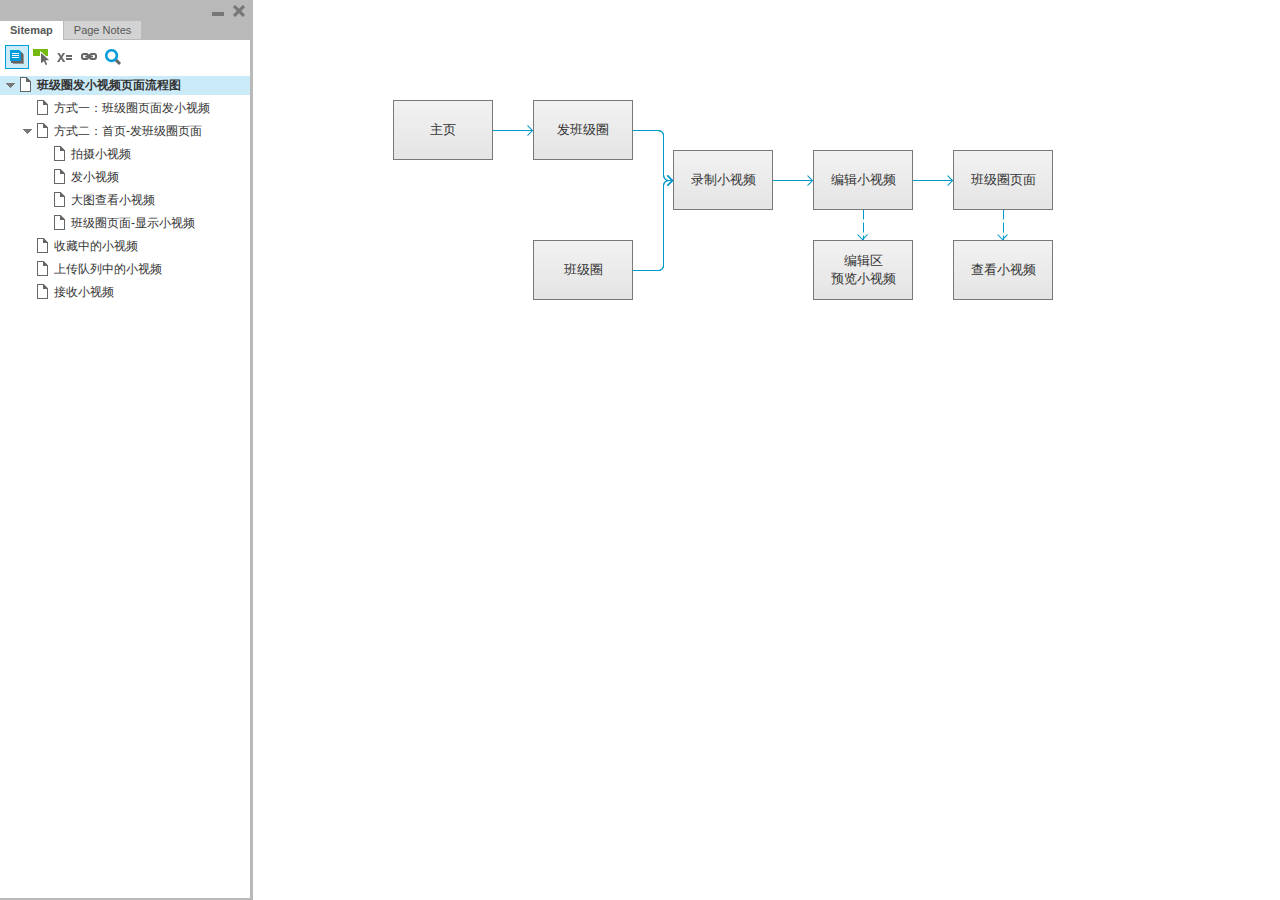
<file: 小视频-班级圈发送/index.html>
﻿<!DOCTYPE html>
<html xmlns="http://www.w3.org/1999/xhtml" xml:lang="en" lang="en">
<head>
    <title>Untitled Document</title>
    <meta http-equiv="X-UA-Compatible" content="IE=edge"/>
    <meta http-equiv="content-type" content="text/html; charset=utf-8" />
    <link type="text/css" href="resources/css/reset.css" rel="Stylesheet" />
    <link type="text/css" href="resources/css/default.css" rel="Stylesheet" />

    <script type="text/javascript">
        if (location.href.toString().indexOf('file://localhost/') == 0) {
            location.href = location.href.toString().replace('file://localhost/', 'file:///');
        }
    </script>

    <script type="text/javascript" src="resources/scripts/jquery-1.7.1.min.js"></script>
    <script type="text/javascript" src="resources/scripts/player/splitter.js"></script>
    <script type="text/javascript" src="resources/scripts/axutils.js"></script>
    <script type="text/javascript" src="resources/scripts/player/axplayer.js"></script>
    <script type="text/javascript" src="resources/scripts/messagecenter.js"></script>
    <script type="text/javascript" src="data/document.js"></script>
    <style type="text/css">

#outerContainer {
	width:1000px;
	height:1500px;
}

.vsplitbar {
	width: 3px;
	background: #B9B9B9;
}

#rightPanel {
    background-color: White;
}

#leftPanel {
    /*min-width: 190px;*/
}

.splitterMask {
   position:absolute;
   top: 0;
   left: 0;
   width: 100%;
   height: 100%;
   overflow: hidden;
   background-image: url(resources/images/transparent.gif);
   z-index: 20000;
}


    </style>
    <script type="text/javascript" language="JavaScript"><!--
        // isolate scope
        (function() {
            setUpController();

            var configuration = $axure.document.configuration;
            var _settings = {};
            _settings.projectId = configuration.prototypeId;
            _settings.isAxshare = configuration.isAxshare;
            _settings.loadFeedbackPlugin = configuration.loadFeedbackPlugin;
            _settings.startCollapsed = HashString("c") == "1";
            if(HashString("c") == "2") closePlayer();

            $axure.player.settings = _settings;

            $(window).bind('load', function() {
                if(CHROME_5_LOCAL && !$('body').attr('pluginDetected')) {
                    window.location = 'resources/chrome/chrome.html';
                }
            });

            $(document).ready(function() {
                $axure.page.bind('load.start', mainFrame_onload);
                $axure.messageCenter.addMessageListener(messageCenter_message);

                if($axure.player.settings.loadFeedbackPlugin) {
                    if($axure.player.settings.isAxshare) {
                        $axure.utils.loadJS('/Scripts/plugins/feedback/feedback.js');
                    } else {
                        $axure.utils.loadJS('http://share.axure.com/Scripts/plugins/feedback/feedback.js');
                    }
                }

                if(navigator.userAgent.indexOf("MSIE") >= 0) $('#outerContainer').width('100%');
                initialize();
                if($axure.player.settings.startCollapsed) $('#outerContainer').splitter({ sizeLeft: 0 });
                else $('#outerContainer').splitter({ sizeLeft: 250 });
                $('#leftPanel').width(250);

                $(window).resize(function() { resizeContent(); });

                $('#maximizePanelContainer').hide();

                initializeLogo();

                $(window).resize();
                resizeContent();
                //wait for ie to get to a good state and resize
                if(IE && BROWSER_VERSION == "6.0") setTimeout(function() { $('#outerContainer').trigger('resize'); }, 30);

                if($axure.player.settings.startCollapsed) {
                    collapse();
                    $('#leftPanel').width(0);
                }
            });
        })();

        var lastLeftPanelWidth = 250;

        function messageCenter_message(message, data) {
            if(message == 'expandFrame') expand();
        }

        function resizeContent() {
            var newHeight = $(window).height();
            var newWidth = $(window).width();

            var controlContainerHeight = newHeight - 42;
            if($('#interfaceControlFrameLogoContainer').is(':visible')) controlContainerHeight -= $('#interfaceControlFrameLogoContainer').height() + 16;

            $('#outerContainer').height(newHeight).width(newWidth);
            $('.vsplitbar').height(newHeight);
            $('#leftPanel').height(newHeight);
            $('#interfaceControlFrame').height(newHeight);
            $('#interfaceControlFrameContainer').height(controlContainerHeight);

            $('#rightPanel').height(newHeight);
            $('#mainFrame').height(newHeight);

            if($('#leftPanel').is(':visible')) $('#rightPanel').width($(window).width() - $('#leftPanel').width() - $('.vsplitbar').width());
            else $('#rightPanel').width($(window).width());
        }

        function closePlayer() {
            if($axure.page.location) window.location.href = $axure.page.location;
            else {
                var pageFile = getInitialUrl();
                var currentLocation = window.location.toString();
                window.location.href = currentLocation.substr(0, currentLocation.lastIndexOf("/") + 1) + pageFile;
            }
        }

        function replaceHash(newHash) {
            var currentLocWithoutHash = window.location.toString().split('#')[0];

            //We use replace so that every hash change doesn't get appended to the history stack.
            //We use replaceState in browsers that support it, else replace the location
            if (typeof window.history.replaceState != 'undefined') {
                window.history.replaceState(null, null, currentLocWithoutHash + newHash);
            } else {
                window.location.replace(currentLocWithoutHash + newHash);
            }
        }

        function collapse() {
            var currentHash = window.location.hash;
            //If the collapse hash string var isn't present and set to 1, insert it
            if (currentHash.indexOf('#c=1') == -1 && currentHash.indexOf('&c=1') == -1) {
                var hashToSet = '';

                var varIndex = currentHash.indexOf('#c=');
                if (varIndex == -1) varIndex = currentHash.indexOf('&c=');
                if (varIndex != -1) {
                    var newHash = currentHash.substring(0, varIndex);

                    newHash = newHash == '' ? '#c=1' : newHash + '&c=1';

                    var ampIndex = currentHash.indexOf('&', varIndex + 1);
                    if (ampIndex != -1) {
                        newHash = newHash + currentHash.substring(ampIndex);
                    }
                    hashToSet = newHash;
                } else if (currentHash.indexOf('#') != -1) {
                    hashToSet = currentHash + '&c=1';
                } else {
                    hashToSet = '#c=1';
                }

                if (hashToSet != '') {
                    replaceHash(hashToSet);
                }
            }

            $('#maximizePanelContainer').show();
            lastLeftPanelWidth = $('#leftPanel').width();
            $('#leftPanel').hide();
            $('.vsplitbar').hide();
            $('#rightPanel').width($(window).width());
            $(window).resize();
            $('#outerContainer').trigger('resize');
        }

        function expand() {
            var currentHash = self.location.hash;
            var varIndex = currentHash.indexOf('&c=');
            if (varIndex == -1) varIndex = currentHash.indexOf('#c=');
            //If the collapse hash string var is present, remove it
            if (varIndex != -1) {
                var newHash = currentHash.substring(0, varIndex);

                var ampIndex = currentHash.indexOf('&', varIndex + 1);
                if (ampIndex != -1) {
                    newHash = newHash == '' ? '#' + currentHash.substring(ampIndex + 1) : newHash + currentHash.substring(ampIndex);
                }

                replaceHash(newHash);
            }

            $('#maximizePanelContainer').hide();
            $('#leftPanel').width(lastLeftPanelWidth);
            $('#leftPanel').show();
            $('.vsplitbar').show();
            $('#rightPanel').width($(window).width() - $('#leftPanel').width() - $('.vsplitbar').width());
            $(window).resize();
            $('#outerContainer').trigger('resize');
        }

        function initialize() {
            var legacyQString = QueryString("Page");
            if (legacyQString.length > 0) {
                location.href = location.href.substring(0, location.href.indexOf("?")) + "#p=" + legacyQString;
                return;
            }

            var mainFrame = document.getElementById("mainFrame");
            mainFrame.contentWindow.location.href = getInitialUrl();
        }
        
        function getInitialUrl() {
            var pageName = HashString("p");
            if(pageName.length > 0) return pageName + ".html";
            else {
                var url = getFirstPageUrl($axure.document.sitemap.rootNodes);
                return (url ? url : "about:blank");
            }
        }

        function getFirstPageUrl(nodes) {
            for (var i = 0; i < nodes.length; i++) {
                var node = nodes[i];
                if (node.url) return node.url;
                else {
                    var hasChildren = (node.children && node.children.length > 0);
                    if (hasChildren) {
                        var url = getFirstPageUrl(node.children);
                        if (url) return url;
                    }
                }
            }
            return null;
        }

        function initializeLogo() {
            if($axure.document.configuration.logoImagePath) {
                $('#interfaceControlFrameLogoImageContainer').html('<img id="logoImage" src="" />');
                $('#logoImage').attr('src', $axure.document.configuration.logoImagePath).load(function() { resizeContent(); });
                $('#interfaceControlFrameMinimizeContainer').css('background-color', '#FFFFFF');
            } else $('#interfaceControlFrameLogoImageContainer').hide();

            if ($axure.document.configuration.logoImageCaption) {
                $('#interfaceControlFrameLogoCaptionContainer').html($axure.document.configuration.logoImageCaption);
                $('#interfaceControlFrameMinimizeContainer').css('background-color', '#FFFFFF');
            } else $('#interfaceControlFrameLogoCaptionContainer').hide();

            if(!$('#interfaceControlFrameLogoImageContainer').is(':visible') && !$('#interfaceControlFrameLogoCaptionContainer').is(':visible')) {
                $('#interfaceControlFrameLogoContainer').hide();
            }
        }

        function mainFrame_onload() {
            if($axure.page.pageName) document.title = $axure.page.pageName;
        }

        function QueryString(query) {
            var qstring = self.location.href.split("?");
            if(qstring.length < 2) return "";
            return GetParameter(qstring, query);
        }
        
        function GetParameter(qstring, query) {
            var prms = qstring[1].split("&");
            var frmelements = new Array();
            var currprmeter, querystr = "";

            for(var i = 0; i < prms.length; i++) {
                currprmeter = prms[i].split("=");
                frmelements[i] = new Array();
                frmelements[i][0] = currprmeter[0];
                frmelements[i][1] = currprmeter[1];
            }

            for(j = 0; j < frmelements.length; j++) {
                if(frmelements[j][0].toLowerCase() == query.toLowerCase()) {
                    querystr = frmelements[j][1];
                    break;
                }
            }
            return querystr;
        }
        
        function HashString(query) {
            var qstring = self.location.href.split("#");
            if(qstring.length < 2) return "";
            return GetParameter(qstring, query);
        }

    --></script>

    <link type="text/css" rel="Stylesheet" href="plugins/sitemap/styles/sitemap.css" />
    <script type="text/javascript" src="plugins/sitemap/sitemap.js"></script>
    <link type="text/css" rel="Stylesheet" href="plugins/page_notes/styles/page_notes.css" />
    <script type="text/javascript" src="plugins/page_notes/page_notes.js"></script>

</head>
<body scroll="no">
    <div id="outerContainer">

        <div id="leftPanel">
            <div id="interfaceControlFrame">
                <div id="interfaceControlFrameMinimizeContainer">
                    <a title="Minimize" id="interfaceControlFrameMinimizeButton" onclick="collapse();">&nbsp;</a>
                    <div id="interfaceControlFrameCloseContainer">
                        <a title="Close" id="interfaceControlFrameCloseButton" onclick="closePlayer();">&nbsp;</a>
                    </div>
                </div>
                <div id="interfaceControlFrameLogoContainer">
                    <div id="interfaceControlFrameLogoImageContainer"></div>
                    <div id="interfaceControlFrameLogoCaptionContainer"></div>
                </div>
                <div id="interfaceControlFrameHeaderContainer">
                    <ul id="interfaceControlFrameHeader">
                    </ul>
                </div>
                <div id="interfaceControlFrameContainer">
                </div>
            </div>
        </div>
        <div id="rightPanel">
            <iframe id="mainFrame" name="mainFrame" width="100%" height="100%" src="" frameborder="0" style="display: block;"></iframe>
        </div>

    </div>

    <div id="maximizePanelContainer">
        <iframe id="expandFrame" src="resources/expand.html" width="100%" height="100%" scrolling="no" allowtransparency="true" frameborder="0"></iframe>
    </div>

</body>
</html>
</file>
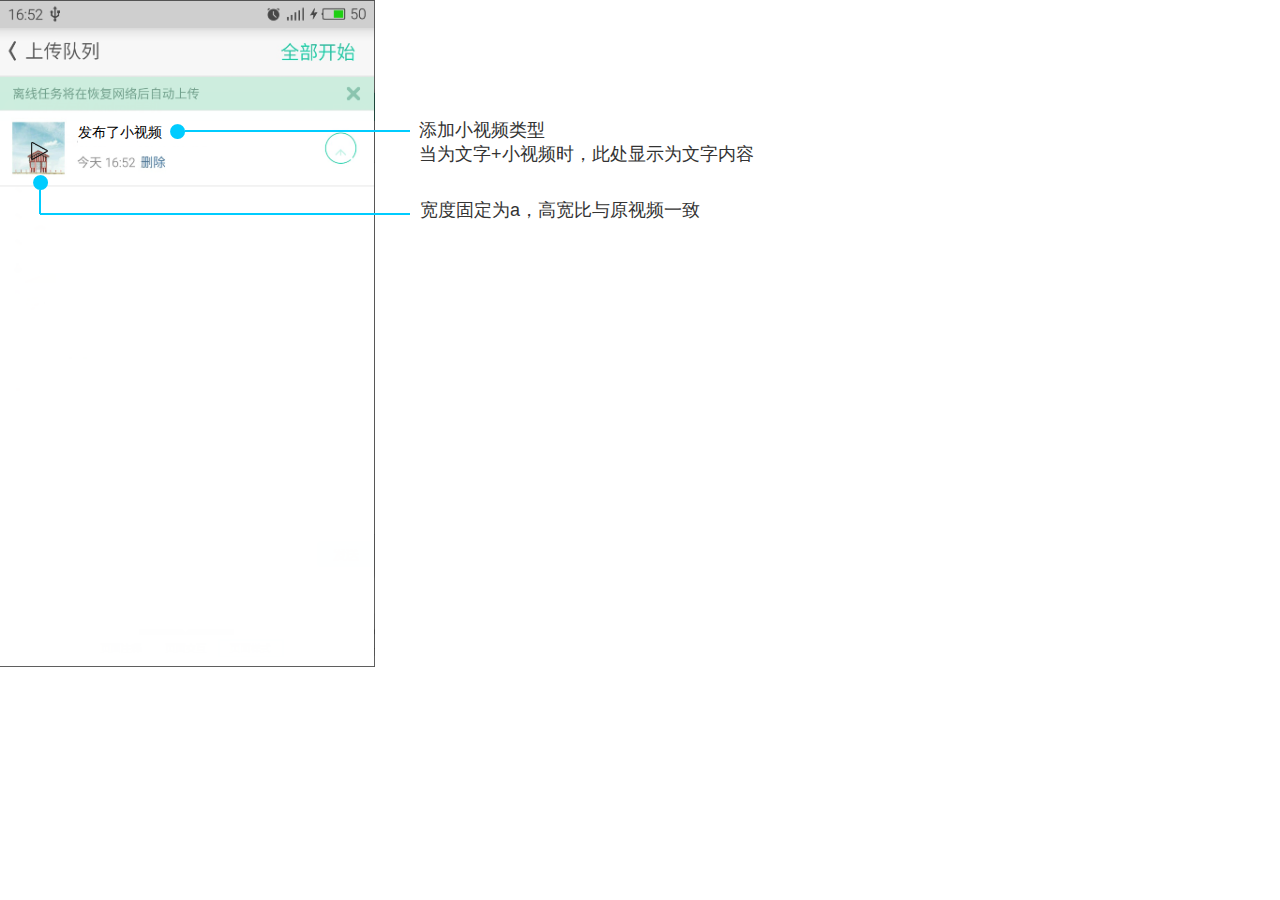
<file: 小视频-班级圈发送/上传队列中的小视频.html>
﻿<!DOCTYPE html>
<html>
  <head>
    <title>上传队列中的小视频</title>
    <meta http-equiv="X-UA-Compatible" content="IE=edge"/>
    <meta http-equiv="content-type" content="text/html; charset=utf-8"/>
    <meta name="apple-mobile-web-app-capable" content="yes"/>
    <link href="resources/css/jquery-ui-themes.css" type="text/css" rel="stylesheet"/>
    <link href="resources/css/axure_rp_page.css" type="text/css" rel="stylesheet"/>
    <link href="data/styles.css" type="text/css" rel="stylesheet"/>
    <link href="files/上传队列中的小视频/styles.css" type="text/css" rel="stylesheet"/>
    <script src="resources/scripts/jquery-1.7.1.min.js"></script>
    <script src="resources/scripts/jquery-ui-1.8.10.custom.min.js"></script>
    <script src="resources/scripts/axure/axQuery.js"></script>
    <script src="resources/scripts/axure/globals.js"></script>
    <script src="resources/scripts/axutils.js"></script>
    <script src="resources/scripts/axure/annotation.js"></script>
    <script src="resources/scripts/axure/axQuery.std.js"></script>
    <script src="resources/scripts/axure/doc.js"></script>
    <script src="data/document.js"></script>
    <script src="resources/scripts/messagecenter.js"></script>
    <script src="resources/scripts/axure/events.js"></script>
    <script src="resources/scripts/axure/action.js"></script>
    <script src="resources/scripts/axure/expr.js"></script>
    <script src="resources/scripts/axure/geometry.js"></script>
    <script src="resources/scripts/axure/flyout.js"></script>
    <script src="resources/scripts/axure/ie.js"></script>
    <script src="resources/scripts/axure/model.js"></script>
    <script src="resources/scripts/axure/repeater.js"></script>
    <script src="resources/scripts/axure/sto.js"></script>
    <script src="resources/scripts/axure/utils.temp.js"></script>
    <script src="resources/scripts/axure/variables.js"></script>
    <script src="resources/scripts/axure/drag.js"></script>
    <script src="resources/scripts/axure/move.js"></script>
    <script src="resources/scripts/axure/visibility.js"></script>
    <script src="resources/scripts/axure/style.js"></script>
    <script src="resources/scripts/axure/adaptive.js"></script>
    <script src="resources/scripts/axure/tree.js"></script>
    <script src="resources/scripts/axure/init.temp.js"></script>
    <script src="files/上传队列中的小视频/data.js"></script>
    <script src="resources/scripts/axure/legacy.js"></script>
    <script src="resources/scripts/axure/viewer.js"></script>
    <script type="text/javascript">
      $axure.utils.getTransparentGifPath = function() { return 'resources/images/transparent.gif'; };
      $axure.utils.getOtherPath = function() { return 'resources/Other.html'; };
      $axure.utils.getReloadPath = function() { return 'resources/reload.html'; };
    </script>
  </head>
  <body>
    <div id="base" class="">

      <!-- Unnamed (Image) -->
      <div id="u0" class="ax_image">
        <img id="u0_img" class="img " src="images/上传队列中的小视频/u0.png"/>
        <!-- Unnamed () -->
        <div id="u1" class="text">
          <p><span></span></p>
        </div>
      </div>

      <!-- Unnamed (形状) -->
      <div id="u2" class="ax_文本段落">
        <img id="u2_img" class="img " src="images/上传队列中的小视频/u2.png"/>
        <!-- Unnamed () -->
        <div id="u3" class="text">
          <p><span>发布了小视频</span></p>
        </div>
      </div>

      <!-- Unnamed (形状) -->
      <div id="u4" class="ax_形状">
        <img id="u4_img" class="img " src="images/方式一：班级圈页面发小视频/u68.png"/>
        <!-- Unnamed () -->
        <div id="u5" class="text">
          <p><span></span></p>
        </div>
      </div>

      <!-- Unnamed (水平线) -->
      <div id="u6" class="ax_水平线">
        <img id="u6_start" class="img " src="resources/images/transparent.gif" alt="u6_start"/>
        <img id="u6_end" class="img " src="resources/images/transparent.gif" alt="u6_end"/>
        <img id="u6_line" class="img " src="images/上传队列中的小视频/u6_line.png" alt="u6_line"/>
      </div>

      <!-- Unnamed (形状) -->
      <div id="u7" class="ax_h2">
        <img id="u7_img" class="img " src="resources/images/transparent.gif"/>
        <!-- Unnamed () -->
        <div id="u8" class="text">
          <p><span>添加小视频类型</span></p><p><span>当为文字+小视频时，此处显示为文字内容</span></p>
        </div>
      </div>

      <!-- Unnamed (Image) -->
      <div id="u9" class="ax_image">
        <img id="u9_img" class="img " src="images/收藏中的小视频/u14.png"/>
        <!-- Unnamed () -->
        <div id="u10" class="text">
          <p><span></span></p>
        </div>
      </div>

      <!-- Unnamed (形状) -->
      <div id="u11" class="ax_形状">
        <img id="u11_img" class="img " src="images/方式一：班级圈页面发小视频/u68.png"/>
        <!-- Unnamed () -->
        <div id="u12" class="text">
          <p><span></span></p>
        </div>
      </div>

      <!-- Unnamed (水平线) -->
      <div id="u13" class="ax_水平线">
        <img id="u13_start" class="img " src="resources/images/transparent.gif" alt="u13_start"/>
        <img id="u13_end" class="img " src="resources/images/transparent.gif" alt="u13_end"/>
        <img id="u13_line" class="img " src="images/上传队列中的小视频/u13_line.png" alt="u13_line"/>
      </div>

      <!-- Unnamed (垂直线) -->
      <div id="u14" class="ax_垂直线">
        <img id="u14_start" class="img " src="resources/images/transparent.gif" alt="u14_start"/>
        <img id="u14_end" class="img " src="resources/images/transparent.gif" alt="u14_end"/>
        <img id="u14_line" class="img " src="images/上传队列中的小视频/u14_line.png" alt="u14_line"/>
      </div>

      <!-- Unnamed (形状) -->
      <div id="u15" class="ax_h2">
        <img id="u15_img" class="img " src="resources/images/transparent.gif"/>
        <!-- Unnamed () -->
        <div id="u16" class="text">
          <p><span>宽度固定为a</span><span>，高宽比与原视频一致</span></p>
        </div>
      </div>
    </div>
  </body>
</html>
</file>
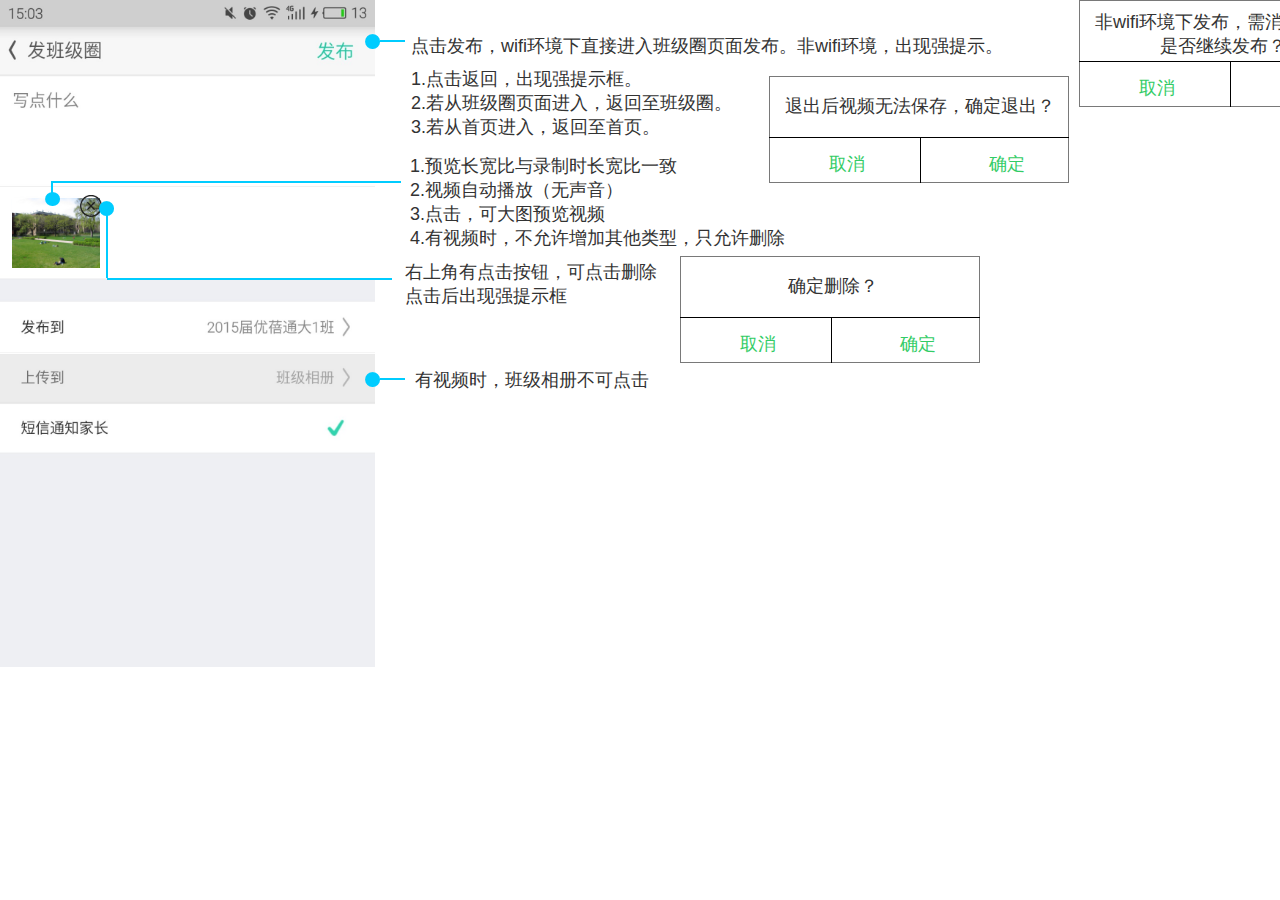
<file: 小视频-班级圈发送/发小视频.html>
﻿<!DOCTYPE html>
<html>
  <head>
    <title>发小视频</title>
    <meta http-equiv="X-UA-Compatible" content="IE=edge"/>
    <meta http-equiv="content-type" content="text/html; charset=utf-8"/>
    <meta name="apple-mobile-web-app-capable" content="yes"/>
    <link href="resources/css/jquery-ui-themes.css" type="text/css" rel="stylesheet"/>
    <link href="resources/css/axure_rp_page.css" type="text/css" rel="stylesheet"/>
    <link href="data/styles.css" type="text/css" rel="stylesheet"/>
    <link href="files/发小视频/styles.css" type="text/css" rel="stylesheet"/>
    <script src="resources/scripts/jquery-1.7.1.min.js"></script>
    <script src="resources/scripts/jquery-ui-1.8.10.custom.min.js"></script>
    <script src="resources/scripts/axure/axQuery.js"></script>
    <script src="resources/scripts/axure/globals.js"></script>
    <script src="resources/scripts/axutils.js"></script>
    <script src="resources/scripts/axure/annotation.js"></script>
    <script src="resources/scripts/axure/axQuery.std.js"></script>
    <script src="resources/scripts/axure/doc.js"></script>
    <script src="data/document.js"></script>
    <script src="resources/scripts/messagecenter.js"></script>
    <script src="resources/scripts/axure/events.js"></script>
    <script src="resources/scripts/axure/action.js"></script>
    <script src="resources/scripts/axure/expr.js"></script>
    <script src="resources/scripts/axure/geometry.js"></script>
    <script src="resources/scripts/axure/flyout.js"></script>
    <script src="resources/scripts/axure/ie.js"></script>
    <script src="resources/scripts/axure/model.js"></script>
    <script src="resources/scripts/axure/repeater.js"></script>
    <script src="resources/scripts/axure/sto.js"></script>
    <script src="resources/scripts/axure/utils.temp.js"></script>
    <script src="resources/scripts/axure/variables.js"></script>
    <script src="resources/scripts/axure/drag.js"></script>
    <script src="resources/scripts/axure/move.js"></script>
    <script src="resources/scripts/axure/visibility.js"></script>
    <script src="resources/scripts/axure/style.js"></script>
    <script src="resources/scripts/axure/adaptive.js"></script>
    <script src="resources/scripts/axure/tree.js"></script>
    <script src="resources/scripts/axure/init.temp.js"></script>
    <script src="files/发小视频/data.js"></script>
    <script src="resources/scripts/axure/legacy.js"></script>
    <script src="resources/scripts/axure/viewer.js"></script>
    <script type="text/javascript">
      $axure.utils.getTransparentGifPath = function() { return 'resources/images/transparent.gif'; };
      $axure.utils.getOtherPath = function() { return 'resources/Other.html'; };
      $axure.utils.getReloadPath = function() { return 'resources/reload.html'; };
    </script>
  </head>
  <body>
    <div id="base" class="">

      <!-- Unnamed (Image) -->
      <div id="u0" class="ax_image">
        <img id="u0_img" class="img " src="images/方式二：首页-发班级圈页面/u0.jpg"/>
        <!-- Unnamed () -->
        <div id="u1" class="text">
          <p><span></span></p>
        </div>
      </div>

      <!-- Unnamed (形状) -->
      <div id="u2" class="ax_h2">
        <img id="u2_img" class="img " src="resources/images/transparent.gif"/>
        <!-- Unnamed () -->
        <div id="u3" class="text">
          <p><span>1.</span><span>预览长宽比与录制时长宽比一致</span></p><p><span>2.</span><span>视频自动播放</span><span>（无声音</span><span>）</span></p><p><span>3.</span><span>点击，可大图预览视频</span></p><p><span>4.</span><span>有视频时</span><span>，</span><span>不允许增加其他类型</span><span>，</span><span>只允许删除</span></p>
        </div>
      </div>

      <!-- Unnamed (形状) -->
      <div id="u4" class="ax_形状">
        <img id="u4_img" class="img " src="images/方式一：班级圈页面发小视频/u68.png"/>
        <!-- Unnamed () -->
        <div id="u5" class="text">
          <p><span></span></p>
        </div>
      </div>

      <!-- Unnamed (水平线) -->
      <div id="u6" class="ax_水平线">
        <img id="u6_start" class="img " src="resources/images/transparent.gif" alt="u6_start"/>
        <img id="u6_end" class="img " src="resources/images/transparent.gif" alt="u6_end"/>
        <img id="u6_line" class="img " src="images/发小视频/u6_line.png" alt="u6_line"/>
      </div>

      <!-- Unnamed (形状) -->
      <div id="u7" class="ax_h2">
        <img id="u7_img" class="img " src="resources/images/transparent.gif"/>
        <!-- Unnamed () -->
        <div id="u8" class="text">
          <p><span>点击发布，</span><span>wifi环境下</span><span></span><span>直接</span><span></span><span>进入班级圈页面</span><span>发布</span><span>。</span><span>非wifi环境，出现强提示。</span></p>
        </div>
      </div>

      <!-- Unnamed (形状) -->
      <div id="u9" class="ax_h2">
        <img id="u9_img" class="img " src="resources/images/transparent.gif"/>
        <!-- Unnamed () -->
        <div id="u10" class="text">
          <p><span>1.</span><span>点击</span><span>返回，出现强提示框</span><span>。</span></p><p><span>2.</span><span>若从班级圈页面进入，返回至班级圈</span><span>。</span></p><p><span>3.</span><span>若从</span><span>首页</span><span>进入，返回至</span><span>首页</span><span>。</span></p>
        </div>
      </div>

      <!-- Unnamed (形状) -->
      <div id="u11" class="ax_形状">
        <img id="u11_img" class="img " src="images/发小视频/u11.png"/>
        <!-- Unnamed () -->
        <div id="u12" class="text">
          <p><span></span></p>
        </div>
      </div>

      <!-- Unnamed (水平线) -->
      <div id="u13" class="ax_水平线">
        <img id="u13_start" class="img " src="resources/images/transparent.gif" alt="u13_start"/>
        <img id="u13_end" class="img " src="resources/images/transparent.gif" alt="u13_end"/>
        <img id="u13_line" class="img " src="images/发小视频/u13_line.png" alt="u13_line"/>
      </div>

      <!-- Unnamed (形状) -->
      <div id="u14" class="ax_h2">
        <img id="u14_img" class="img " src="resources/images/transparent.gif"/>
        <!-- Unnamed () -->
        <div id="u15" class="text">
          <p><span>退出后视频无法保存，确定退出？</span></p>
        </div>
      </div>

      <!-- Unnamed (垂直线) -->
      <div id="u16" class="ax_垂直线">
        <img id="u16_start" class="img " src="resources/images/transparent.gif" alt="u16_start"/>
        <img id="u16_end" class="img " src="resources/images/transparent.gif" alt="u16_end"/>
        <img id="u16_line" class="img " src="images/发小视频/u16_line.png" alt="u16_line"/>
      </div>

      <!-- Unnamed (形状) -->
      <div id="u17" class="ax_h2">
        <img id="u17_img" class="img " src="resources/images/transparent.gif"/>
        <!-- Unnamed () -->
        <div id="u18" class="text">
          <p><span>取消</span></p>
        </div>
      </div>

      <!-- Unnamed (形状) -->
      <div id="u19" class="ax_h2">
        <img id="u19_img" class="img " src="resources/images/transparent.gif"/>
        <!-- Unnamed () -->
        <div id="u20" class="text">
          <p><span>确定</span></p>
        </div>
      </div>

      <!-- Unnamed (形状) -->
      <div id="u21" class="ax_形状">
        <img id="u21_img" class="img " src="images/发小视频/u11.png"/>
        <!-- Unnamed () -->
        <div id="u22" class="text">
          <p><span></span></p>
        </div>
      </div>

      <!-- Unnamed (水平线) -->
      <div id="u23" class="ax_水平线">
        <img id="u23_start" class="img " src="resources/images/transparent.gif" alt="u23_start"/>
        <img id="u23_end" class="img " src="resources/images/transparent.gif" alt="u23_end"/>
        <img id="u23_line" class="img " src="images/发小视频/u13_line.png" alt="u23_line"/>
      </div>

      <!-- Unnamed (形状) -->
      <div id="u24" class="ax_h2">
        <img id="u24_img" class="img " src="resources/images/transparent.gif"/>
        <!-- Unnamed () -->
        <div id="u25" class="text">
          <p><span>非wifi环境下发布，需消耗流量</span><span>，</span></p><p><span>&nbsp; &nbsp; &nbsp; &nbsp; &nbsp; &nbsp;&nbsp; 是否继续发布</span><span>？</span></p>
        </div>
      </div>

      <!-- Unnamed (垂直线) -->
      <div id="u26" class="ax_垂直线">
        <img id="u26_start" class="img " src="resources/images/transparent.gif" alt="u26_start"/>
        <img id="u26_end" class="img " src="resources/images/transparent.gif" alt="u26_end"/>
        <img id="u26_line" class="img " src="images/发小视频/u16_line.png" alt="u26_line"/>
      </div>

      <!-- Unnamed (形状) -->
      <div id="u27" class="ax_h2">
        <img id="u27_img" class="img " src="resources/images/transparent.gif"/>
        <!-- Unnamed () -->
        <div id="u28" class="text">
          <p><span>取消</span></p>
        </div>
      </div>

      <!-- Unnamed (形状) -->
      <div id="u29" class="ax_h2">
        <img id="u29_img" class="img " src="resources/images/transparent.gif"/>
        <!-- Unnamed () -->
        <div id="u30" class="text">
          <p><span>确定</span></p>
        </div>
      </div>

      <!-- Unnamed (Image) -->
      <div id="u31" class="ax_image">
        <img id="u31_img" class="img " src="images/方式一：班级圈页面发小视频/u42.jpg"/>
        <!-- Unnamed () -->
        <div id="u32" class="text">
          <p><span></span></p>
        </div>
      </div>

      <!-- Unnamed (形状) -->
      <div id="u33" class="ax_形状">
        <img id="u33_img" class="img " src="images/发小视频/u33.png"/>
        <!-- Unnamed () -->
        <div id="u34" class="text">
          <p><span></span></p>
        </div>
      </div>

      <!-- Unnamed (水平线) -->
      <div id="u35" class="ax_水平线">
        <img id="u35_start" class="img " src="resources/images/transparent.gif" alt="u35_start"/>
        <img id="u35_end" class="img " src="resources/images/transparent.gif" alt="u35_end"/>
        <img id="u35_line" class="img " src="images/发小视频/u35_line.png" alt="u35_line"/>
      </div>

      <!-- Unnamed (垂直线) -->
      <div id="u36" class="ax_垂直线">
        <img id="u36_start" class="img " src="resources/images/transparent.gif" alt="u36_start"/>
        <img id="u36_end" class="img " src="resources/images/transparent.gif" alt="u36_end"/>
        <img id="u36_line" class="img " src="images/发小视频/u36_line.png" alt="u36_line"/>
      </div>

      <!-- Unnamed (形状) -->
      <div id="u37" class="ax_h2">
        <img id="u37_img" class="img " src="resources/images/transparent.gif"/>
        <!-- Unnamed () -->
        <div id="u38" class="text">
          <p><span>有视频时</span><span>，</span><span>班级相册不可点击</span></p>
        </div>
      </div>

      <!-- Unnamed (形状) -->
      <div id="u39" class="ax_形状">
        <img id="u39_img" class="img " src="images/发小视频/u39.png"/>
        <!-- Unnamed () -->
        <div id="u40" class="text">
          <p><span></span></p>
        </div>
      </div>

      <!-- Unnamed (形状) -->
      <div id="u41" class="ax_形状">
        <img id="u41_img" class="img " src="images/方式一：班级圈页面发小视频/u68.png"/>
        <!-- Unnamed () -->
        <div id="u42" class="text">
          <p><span></span></p>
        </div>
      </div>

      <!-- Unnamed (水平线) -->
      <div id="u43" class="ax_水平线">
        <img id="u43_start" class="img " src="resources/images/transparent.gif" alt="u43_start"/>
        <img id="u43_end" class="img " src="resources/images/transparent.gif" alt="u43_end"/>
        <img id="u43_line" class="img " src="images/发小视频/u6_line.png" alt="u43_line"/>
      </div>

      <!-- Unnamed (Image) -->
      <div id="u44" class="ax_image">
        <img id="u44_img" class="img " src="images/发小视频/u44.png"/>
        <!-- Unnamed () -->
        <div id="u45" class="text">
          <p><span></span></p>
        </div>
      </div>

      <!-- Unnamed (形状) -->
      <div id="u46" class="ax_形状">
        <img id="u46_img" class="img " src="images/方式一：班级圈页面发小视频/u68.png"/>
        <!-- Unnamed () -->
        <div id="u47" class="text">
          <p><span></span></p>
        </div>
      </div>

      <!-- Unnamed (水平线) -->
      <div id="u48" class="ax_水平线">
        <img id="u48_start" class="img " src="resources/images/transparent.gif" alt="u48_start"/>
        <img id="u48_end" class="img " src="resources/images/transparent.gif" alt="u48_end"/>
        <img id="u48_line" class="img " src="images/发小视频/u48_line.png" alt="u48_line"/>
      </div>

      <!-- Unnamed (垂直线) -->
      <div id="u49" class="ax_垂直线">
        <img id="u49_start" class="img " src="resources/images/transparent.gif" alt="u49_start"/>
        <img id="u49_end" class="img " src="resources/images/transparent.gif" alt="u49_end"/>
        <img id="u49_line" class="img " src="images/发小视频/u49_line.png" alt="u49_line"/>
      </div>

      <!-- Unnamed (形状) -->
      <div id="u50" class="ax_h2">
        <img id="u50_img" class="img " src="resources/images/transparent.gif"/>
        <!-- Unnamed () -->
        <div id="u51" class="text">
          <p><span>右上角有点击按钮，可点击删除</span></p><p><span>点击后出现强提示框</span></p>
        </div>
      </div>

      <!-- Unnamed (形状) -->
      <div id="u52" class="ax_形状">
        <img id="u52_img" class="img " src="images/发小视频/u11.png"/>
        <!-- Unnamed () -->
        <div id="u53" class="text">
          <p><span></span></p>
        </div>
      </div>

      <!-- Unnamed (水平线) -->
      <div id="u54" class="ax_水平线">
        <img id="u54_start" class="img " src="resources/images/transparent.gif" alt="u54_start"/>
        <img id="u54_end" class="img " src="resources/images/transparent.gif" alt="u54_end"/>
        <img id="u54_line" class="img " src="images/发小视频/u13_line.png" alt="u54_line"/>
      </div>

      <!-- Unnamed (形状) -->
      <div id="u55" class="ax_h2">
        <img id="u55_img" class="img " src="resources/images/transparent.gif"/>
        <!-- Unnamed () -->
        <div id="u56" class="text">
          <p><span>确定</span><span>删除</span><span>？</span></p>
        </div>
      </div>

      <!-- Unnamed (垂直线) -->
      <div id="u57" class="ax_垂直线">
        <img id="u57_start" class="img " src="resources/images/transparent.gif" alt="u57_start"/>
        <img id="u57_end" class="img " src="resources/images/transparent.gif" alt="u57_end"/>
        <img id="u57_line" class="img " src="images/发小视频/u16_line.png" alt="u57_line"/>
      </div>

      <!-- Unnamed (形状) -->
      <div id="u58" class="ax_h2">
        <img id="u58_img" class="img " src="resources/images/transparent.gif"/>
        <!-- Unnamed () -->
        <div id="u59" class="text">
          <p><span>取消</span></p>
        </div>
      </div>

      <!-- Unnamed (形状) -->
      <div id="u60" class="ax_h2">
        <img id="u60_img" class="img " src="resources/images/transparent.gif"/>
        <!-- Unnamed () -->
        <div id="u61" class="text">
          <p><span>确定</span></p>
        </div>
      </div>
    </div>
  </body>
</html>
</file>
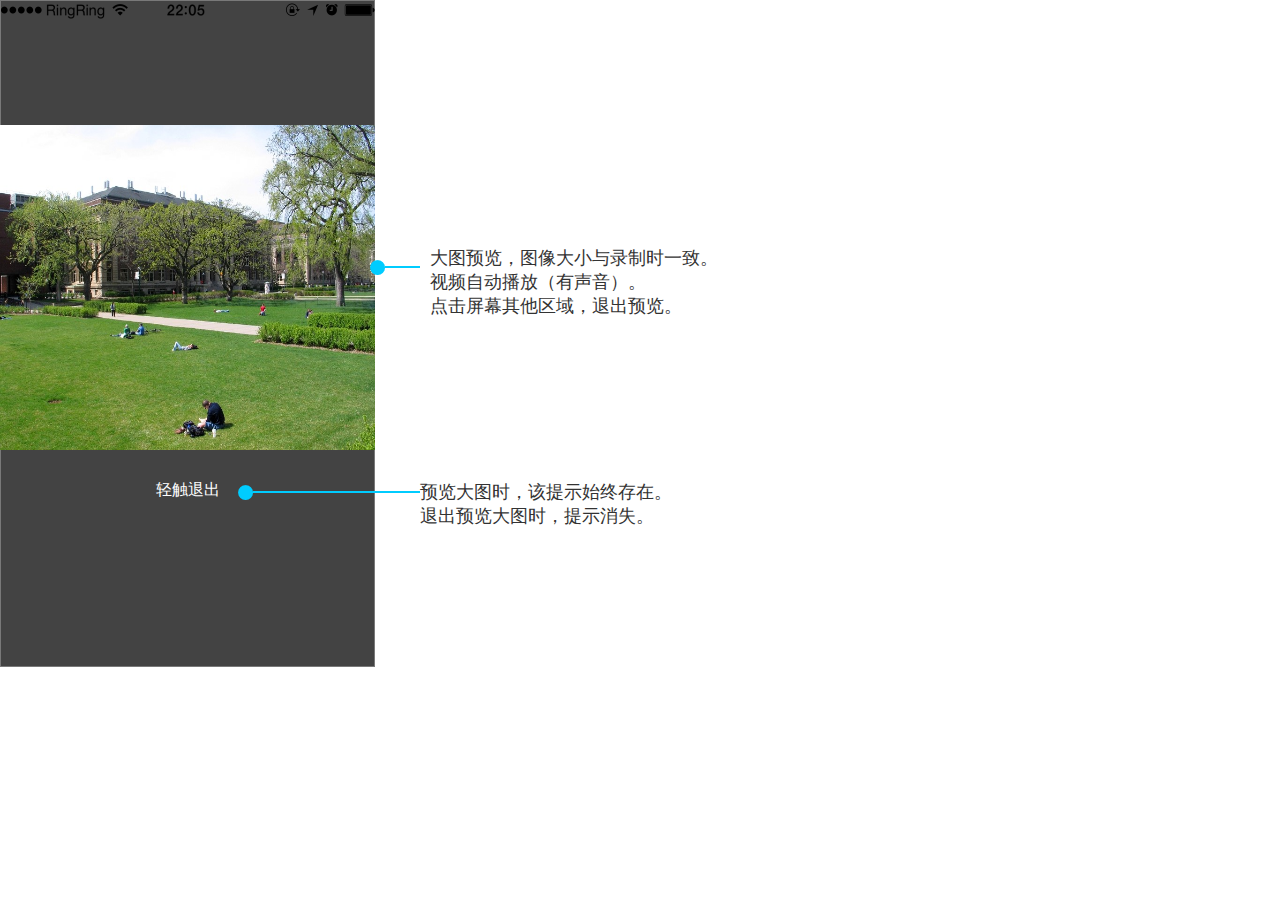
<file: 小视频-班级圈发送/大图查看小视频.html>
﻿<!DOCTYPE html>
<html>
  <head>
    <title>大图查看小视频</title>
    <meta http-equiv="X-UA-Compatible" content="IE=edge"/>
    <meta http-equiv="content-type" content="text/html; charset=utf-8"/>
    <meta name="apple-mobile-web-app-capable" content="yes"/>
    <link href="resources/css/jquery-ui-themes.css" type="text/css" rel="stylesheet"/>
    <link href="resources/css/axure_rp_page.css" type="text/css" rel="stylesheet"/>
    <link href="data/styles.css" type="text/css" rel="stylesheet"/>
    <link href="files/大图查看小视频/styles.css" type="text/css" rel="stylesheet"/>
    <script src="resources/scripts/jquery-1.7.1.min.js"></script>
    <script src="resources/scripts/jquery-ui-1.8.10.custom.min.js"></script>
    <script src="resources/scripts/axure/axQuery.js"></script>
    <script src="resources/scripts/axure/globals.js"></script>
    <script src="resources/scripts/axutils.js"></script>
    <script src="resources/scripts/axure/annotation.js"></script>
    <script src="resources/scripts/axure/axQuery.std.js"></script>
    <script src="resources/scripts/axure/doc.js"></script>
    <script src="data/document.js"></script>
    <script src="resources/scripts/messagecenter.js"></script>
    <script src="resources/scripts/axure/events.js"></script>
    <script src="resources/scripts/axure/action.js"></script>
    <script src="resources/scripts/axure/expr.js"></script>
    <script src="resources/scripts/axure/geometry.js"></script>
    <script src="resources/scripts/axure/flyout.js"></script>
    <script src="resources/scripts/axure/ie.js"></script>
    <script src="resources/scripts/axure/model.js"></script>
    <script src="resources/scripts/axure/repeater.js"></script>
    <script src="resources/scripts/axure/sto.js"></script>
    <script src="resources/scripts/axure/utils.temp.js"></script>
    <script src="resources/scripts/axure/variables.js"></script>
    <script src="resources/scripts/axure/drag.js"></script>
    <script src="resources/scripts/axure/move.js"></script>
    <script src="resources/scripts/axure/visibility.js"></script>
    <script src="resources/scripts/axure/style.js"></script>
    <script src="resources/scripts/axure/adaptive.js"></script>
    <script src="resources/scripts/axure/tree.js"></script>
    <script src="resources/scripts/axure/init.temp.js"></script>
    <script src="files/大图查看小视频/data.js"></script>
    <script src="resources/scripts/axure/legacy.js"></script>
    <script src="resources/scripts/axure/viewer.js"></script>
    <script type="text/javascript">
      $axure.utils.getTransparentGifPath = function() { return 'resources/images/transparent.gif'; };
      $axure.utils.getOtherPath = function() { return 'resources/Other.html'; };
      $axure.utils.getReloadPath = function() { return 'resources/reload.html'; };
    </script>
  </head>
  <body>
    <div id="base" class="">

      <!-- Unnamed (形状) -->
      <div id="u0" class="ax_形状">
        <img id="u0_img" class="img " src="images/拍摄小视频/u0.png"/>
        <!-- Unnamed () -->
        <div id="u1" class="text">
          <p><span></span></p>
        </div>
      </div>

      <!-- Unnamed (Image) -->
      <div id="u2" class="ax_image">
        <img id="u2_img" class="img " src="images/方式一：班级圈页面发小视频/u2.png"/>
        <!-- Unnamed () -->
        <div id="u3" class="text">
          <p><span></span></p>
        </div>
      </div>

      <!-- Unnamed (Image) -->
      <div id="u4" class="ax_image">
        <img id="u4_img" class="img " src="images/方式一：班级圈页面发小视频/u42.jpg"/>
        <!-- Unnamed () -->
        <div id="u5" class="text">
          <p><span></span></p>
        </div>
      </div>

      <!-- Unnamed (形状) -->
      <div id="u6" class="ax_形状">
        <img id="u6_img" class="img " src="resources/images/transparent.gif"/>
        <!-- Unnamed () -->
        <div id="u7" class="text">
          <p><span>轻触</span><span>退出</span></p>
        </div>
      </div>

      <!-- Unnamed (形状) -->
      <div id="u8" class="ax_形状">
        <img id="u8_img" class="img " src="images/方式一：班级圈页面发小视频/u68.png"/>
        <!-- Unnamed () -->
        <div id="u9" class="text">
          <p><span></span></p>
        </div>
      </div>

      <!-- Unnamed (水平线) -->
      <div id="u10" class="ax_水平线">
        <img id="u10_start" class="img " src="resources/images/transparent.gif" alt="u10_start"/>
        <img id="u10_end" class="img " src="resources/images/transparent.gif" alt="u10_end"/>
        <img id="u10_line" class="img " src="images/大图查看小视频/u10_line.png" alt="u10_line"/>
      </div>

      <!-- Unnamed (形状) -->
      <div id="u11" class="ax_h2">
        <img id="u11_img" class="img " src="resources/images/transparent.gif"/>
        <!-- Unnamed () -->
        <div id="u12" class="text">
          <p><span>大图预览，图像大小与录制时一致</span><span>。</span></p><p><span>视频自动播放</span><span>（</span><span>有</span><span>声音</span><span>）</span><span>。</span></p><p><span>点击屏幕其他区域，退出预览。</span></p>
        </div>
      </div>

      <!-- Unnamed (形状) -->
      <div id="u13" class="ax_h2">
        <img id="u13_img" class="img " src="resources/images/transparent.gif"/>
        <!-- Unnamed () -->
        <div id="u14" class="text">
          <p><span>预览大图时，该提示始终存在。</span></p><p><span>退出预览大图时，提示消失</span><span>。</span></p>
        </div>
      </div>

      <!-- Unnamed (形状) -->
      <div id="u15" class="ax_形状">
        <img id="u15_img" class="img " src="images/方式一：班级圈页面发小视频/u68.png"/>
        <!-- Unnamed () -->
        <div id="u16" class="text">
          <p><span></span></p>
        </div>
      </div>

      <!-- Unnamed (水平线) -->
      <div id="u17" class="ax_水平线">
        <img id="u17_start" class="img " src="resources/images/transparent.gif" alt="u17_start"/>
        <img id="u17_end" class="img " src="resources/images/transparent.gif" alt="u17_end"/>
        <img id="u17_line" class="img " src="images/大图查看小视频/u17_line.png" alt="u17_line"/>
      </div>
    </div>
  </body>
</html>
</file>
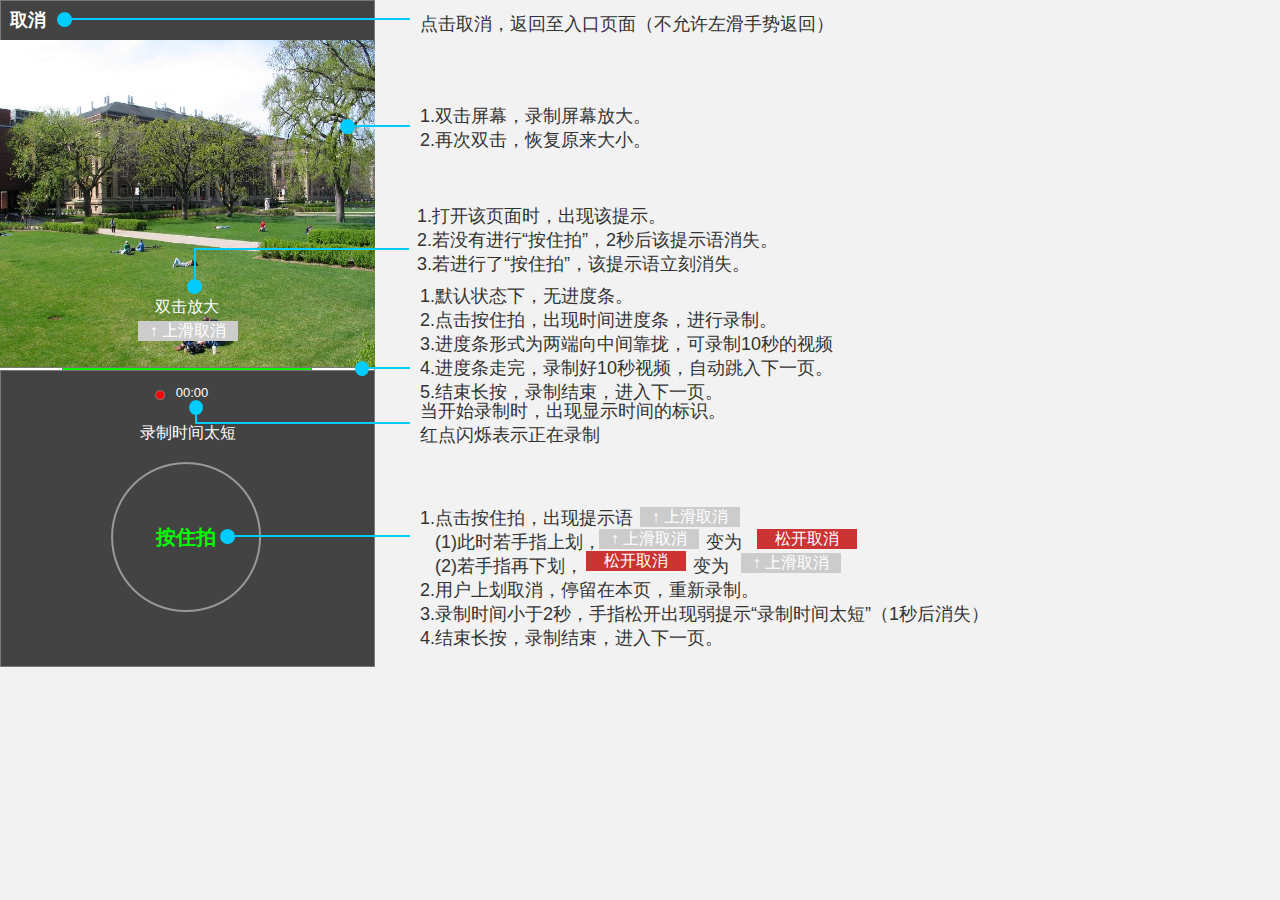
<file: 小视频-班级圈发送/拍摄小视频.html>
﻿<!DOCTYPE html>
<html>
  <head>
    <title>拍摄小视频</title>
    <meta http-equiv="X-UA-Compatible" content="IE=edge"/>
    <meta http-equiv="content-type" content="text/html; charset=utf-8"/>
    <meta name="apple-mobile-web-app-capable" content="yes"/>
    <link href="resources/css/jquery-ui-themes.css" type="text/css" rel="stylesheet"/>
    <link href="resources/css/axure_rp_page.css" type="text/css" rel="stylesheet"/>
    <link href="data/styles.css" type="text/css" rel="stylesheet"/>
    <link href="files/拍摄小视频/styles.css" type="text/css" rel="stylesheet"/>
    <script src="resources/scripts/jquery-1.7.1.min.js"></script>
    <script src="resources/scripts/jquery-ui-1.8.10.custom.min.js"></script>
    <script src="resources/scripts/axure/axQuery.js"></script>
    <script src="resources/scripts/axure/globals.js"></script>
    <script src="resources/scripts/axutils.js"></script>
    <script src="resources/scripts/axure/annotation.js"></script>
    <script src="resources/scripts/axure/axQuery.std.js"></script>
    <script src="resources/scripts/axure/doc.js"></script>
    <script src="data/document.js"></script>
    <script src="resources/scripts/messagecenter.js"></script>
    <script src="resources/scripts/axure/events.js"></script>
    <script src="resources/scripts/axure/action.js"></script>
    <script src="resources/scripts/axure/expr.js"></script>
    <script src="resources/scripts/axure/geometry.js"></script>
    <script src="resources/scripts/axure/flyout.js"></script>
    <script src="resources/scripts/axure/ie.js"></script>
    <script src="resources/scripts/axure/model.js"></script>
    <script src="resources/scripts/axure/repeater.js"></script>
    <script src="resources/scripts/axure/sto.js"></script>
    <script src="resources/scripts/axure/utils.temp.js"></script>
    <script src="resources/scripts/axure/variables.js"></script>
    <script src="resources/scripts/axure/drag.js"></script>
    <script src="resources/scripts/axure/move.js"></script>
    <script src="resources/scripts/axure/visibility.js"></script>
    <script src="resources/scripts/axure/style.js"></script>
    <script src="resources/scripts/axure/adaptive.js"></script>
    <script src="resources/scripts/axure/tree.js"></script>
    <script src="resources/scripts/axure/init.temp.js"></script>
    <script src="files/拍摄小视频/data.js"></script>
    <script src="resources/scripts/axure/legacy.js"></script>
    <script src="resources/scripts/axure/viewer.js"></script>
    <script type="text/javascript">
      $axure.utils.getTransparentGifPath = function() { return 'resources/images/transparent.gif'; };
      $axure.utils.getOtherPath = function() { return 'resources/Other.html'; };
      $axure.utils.getReloadPath = function() { return 'resources/reload.html'; };
    </script>
  </head>
  <body>
    <div id="base" class="">

      <!-- Unnamed (形状) -->
      <div id="u0" class="ax_形状">
        <img id="u0_img" class="img " src="images/拍摄小视频/u0.png"/>
        <!-- Unnamed () -->
        <div id="u1" class="text">
          <p><span></span></p>
        </div>
      </div>

      <!-- Unnamed (形状) -->
      <div id="u2" class="ax_文本段落">
        <img id="u2_img" class="img " src="resources/images/transparent.gif"/>
        <!-- Unnamed () -->
        <div id="u3" class="text">
          <p><span>取消</span></p>
        </div>
      </div>

      <!-- Unnamed (形状) -->
      <div id="u4" class="ax_形状">
        <img id="u4_img" class="img " src="images/拍摄小视频/u4.png"/>
        <!-- Unnamed () -->
        <div id="u5" class="text">
          <p><span>按住拍</span></p>
        </div>
      </div>

      <!-- Unnamed (Image) -->
      <div id="u6" class="ax_image">
        <img id="u6_img" class="img " src="images/方式一：班级圈页面发小视频/u42.jpg"/>
        <!-- Unnamed () -->
        <div id="u7" class="text">
          <p><span></span></p>
        </div>
      </div>

      <!-- Unnamed (形状) -->
      <div id="u8" class="ax_h2">
        <img id="u8_img" class="img " src="resources/images/transparent.gif"/>
        <!-- Unnamed () -->
        <div id="u9" class="text">
          <p><span>双击放大</span></p>
        </div>
      </div>

      <!-- Unnamed (形状) -->
      <div id="u10" class="ax_形状">
        <img id="u10_img" class="img " src="images/方式一：班级圈页面发小视频/u68.png"/>
        <!-- Unnamed () -->
        <div id="u11" class="text">
          <p><span></span></p>
        </div>
      </div>

      <!-- Unnamed (水平线) -->
      <div id="u12" class="ax_水平线">
        <img id="u12_start" class="img " src="resources/images/transparent.gif" alt="u12_start"/>
        <img id="u12_end" class="img " src="resources/images/transparent.gif" alt="u12_end"/>
        <img id="u12_line" class="img " src="images/拍摄小视频/u12_line.png" alt="u12_line"/>
      </div>

      <!-- Unnamed (形状) -->
      <div id="u13" class="ax_h2">
        <img id="u13_img" class="img " src="resources/images/transparent.gif"/>
        <!-- Unnamed () -->
        <div id="u14" class="text">
          <p><span>1.</span><span>打开该页面</span><span>时</span><span>，</span><span>出现该提示</span><span>。</span></p><p><span>2.</span><span>若</span><span>没有</span><span>进行“</span><span></span><span>按住拍</span><span>”</span><span>，</span><span>2</span><span>秒后</span><span></span><span>该提示语消失</span><span>。</span></p><p><span>3.</span><span>若进行了“按住拍”，该提示语</span><span>立刻</span><span>消失</span><span>。</span></p>
        </div>
      </div>

      <!-- Unnamed (形状) -->
      <div id="u15" class="ax_形状">
        <img id="u15_img" class="img " src="images/方式一：班级圈页面发小视频/u68.png"/>
        <!-- Unnamed () -->
        <div id="u16" class="text">
          <p><span></span></p>
        </div>
      </div>

      <!-- Unnamed (水平线) -->
      <div id="u17" class="ax_水平线">
        <img id="u17_start" class="img " src="resources/images/transparent.gif" alt="u17_start"/>
        <img id="u17_end" class="img " src="resources/images/transparent.gif" alt="u17_end"/>
        <img id="u17_line" class="img " src="images/方式二：首页-发班级圈页面/u23_line.png" alt="u17_line"/>
      </div>

      <!-- Unnamed (形状) -->
      <div id="u18" class="ax_h2">
        <img id="u18_img" class="img " src="resources/images/transparent.gif"/>
        <!-- Unnamed () -->
        <div id="u19" class="text">
          <p><span>1.</span><span>双击</span><span>屏幕，</span><span>录制</span><span>屏幕放大。</span></p><p><span>2.</span><span>再次</span><span>双击，恢复原来大小。</span></p>
        </div>
      </div>

      <!-- Unnamed (形状) -->
      <div id="u20" class="ax_形状">
        <img id="u20_img" class="img " src="images/方式一：班级圈页面发小视频/u68.png"/>
        <!-- Unnamed () -->
        <div id="u21" class="text">
          <p><span></span></p>
        </div>
      </div>

      <!-- Unnamed (水平线) -->
      <div id="u22" class="ax_水平线">
        <img id="u22_start" class="img " src="resources/images/transparent.gif" alt="u22_start"/>
        <img id="u22_end" class="img " src="resources/images/transparent.gif" alt="u22_end"/>
        <img id="u22_line" class="img " src="images/拍摄小视频/u22_line.png" alt="u22_line"/>
      </div>

      <!-- Unnamed (形状) -->
      <div id="u23" class="ax_h2">
        <img id="u23_img" class="img " src="resources/images/transparent.gif"/>
        <!-- Unnamed () -->
        <div id="u24" class="text">
          <p><span>点击取消</span><span>，返回至入口页面</span><span></span><span>（不允许左滑手势返回）</span></p>
        </div>
      </div>

      <!-- Unnamed (形状) -->
      <div id="u25" class="ax_形状">
        <img id="u25_img" class="img " src="images/方式一：班级圈页面发小视频/u68.png"/>
        <!-- Unnamed () -->
        <div id="u26" class="text">
          <p><span></span></p>
        </div>
      </div>

      <!-- Unnamed (水平线) -->
      <div id="u27" class="ax_水平线">
        <img id="u27_start" class="img " src="resources/images/transparent.gif" alt="u27_start"/>
        <img id="u27_end" class="img " src="resources/images/transparent.gif" alt="u27_end"/>
        <img id="u27_line" class="img " src="images/拍摄小视频/u27_line.png" alt="u27_line"/>
      </div>

      <!-- Unnamed (形状) -->
      <div id="u28" class="ax_h2">
        <img id="u28_img" class="img " src="resources/images/transparent.gif"/>
        <!-- Unnamed () -->
        <div id="u29" class="text">
          <p><span>1.</span><span>默认状态下，无进度条</span><span>。</span></p><p><span>2.</span><span>点击按住拍</span><span>，</span><span>出</span><span>现时间进度条</span><span>，进行录制。</span></p><p><span>3.</span><span>进度条</span><span>形式为</span><span>两端向中间靠拢</span><span></span><span>，可录制</span><span>10</span><span>秒的视频</span></p><p><span>4.</span><span>进度条走完，录制好10秒视频，自动跳入下一页。</span></p><p><span>5.</span><span>结束长按，录制结束，进入下一页。</span></p>
        </div>
      </div>

      <!-- Unnamed (形状) -->
      <div id="u30" class="ax_形状">
        <img id="u30_img" class="img " src="images/拍摄小视频/u30.png"/>
        <!-- Unnamed () -->
        <div id="u31" class="text">
          <p><span></span></p>
        </div>
      </div>

      <!-- Unnamed (形状) -->
      <div id="u32" class="ax_形状">
        <img id="u32_img" class="img " src="images/拍摄小视频/u32.png"/>
        <!-- Unnamed () -->
        <div id="u33" class="text">
          <p><span></span></p>
        </div>
      </div>

      <!-- Unnamed (形状) -->
      <div id="u34" class="ax_形状">
        <img id="u34_img" class="img " src="images/拍摄小视频/u34.png"/>
        <!-- Unnamed () -->
        <div id="u35" class="text">
          <p><span></span></p>
        </div>
      </div>

      <!-- Unnamed (水平线) -->
      <div id="u36" class="ax_水平线">
        <img id="u36_start" class="img " src="resources/images/transparent.gif" alt="u36_start"/>
        <img id="u36_end" class="img " src="resources/images/transparent.gif" alt="u36_end"/>
        <img id="u36_line" class="img " src="images/拍摄小视频/u36_line.png" alt="u36_line"/>
      </div>

      <!-- Unnamed (形状) -->
      <div id="u37" class="ax_h2">
        <img id="u37_img" class="img " src="resources/images/transparent.gif"/>
        <!-- Unnamed () -->
        <div id="u38" class="text">
          <p><span>1.</span><span>点击按住拍，出现提示语：</span></p><p><span>&nbsp;&nbsp; </span><span>(1)</span><span>此时</span><span>若</span><span>手指</span><span>上划，</span><span>&nbsp; &nbsp; &nbsp; &nbsp; &nbsp; &nbsp; &nbsp; &nbsp; &nbsp;&nbsp; </span><span>&nbsp; </span><span>变为</span></p><p><span>&nbsp;&nbsp; </span><span>(2)</span><span>若手指再下划，</span><span>&nbsp; &nbsp; &nbsp; &nbsp; &nbsp; &nbsp; &nbsp; &nbsp; &nbsp; &nbsp; &nbsp; 变为</span><span></span><span>&nbsp;</span></p><p><span>2.</span><span>用户上划取消，停留在本页，重新录制。</span></p><p><span>3.</span><span>录制时间小于2秒，</span><span>手指松开</span><span>出现弱提示</span><span>“录制时间太短”（1秒后消失）</span><span></span><span>&nbsp;&nbsp; </span></p><p><span>4.</span><span>结束长按，录制结束，进入下一页。</span><span>&nbsp; &nbsp; &nbsp; &nbsp; &nbsp; &nbsp; &nbsp;&nbsp; </span></p>
        </div>
      </div>

      <!-- Unnamed (垂直线) -->
      <div id="u39" class="ax_垂直线">
        <img id="u39_start" class="img " src="resources/images/transparent.gif" alt="u39_start"/>
        <img id="u39_end" class="img " src="resources/images/transparent.gif" alt="u39_end"/>
        <img id="u39_line" class="img " src="images/拍摄小视频/u39_line.png" alt="u39_line"/>
      </div>

      <!-- Unnamed (形状) -->
      <div id="u40" class="ax_形状">
        <img id="u40_img" class="img " src="images/拍摄小视频/u40.png"/>
        <!-- Unnamed () -->
        <div id="u41" class="text">
          <p><span>↑ </span><span>上滑</span><span>取消</span></p>
        </div>
      </div>

      <!-- Unnamed (形状) -->
      <div id="u42" class="ax_形状">
        <img id="u42_img" class="img " src="images/拍摄小视频/u40.png"/>
        <!-- Unnamed () -->
        <div id="u43" class="text">
          <p><span>↑ </span><span>上滑</span><span>取消</span></p>
        </div>
      </div>

      <!-- Unnamed (形状) -->
      <div id="u44" class="ax_形状">
        <img id="u44_img" class="img " src="images/拍摄小视频/u44.png"/>
        <!-- Unnamed () -->
        <div id="u45" class="text">
          <p><span>松开</span><span>取消</span></p>
        </div>
      </div>

      <!-- Unnamed (形状) -->
      <div id="u46" class="ax_形状">
        <img id="u46_img" class="img " src="images/拍摄小视频/u44.png"/>
        <!-- Unnamed () -->
        <div id="u47" class="text">
          <p><span>松开</span><span>取消</span></p>
        </div>
      </div>

      <!-- Unnamed (形状) -->
      <div id="u48" class="ax_形状">
        <img id="u48_img" class="img " src="images/拍摄小视频/u40.png"/>
        <!-- Unnamed () -->
        <div id="u49" class="text">
          <p><span>↑ </span><span>上滑</span><span>取消</span></p>
        </div>
      </div>

      <!-- Unnamed (形状) -->
      <div id="u50" class="ax_形状">
        <img id="u50_img" class="img " src="resources/images/transparent.gif"/>
        <!-- Unnamed () -->
        <div id="u51" class="text">
          <p><span>录制时间太短</span></p>
        </div>
      </div>

      <!-- Unnamed (形状) -->
      <div id="u52" class="ax_形状">
        <img id="u52_img" class="img " src="images/拍摄小视频/u40.png"/>
        <!-- Unnamed () -->
        <div id="u53" class="text">
          <p><span>↑ </span><span>上滑</span><span>取消</span></p>
        </div>
      </div>

      <!-- Unnamed (形状) -->
      <div id="u54" class="ax_形状">
        <img id="u54_img" class="img " src="images/拍摄小视频/u54.png"/>
        <!-- Unnamed () -->
        <div id="u55" class="text">
          <p><span></span></p>
        </div>
      </div>

      <!-- Unnamed (形状) -->
      <div id="u56" class="ax_形状">
        <img id="u56_img" class="img " src="resources/images/transparent.gif"/>
        <!-- Unnamed () -->
        <div id="u57" class="text">
          <p><span>00:00</span></p>
        </div>
      </div>

      <!-- Unnamed (形状) -->
      <div id="u58" class="ax_形状">
        <img id="u58_img" class="img " src="images/拍摄小视频/u34.png"/>
        <!-- Unnamed () -->
        <div id="u59" class="text">
          <p><span></span></p>
        </div>
      </div>

      <!-- Unnamed (水平线) -->
      <div id="u60" class="ax_水平线">
        <img id="u60_start" class="img " src="resources/images/transparent.gif" alt="u60_start"/>
        <img id="u60_end" class="img " src="resources/images/transparent.gif" alt="u60_end"/>
        <img id="u60_line" class="img " src="images/拍摄小视频/u12_line.png" alt="u60_line"/>
      </div>

      <!-- Unnamed (垂直线) -->
      <div id="u61" class="ax_垂直线">
        <img id="u61_start" class="img " src="resources/images/transparent.gif" alt="u61_start"/>
        <img id="u61_end" class="img " src="resources/images/transparent.gif" alt="u61_end"/>
        <img id="u61_line" class="img " src="images/拍摄小视频/u61_line.png" alt="u61_line"/>
      </div>

      <!-- Unnamed (形状) -->
      <div id="u62" class="ax_h2">
        <img id="u62_img" class="img " src="resources/images/transparent.gif"/>
        <!-- Unnamed () -->
        <div id="u63" class="text">
          <p><span>当开始录制时，出现显示时间的标识。</span></p><p><span>红点闪烁表示正在录制</span></p>
        </div>
      </div>
    </div>
  </body>
</html>
</file>
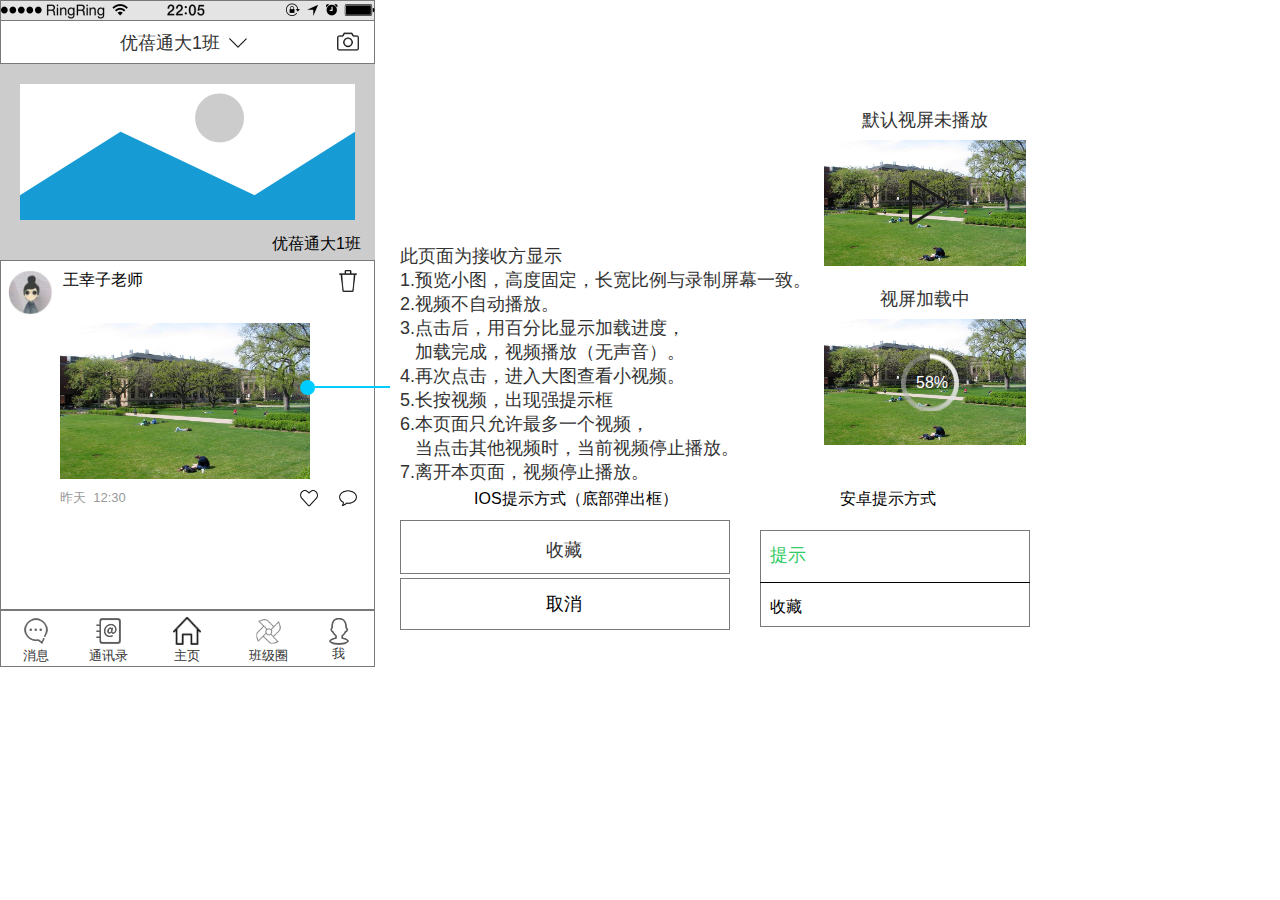
<file: 小视频-班级圈发送/接收小视频.html>
﻿<!DOCTYPE html>
<html>
  <head>
    <title>接收小视频</title>
    <meta http-equiv="X-UA-Compatible" content="IE=edge"/>
    <meta http-equiv="content-type" content="text/html; charset=utf-8"/>
    <meta name="apple-mobile-web-app-capable" content="yes"/>
    <link href="resources/css/jquery-ui-themes.css" type="text/css" rel="stylesheet"/>
    <link href="resources/css/axure_rp_page.css" type="text/css" rel="stylesheet"/>
    <link href="data/styles.css" type="text/css" rel="stylesheet"/>
    <link href="files/接收小视频/styles.css" type="text/css" rel="stylesheet"/>
    <script src="resources/scripts/jquery-1.7.1.min.js"></script>
    <script src="resources/scripts/jquery-ui-1.8.10.custom.min.js"></script>
    <script src="resources/scripts/axure/axQuery.js"></script>
    <script src="resources/scripts/axure/globals.js"></script>
    <script src="resources/scripts/axutils.js"></script>
    <script src="resources/scripts/axure/annotation.js"></script>
    <script src="resources/scripts/axure/axQuery.std.js"></script>
    <script src="resources/scripts/axure/doc.js"></script>
    <script src="data/document.js"></script>
    <script src="resources/scripts/messagecenter.js"></script>
    <script src="resources/scripts/axure/events.js"></script>
    <script src="resources/scripts/axure/action.js"></script>
    <script src="resources/scripts/axure/expr.js"></script>
    <script src="resources/scripts/axure/geometry.js"></script>
    <script src="resources/scripts/axure/flyout.js"></script>
    <script src="resources/scripts/axure/ie.js"></script>
    <script src="resources/scripts/axure/model.js"></script>
    <script src="resources/scripts/axure/repeater.js"></script>
    <script src="resources/scripts/axure/sto.js"></script>
    <script src="resources/scripts/axure/utils.temp.js"></script>
    <script src="resources/scripts/axure/variables.js"></script>
    <script src="resources/scripts/axure/drag.js"></script>
    <script src="resources/scripts/axure/move.js"></script>
    <script src="resources/scripts/axure/visibility.js"></script>
    <script src="resources/scripts/axure/style.js"></script>
    <script src="resources/scripts/axure/adaptive.js"></script>
    <script src="resources/scripts/axure/tree.js"></script>
    <script src="resources/scripts/axure/init.temp.js"></script>
    <script src="files/接收小视频/data.js"></script>
    <script src="resources/scripts/axure/legacy.js"></script>
    <script src="resources/scripts/axure/viewer.js"></script>
    <script type="text/javascript">
      $axure.utils.getTransparentGifPath = function() { return 'resources/images/transparent.gif'; };
      $axure.utils.getOtherPath = function() { return 'resources/Other.html'; };
      $axure.utils.getReloadPath = function() { return 'resources/reload.html'; };
    </script>
  </head>
  <body>
    <div id="base" class="">

      <!-- Unnamed (形状) -->
      <div id="u0" class="ax_形状">
        <img id="u0_img" class="img " src="images/方式一：班级圈页面发小视频/u0.png"/>
        <!-- Unnamed () -->
        <div id="u1" class="text">
          <p><span></span></p>
        </div>
      </div>

      <!-- Unnamed (Image) -->
      <div id="u2" class="ax_image">
        <img id="u2_img" class="img " src="images/方式一：班级圈页面发小视频/u2.png"/>
        <!-- Unnamed () -->
        <div id="u3" class="text">
          <p><span></span></p>
        </div>
      </div>

      <!-- Unnamed (形状) -->
      <div id="u4" class="ax_形状">
        <img id="u4_img" class="img " src="images/方式一：班级圈页面发小视频/u4.png"/>
        <!-- Unnamed () -->
        <div id="u5" class="text">
          <p><span></span></p>
        </div>
      </div>

      <!-- Unnamed (形状) -->
      <div id="u6" class="ax_形状">
        <img id="u6_img" class="img " src="images/方式一：班级圈页面发小视频/u6.png"/>
        <!-- Unnamed () -->
        <div id="u7" class="text">
          <p><span></span></p>
        </div>
      </div>

      <!-- Unnamed (Image) -->
      <div id="u8" class="ax_image">
        <img id="u8_img" class="img " src="images/方式一：班级圈页面发小视频/u8.png"/>
        <!-- Unnamed () -->
        <div id="u9" class="text">
          <p><span></span></p>
        </div>
      </div>

      <!-- Unnamed (Image) -->
      <div id="u10" class="ax_image">
        <img id="u10_img" class="img " src="images/方式一：班级圈页面发小视频/u10.png"/>
        <!-- Unnamed () -->
        <div id="u11" class="text">
          <p><span></span></p>
        </div>
      </div>

      <!-- Unnamed (Image) -->
      <div id="u12" class="ax_image">
        <img id="u12_img" class="img " src="images/方式一：班级圈页面发小视频/u12.png"/>
        <!-- Unnamed () -->
        <div id="u13" class="text">
          <p><span></span></p>
        </div>
      </div>

      <!-- Unnamed (Image) -->
      <div id="u14" class="ax_image">
        <img id="u14_img" class="img " src="images/方式一：班级圈页面发小视频/u14.png"/>
        <!-- Unnamed () -->
        <div id="u15" class="text">
          <p><span></span></p>
        </div>
      </div>

      <!-- Unnamed (形状) -->
      <div id="u16" class="ax_文本段落">
        <img id="u16_img" class="img " src="resources/images/transparent.gif"/>
        <!-- Unnamed () -->
        <div id="u17" class="text">
          <p><span>通讯录</span></p>
        </div>
      </div>

      <!-- Unnamed (形状) -->
      <div id="u18" class="ax_文本段落">
        <img id="u18_img" class="img " src="resources/images/transparent.gif"/>
        <!-- Unnamed () -->
        <div id="u19" class="text">
          <p><span>主页</span></p>
        </div>
      </div>

      <!-- Unnamed (Image) -->
      <div id="u20" class="ax_image">
        <img id="u20_img" class="img " src="images/方式一：班级圈页面发小视频/u20.png"/>
        <!-- Unnamed () -->
        <div id="u21" class="text">
          <p><span></span></p>
        </div>
      </div>

      <!-- Unnamed (形状) -->
      <div id="u22" class="ax_文本段落">
        <img id="u22_img" class="img " src="resources/images/transparent.gif"/>
        <!-- Unnamed () -->
        <div id="u23" class="text">
          <p><span>消息</span></p>
        </div>
      </div>

      <!-- Unnamed (形状) -->
      <div id="u24" class="ax_文本段落">
        <img id="u24_img" class="img " src="resources/images/transparent.gif"/>
        <!-- Unnamed () -->
        <div id="u25" class="text">
          <p><span>班级圈</span></p>
        </div>
      </div>

      <!-- Unnamed (形状) -->
      <div id="u26" class="ax_文本段落">
        <img id="u26_img" class="img " src="resources/images/transparent.gif"/>
        <!-- Unnamed () -->
        <div id="u27" class="text">
          <p><span>我</span></p>
        </div>
      </div>

      <!-- Unnamed (Image) -->
      <div id="u28" class="ax_image">
        <img id="u28_img" class="img " src="images/方式一：班级圈页面发小视频/u28.png"/>
        <!-- Unnamed () -->
        <div id="u29" class="text">
          <p><span></span></p>
        </div>
      </div>

      <!-- Unnamed (形状) -->
      <div id="u30" class="ax_文本段落">
        <img id="u30_img" class="img " src="resources/images/transparent.gif"/>
        <!-- Unnamed () -->
        <div id="u31" class="text">
          <p><span>优蓓通大1班</span></p>
        </div>
      </div>

      <!-- Unnamed (Image) -->
      <div id="u32" class="ax_image">
        <img id="u32_img" class="img " src="images/方式一：班级圈页面发小视频/u32.png"/>
        <!-- Unnamed () -->
        <div id="u33" class="text">
          <p><span></span></p>
        </div>
      </div>

      <!-- Unnamed (Image) -->
      <div id="u34" class="ax_image">
        <img id="u34_img" class="img " src="images/方式一：班级圈页面发小视频/u34.png"/>
        <!-- Unnamed () -->
        <div id="u35" class="text">
          <p><span></span></p>
        </div>
      </div>

      <!-- Unnamed (形状) -->
      <div id="u36" class="ax_文本段落">
        <img id="u36_img" class="img " src="resources/images/transparent.gif"/>
        <!-- Unnamed () -->
        <div id="u37" class="text">
          <p><span>优蓓通大1班</span></p>
        </div>
      </div>

      <!-- Unnamed (形状) -->
      <div id="u38" class="ax_形状">
        <img id="u38_img" class="img " src="images/方式一：班级圈页面发小视频/u38.png"/>
        <!-- Unnamed () -->
        <div id="u39" class="text">
          <p><span></span></p>
        </div>
      </div>

      <!-- Unnamed (Image) -->
      <div id="u40" class="ax_image">
        <img id="u40_img" class="img " src="images/方式一：班级圈页面发小视频/u40.png"/>
        <!-- Unnamed () -->
        <div id="u41" class="text">
          <p><span></span></p>
        </div>
      </div>

      <!-- Unnamed (Image) -->
      <div id="u42" class="ax_image">
        <img id="u42_img" class="img " src="images/方式一：班级圈页面发小视频/u42.jpg"/>
        <!-- Unnamed () -->
        <div id="u43" class="text">
          <p><span></span></p>
        </div>
      </div>

      <!-- Unnamed (形状) -->
      <div id="u44" class="ax_文本段落">
        <img id="u44_img" class="img " src="resources/images/transparent.gif"/>
        <!-- Unnamed () -->
        <div id="u45" class="text">
          <p><span>王幸子老师</span></p>
        </div>
      </div>

      <!-- Unnamed (Image) -->
      <div id="u46" class="ax_image">
        <img id="u46_img" class="img " src="images/方式一：班级圈页面发小视频/u46.png"/>
        <!-- Unnamed () -->
        <div id="u47" class="text">
          <p><span></span></p>
        </div>
      </div>

      <!-- Unnamed (形状) -->
      <div id="u48" class="ax_文本段落">
        <img id="u48_img" class="img " src="resources/images/transparent.gif"/>
        <!-- Unnamed () -->
        <div id="u49" class="text">
          <p><span>昨天&nbsp; 12:30</span></p>
        </div>
      </div>

      <!-- Unnamed (Image) -->
      <div id="u50" class="ax_image">
        <img id="u50_img" class="img " src="images/方式一：班级圈页面发小视频/u50.png"/>
        <!-- Unnamed () -->
        <div id="u51" class="text">
          <p><span></span></p>
        </div>
      </div>

      <!-- Unnamed (Image) -->
      <div id="u52" class="ax_image">
        <img id="u52_img" class="img " src="images/方式一：班级圈页面发小视频/u52.png"/>
        <!-- Unnamed () -->
        <div id="u53" class="text">
          <p><span></span></p>
        </div>
      </div>

      <!-- Unnamed (形状) -->
      <div id="u54" class="ax_形状">
        <img id="u54_img" class="img " src="images/方式一：班级圈页面发小视频/u68.png"/>
        <!-- Unnamed () -->
        <div id="u55" class="text">
          <p><span></span></p>
        </div>
      </div>

      <!-- Unnamed (水平线) -->
      <div id="u56" class="ax_水平线">
        <img id="u56_start" class="img " src="resources/images/transparent.gif" alt="u56_start"/>
        <img id="u56_end" class="img " src="resources/images/transparent.gif" alt="u56_end"/>
        <img id="u56_line" class="img " src="images/班级圈页面-显示小视频/u56_line.png" alt="u56_line"/>
      </div>

      <!-- Unnamed (形状) -->
      <div id="u57" class="ax_h2">
        <img id="u57_img" class="img " src="resources/images/transparent.gif"/>
        <!-- Unnamed () -->
        <div id="u58" class="text">
          <p><span>此页面为接收方显示</span></p><p><span>1.</span><span>预览小图，高度</span><span>固定</span><span>，长宽比例与录制屏幕一致</span><span>。</span></p><p><span>2.</span><span>视频</span><span>不</span><span>自动播放</span><span>。</span></p><p><span>3</span><span>.</span><span>点击后，</span><span>用百分比显示加载进度</span><span>，</span></p><p><span>&nbsp;&nbsp; </span><span>加载完成</span><span>，</span><span>视频播放</span><span>（无声音）</span><span>。</span><span></span></p><p><span>4</span><span>.</span><span>再次</span><span>点击，</span><span>进入</span><span>大图</span><span>查看</span><span>小视频</span><span>。</span></p><p><span>5</span><span>.</span><span>长按视频，出现强提示框</span></p><p><span>6</span><span>.</span><span>本页面只允许最多一个视频</span><span>，</span></p><p><span>&nbsp;&nbsp; </span><span>当点击其他视频时，</span><span>当前视频停止播放。</span></p><p><span>7</span><span>.离开本页面，</span><span>视频停止播放。</span></p>
        </div>
      </div>

      <!-- Unnamed (Image) -->
      <div id="u59" class="ax_image">
        <img id="u59_img" class="img " src="images/方式一：班级圈页面发小视频/u42.jpg"/>
        <!-- Unnamed () -->
        <div id="u60" class="text">
          <p><span></span></p>
        </div>
      </div>

      <!-- Unnamed (Image) -->
      <div id="u61" class="ax_image">
        <img id="u61_img" class="img " src="images/收藏中的小视频/u14.png"/>
        <!-- Unnamed () -->
        <div id="u62" class="text">
          <p><span></span></p>
        </div>
      </div>

      <!-- Unnamed (形状) -->
      <div id="u63" class="ax_形状">
        <img id="u63_img" class="img " src="images/班级圈页面-显示小视频/u69.png"/>
        <!-- Unnamed () -->
        <div id="u64" class="text">
          <p><span></span></p>
        </div>
      </div>

      <!-- Unnamed (水平线) -->
      <div id="u65" class="ax_水平线">
        <img id="u65_start" class="img " src="resources/images/transparent.gif" alt="u65_start"/>
        <img id="u65_end" class="img " src="resources/images/transparent.gif" alt="u65_end"/>
        <img id="u65_line" class="img " src="images/班级圈页面-显示小视频/u71_line.png" alt="u65_line"/>
      </div>

      <!-- Unnamed (形状) -->
      <div id="u66" class="ax_文本段落">
        <img id="u66_img" class="img " src="resources/images/transparent.gif"/>
        <!-- Unnamed () -->
        <div id="u67" class="text">
          <p><span>提示</span></p>
        </div>
      </div>

      <!-- Unnamed (形状) -->
      <div id="u68" class="ax_文本段落">
        <img id="u68_img" class="img " src="resources/images/transparent.gif"/>
        <!-- Unnamed () -->
        <div id="u69" class="text">
          <p><span>收藏</span></p>
        </div>
      </div>

      <!-- Unnamed (形状) -->
      <div id="u70" class="ax_形状">
        <img id="u70_img" class="img " src="images/班级圈页面-显示小视频/u76.png"/>
        <!-- Unnamed () -->
        <div id="u71" class="text">
          <p><span></span></p>
        </div>
      </div>

      <!-- Unnamed (形状) -->
      <div id="u72" class="ax_文本段落">
        <img id="u72_img" class="img " src="resources/images/transparent.gif"/>
        <!-- Unnamed () -->
        <div id="u73" class="text">
          <p><span>收藏</span></p>
        </div>
      </div>

      <!-- Unnamed (形状) -->
      <div id="u74" class="ax_形状">
        <img id="u74_img" class="img " src="images/班级圈页面-显示小视频/u80.png"/>
        <!-- Unnamed () -->
        <div id="u75" class="text">
          <p><span></span></p>
        </div>
      </div>

      <!-- Unnamed (形状) -->
      <div id="u76" class="ax_文本段落">
        <img id="u76_img" class="img " src="resources/images/transparent.gif"/>
        <!-- Unnamed () -->
        <div id="u77" class="text">
          <p><span>取消</span></p>
        </div>
      </div>

      <!-- Unnamed (形状) -->
      <div id="u78" class="ax_文本段落">
        <img id="u78_img" class="img " src="resources/images/transparent.gif"/>
        <!-- Unnamed () -->
        <div id="u79" class="text">
          <p><span>IOS提示方式</span><span>（底部弹出框）</span></p>
        </div>
      </div>

      <!-- Unnamed (形状) -->
      <div id="u80" class="ax_文本段落">
        <img id="u80_img" class="img " src="resources/images/transparent.gif"/>
        <!-- Unnamed () -->
        <div id="u81" class="text">
          <p><span>安卓提示方式</span></p>
        </div>
      </div>

      <!-- Unnamed (Image) -->
      <div id="u82" class="ax_image">
        <img id="u82_img" class="img " src="images/方式一：班级圈页面发小视频/u42.jpg"/>
        <!-- Unnamed () -->
        <div id="u83" class="text">
          <p><span></span></p>
        </div>
      </div>

      <!-- Unnamed (Image) -->
      <div id="u84" class="ax_image">
        <img id="u84_img" class="img " src="images/班级圈页面-显示小视频/u90.png"/>
        <!-- Unnamed () -->
        <div id="u85" class="text">
          <p><span></span></p>
        </div>
      </div>

      <!-- Unnamed (形状) -->
      <div id="u86" class="ax_文本段落">
        <img id="u86_img" class="img " src="resources/images/transparent.gif"/>
        <!-- Unnamed () -->
        <div id="u87" class="text">
          <p><span>58%</span></p>
        </div>
      </div>

      <!-- Unnamed (形状) -->
      <div id="u88" class="ax_h2">
        <img id="u88_img" class="img " src="resources/images/transparent.gif"/>
        <!-- Unnamed () -->
        <div id="u89" class="text">
          <p><span>默认视屏未播放</span></p>
        </div>
      </div>

      <!-- Unnamed (形状) -->
      <div id="u90" class="ax_h2">
        <img id="u90_img" class="img " src="resources/images/transparent.gif"/>
        <!-- Unnamed () -->
        <div id="u91" class="text">
          <p><span>视屏</span><span>加载中</span></p>
        </div>
      </div>
    </div>
  </body>
</html>
</file>
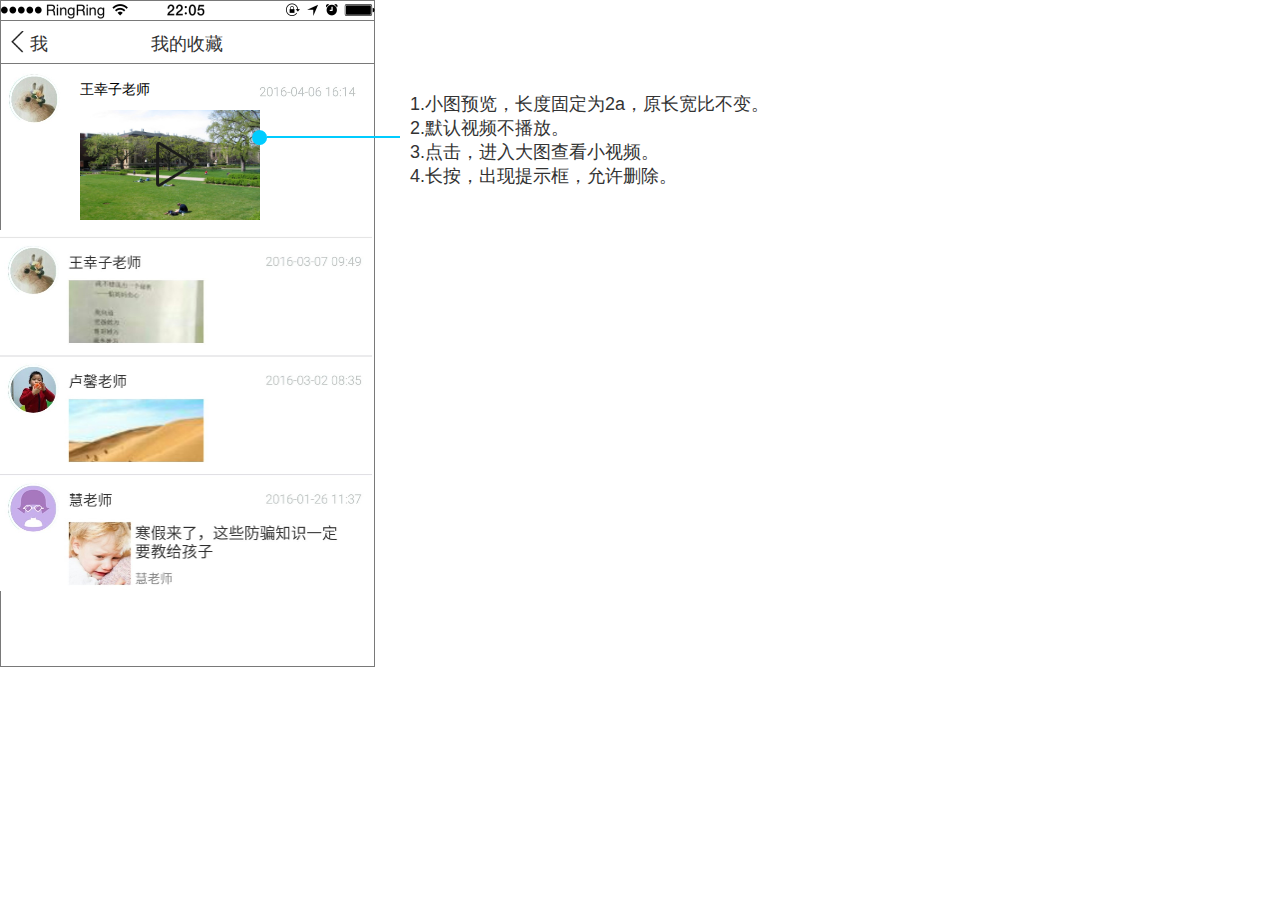
<file: 小视频-班级圈发送/收藏中的小视频.html>
﻿<!DOCTYPE html>
<html>
  <head>
    <title>收藏中的小视频</title>
    <meta http-equiv="X-UA-Compatible" content="IE=edge"/>
    <meta http-equiv="content-type" content="text/html; charset=utf-8"/>
    <meta name="apple-mobile-web-app-capable" content="yes"/>
    <link href="resources/css/jquery-ui-themes.css" type="text/css" rel="stylesheet"/>
    <link href="resources/css/axure_rp_page.css" type="text/css" rel="stylesheet"/>
    <link href="data/styles.css" type="text/css" rel="stylesheet"/>
    <link href="files/收藏中的小视频/styles.css" type="text/css" rel="stylesheet"/>
    <script src="resources/scripts/jquery-1.7.1.min.js"></script>
    <script src="resources/scripts/jquery-ui-1.8.10.custom.min.js"></script>
    <script src="resources/scripts/axure/axQuery.js"></script>
    <script src="resources/scripts/axure/globals.js"></script>
    <script src="resources/scripts/axutils.js"></script>
    <script src="resources/scripts/axure/annotation.js"></script>
    <script src="resources/scripts/axure/axQuery.std.js"></script>
    <script src="resources/scripts/axure/doc.js"></script>
    <script src="data/document.js"></script>
    <script src="resources/scripts/messagecenter.js"></script>
    <script src="resources/scripts/axure/events.js"></script>
    <script src="resources/scripts/axure/action.js"></script>
    <script src="resources/scripts/axure/expr.js"></script>
    <script src="resources/scripts/axure/geometry.js"></script>
    <script src="resources/scripts/axure/flyout.js"></script>
    <script src="resources/scripts/axure/ie.js"></script>
    <script src="resources/scripts/axure/model.js"></script>
    <script src="resources/scripts/axure/repeater.js"></script>
    <script src="resources/scripts/axure/sto.js"></script>
    <script src="resources/scripts/axure/utils.temp.js"></script>
    <script src="resources/scripts/axure/variables.js"></script>
    <script src="resources/scripts/axure/drag.js"></script>
    <script src="resources/scripts/axure/move.js"></script>
    <script src="resources/scripts/axure/visibility.js"></script>
    <script src="resources/scripts/axure/style.js"></script>
    <script src="resources/scripts/axure/adaptive.js"></script>
    <script src="resources/scripts/axure/tree.js"></script>
    <script src="resources/scripts/axure/init.temp.js"></script>
    <script src="files/收藏中的小视频/data.js"></script>
    <script src="resources/scripts/axure/legacy.js"></script>
    <script src="resources/scripts/axure/viewer.js"></script>
    <script type="text/javascript">
      $axure.utils.getTransparentGifPath = function() { return 'resources/images/transparent.gif'; };
      $axure.utils.getOtherPath = function() { return 'resources/Other.html'; };
      $axure.utils.getReloadPath = function() { return 'resources/reload.html'; };
    </script>
  </head>
  <body>
    <div id="base" class="">

      <!-- Unnamed (形状) -->
      <div id="u0" class="ax_形状">
        <img id="u0_img" class="img " src="images/收藏中的小视频/u0.png"/>
        <!-- Unnamed () -->
        <div id="u1" class="text">
          <p><span></span></p>
        </div>
      </div>

      <!-- Unnamed (Image) -->
      <div id="u2" class="ax_image">
        <img id="u2_img" class="img " src="images/方式一：班级圈页面发小视频/u2.png"/>
        <!-- Unnamed () -->
        <div id="u3" class="text">
          <p><span></span></p>
        </div>
      </div>

      <!-- Unnamed (形状) -->
      <div id="u4" class="ax_形状">
        <img id="u4_img" class="img " src="images/方式一：班级圈页面发小视频/u6.png"/>
        <!-- Unnamed () -->
        <div id="u5" class="text">
          <p><span></span></p>
        </div>
      </div>

      <!-- Unnamed (Image) -->
      <div id="u6" class="ax_image">
        <img id="u6_img" class="img " src="images/收藏中的小视频/u6.png"/>
        <!-- Unnamed () -->
        <div id="u7" class="text">
          <p><span></span></p>
        </div>
      </div>

      <!-- Unnamed (Image) -->
      <div id="u8" class="ax_image">
        <img id="u8_img" class="img " src="images/收藏中的小视频/u8.png"/>
        <!-- Unnamed () -->
        <div id="u9" class="text">
          <p><span></span></p>
        </div>
      </div>

      <!-- Unnamed (形状) -->
      <div id="u10" class="ax_文本段落">
        <img id="u10_img" class="img " src="resources/images/transparent.gif"/>
        <!-- Unnamed () -->
        <div id="u11" class="text">
          <p><span>王幸子老师</span></p>
        </div>
      </div>

      <!-- Unnamed (Image) -->
      <div id="u12" class="ax_image">
        <img id="u12_img" class="img " src="images/方式一：班级圈页面发小视频/u42.jpg"/>
        <!-- Unnamed () -->
        <div id="u13" class="text">
          <p><span></span></p>
        </div>
      </div>

      <!-- Unnamed (Image) -->
      <div id="u14" class="ax_image">
        <img id="u14_img" class="img " src="images/收藏中的小视频/u14.png"/>
        <!-- Unnamed () -->
        <div id="u15" class="text">
          <p><span></span></p>
        </div>
      </div>

      <!-- Unnamed (Image) -->
      <div id="u16" class="ax_image">
        <img id="u16_img" class="img " src="images/收藏中的小视频/u16.png"/>
        <!-- Unnamed () -->
        <div id="u17" class="text">
          <p><span></span></p>
        </div>
      </div>

      <!-- Unnamed (Image) -->
      <div id="u18" class="ax_image">
        <img id="u18_img" class="img " src="images/收藏中的小视频/u18.png"/>
        <!-- Unnamed () -->
        <div id="u19" class="text">
          <p><span></span></p>
        </div>
      </div>

      <!-- Unnamed (形状) -->
      <div id="u20" class="ax_形状">
        <img id="u20_img" class="img " src="images/方式一：班级圈页面发小视频/u68.png"/>
        <!-- Unnamed () -->
        <div id="u21" class="text">
          <p><span></span></p>
        </div>
      </div>

      <!-- Unnamed (水平线) -->
      <div id="u22" class="ax_水平线">
        <img id="u22_start" class="img " src="resources/images/transparent.gif" alt="u22_start"/>
        <img id="u22_end" class="img " src="resources/images/transparent.gif" alt="u22_end"/>
        <img id="u22_line" class="img " src="images/收藏中的小视频/u22_line.png" alt="u22_line"/>
      </div>

      <!-- Unnamed (形状) -->
      <div id="u23" class="ax_h2">
        <img id="u23_img" class="img " src="resources/images/transparent.gif"/>
        <!-- Unnamed () -->
        <div id="u24" class="text">
          <p><span>1.</span><span>小图预览，</span><span>长度</span><span>固定为</span><span>2</span><span>a，原长</span><span>宽</span><span>比不变。</span></p><p><span></span><span>2.默认视频不播放。</span></p><p><span>3.点击</span><span>，</span><span>进入</span><span>大图</span><span>查看小视频。</span></p><p><span>4.长按，出现提示框，允许删除。</span></p>
        </div>
      </div>

      <!-- Unnamed (形状) -->
      <div id="u25" class="ax_文本段落">
        <img id="u25_img" class="img " src="resources/images/transparent.gif"/>
        <!-- Unnamed () -->
        <div id="u26" class="text">
          <p><span>我</span></p>
        </div>
      </div>

      <!-- Unnamed (形状) -->
      <div id="u27" class="ax_文本段落">
        <img id="u27_img" class="img " src="resources/images/transparent.gif"/>
        <!-- Unnamed () -->
        <div id="u28" class="text">
          <p><span>我</span><span>的收藏</span></p>
        </div>
      </div>
    </div>
  </body>
</html>
</file>
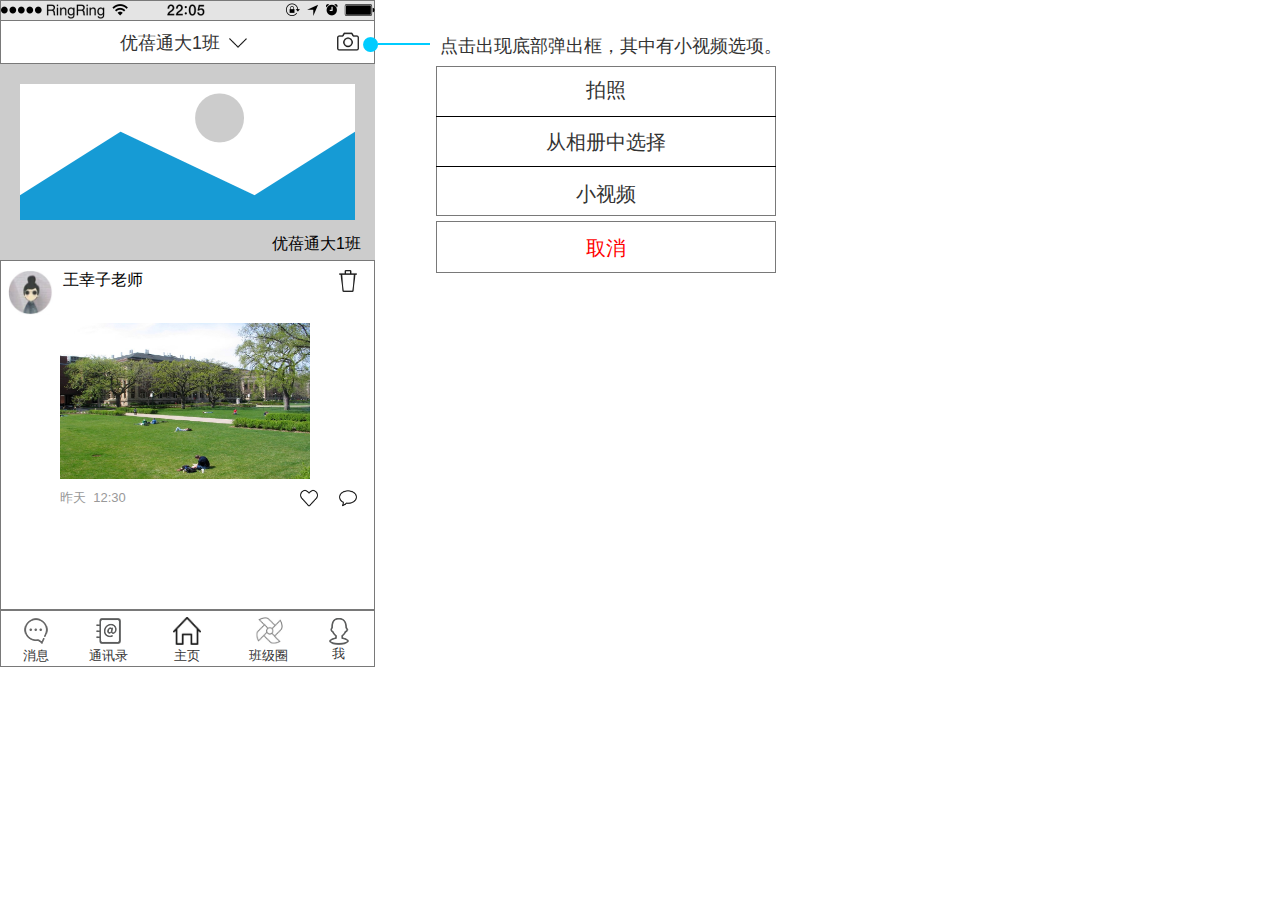
<file: 小视频-班级圈发送/方式一：班级圈页面发小视频.html>
﻿<!DOCTYPE html>
<html>
  <head>
    <title>方式一：班级圈页面发小视频</title>
    <meta http-equiv="X-UA-Compatible" content="IE=edge"/>
    <meta http-equiv="content-type" content="text/html; charset=utf-8"/>
    <meta name="apple-mobile-web-app-capable" content="yes"/>
    <link href="resources/css/jquery-ui-themes.css" type="text/css" rel="stylesheet"/>
    <link href="resources/css/axure_rp_page.css" type="text/css" rel="stylesheet"/>
    <link href="data/styles.css" type="text/css" rel="stylesheet"/>
    <link href="files/方式一：班级圈页面发小视频/styles.css" type="text/css" rel="stylesheet"/>
    <script src="resources/scripts/jquery-1.7.1.min.js"></script>
    <script src="resources/scripts/jquery-ui-1.8.10.custom.min.js"></script>
    <script src="resources/scripts/axure/axQuery.js"></script>
    <script src="resources/scripts/axure/globals.js"></script>
    <script src="resources/scripts/axutils.js"></script>
    <script src="resources/scripts/axure/annotation.js"></script>
    <script src="resources/scripts/axure/axQuery.std.js"></script>
    <script src="resources/scripts/axure/doc.js"></script>
    <script src="data/document.js"></script>
    <script src="resources/scripts/messagecenter.js"></script>
    <script src="resources/scripts/axure/events.js"></script>
    <script src="resources/scripts/axure/action.js"></script>
    <script src="resources/scripts/axure/expr.js"></script>
    <script src="resources/scripts/axure/geometry.js"></script>
    <script src="resources/scripts/axure/flyout.js"></script>
    <script src="resources/scripts/axure/ie.js"></script>
    <script src="resources/scripts/axure/model.js"></script>
    <script src="resources/scripts/axure/repeater.js"></script>
    <script src="resources/scripts/axure/sto.js"></script>
    <script src="resources/scripts/axure/utils.temp.js"></script>
    <script src="resources/scripts/axure/variables.js"></script>
    <script src="resources/scripts/axure/drag.js"></script>
    <script src="resources/scripts/axure/move.js"></script>
    <script src="resources/scripts/axure/visibility.js"></script>
    <script src="resources/scripts/axure/style.js"></script>
    <script src="resources/scripts/axure/adaptive.js"></script>
    <script src="resources/scripts/axure/tree.js"></script>
    <script src="resources/scripts/axure/init.temp.js"></script>
    <script src="files/方式一：班级圈页面发小视频/data.js"></script>
    <script src="resources/scripts/axure/legacy.js"></script>
    <script src="resources/scripts/axure/viewer.js"></script>
    <script type="text/javascript">
      $axure.utils.getTransparentGifPath = function() { return 'resources/images/transparent.gif'; };
      $axure.utils.getOtherPath = function() { return 'resources/Other.html'; };
      $axure.utils.getReloadPath = function() { return 'resources/reload.html'; };
    </script>
  </head>
  <body>
    <div id="base" class="">

      <!-- Unnamed (形状) -->
      <div id="u0" class="ax_形状">
        <img id="u0_img" class="img " src="images/方式一：班级圈页面发小视频/u0.png"/>
        <!-- Unnamed () -->
        <div id="u1" class="text">
          <p><span></span></p>
        </div>
      </div>

      <!-- Unnamed (Image) -->
      <div id="u2" class="ax_image">
        <img id="u2_img" class="img " src="images/方式一：班级圈页面发小视频/u2.png"/>
        <!-- Unnamed () -->
        <div id="u3" class="text">
          <p><span></span></p>
        </div>
      </div>

      <!-- Unnamed (形状) -->
      <div id="u4" class="ax_形状">
        <img id="u4_img" class="img " src="images/方式一：班级圈页面发小视频/u4.png"/>
        <!-- Unnamed () -->
        <div id="u5" class="text">
          <p><span></span></p>
        </div>
      </div>

      <!-- Unnamed (形状) -->
      <div id="u6" class="ax_形状">
        <img id="u6_img" class="img " src="images/方式一：班级圈页面发小视频/u6.png"/>
        <!-- Unnamed () -->
        <div id="u7" class="text">
          <p><span></span></p>
        </div>
      </div>

      <!-- Unnamed (Image) -->
      <div id="u8" class="ax_image">
        <img id="u8_img" class="img " src="images/方式一：班级圈页面发小视频/u8.png"/>
        <!-- Unnamed () -->
        <div id="u9" class="text">
          <p><span></span></p>
        </div>
      </div>

      <!-- Unnamed (Image) -->
      <div id="u10" class="ax_image">
        <img id="u10_img" class="img " src="images/方式一：班级圈页面发小视频/u10.png"/>
        <!-- Unnamed () -->
        <div id="u11" class="text">
          <p><span></span></p>
        </div>
      </div>

      <!-- Unnamed (Image) -->
      <div id="u12" class="ax_image">
        <img id="u12_img" class="img " src="images/方式一：班级圈页面发小视频/u12.png"/>
        <!-- Unnamed () -->
        <div id="u13" class="text">
          <p><span></span></p>
        </div>
      </div>

      <!-- Unnamed (Image) -->
      <div id="u14" class="ax_image">
        <img id="u14_img" class="img " src="images/方式一：班级圈页面发小视频/u14.png"/>
        <!-- Unnamed () -->
        <div id="u15" class="text">
          <p><span></span></p>
        </div>
      </div>

      <!-- Unnamed (形状) -->
      <div id="u16" class="ax_文本段落">
        <img id="u16_img" class="img " src="resources/images/transparent.gif"/>
        <!-- Unnamed () -->
        <div id="u17" class="text">
          <p><span>通讯录</span></p>
        </div>
      </div>

      <!-- Unnamed (形状) -->
      <div id="u18" class="ax_文本段落">
        <img id="u18_img" class="img " src="resources/images/transparent.gif"/>
        <!-- Unnamed () -->
        <div id="u19" class="text">
          <p><span>主页</span></p>
        </div>
      </div>

      <!-- Unnamed (Image) -->
      <div id="u20" class="ax_image">
        <img id="u20_img" class="img " src="images/方式一：班级圈页面发小视频/u20.png"/>
        <!-- Unnamed () -->
        <div id="u21" class="text">
          <p><span></span></p>
        </div>
      </div>

      <!-- Unnamed (形状) -->
      <div id="u22" class="ax_文本段落">
        <img id="u22_img" class="img " src="resources/images/transparent.gif"/>
        <!-- Unnamed () -->
        <div id="u23" class="text">
          <p><span>消息</span></p>
        </div>
      </div>

      <!-- Unnamed (形状) -->
      <div id="u24" class="ax_文本段落">
        <img id="u24_img" class="img " src="resources/images/transparent.gif"/>
        <!-- Unnamed () -->
        <div id="u25" class="text">
          <p><span>班级圈</span></p>
        </div>
      </div>

      <!-- Unnamed (形状) -->
      <div id="u26" class="ax_文本段落">
        <img id="u26_img" class="img " src="resources/images/transparent.gif"/>
        <!-- Unnamed () -->
        <div id="u27" class="text">
          <p><span>我</span></p>
        </div>
      </div>

      <!-- Unnamed (Image) -->
      <div id="u28" class="ax_image">
        <img id="u28_img" class="img " src="images/方式一：班级圈页面发小视频/u28.png"/>
        <!-- Unnamed () -->
        <div id="u29" class="text">
          <p><span></span></p>
        </div>
      </div>

      <!-- Unnamed (形状) -->
      <div id="u30" class="ax_文本段落">
        <img id="u30_img" class="img " src="resources/images/transparent.gif"/>
        <!-- Unnamed () -->
        <div id="u31" class="text">
          <p><span>优蓓通大1班</span></p>
        </div>
      </div>

      <!-- Unnamed (Image) -->
      <div id="u32" class="ax_image">
        <img id="u32_img" class="img " src="images/方式一：班级圈页面发小视频/u32.png"/>
        <!-- Unnamed () -->
        <div id="u33" class="text">
          <p><span></span></p>
        </div>
      </div>

      <!-- Unnamed (Image) -->
      <div id="u34" class="ax_image">
        <img id="u34_img" class="img " src="images/方式一：班级圈页面发小视频/u34.png"/>
        <!-- Unnamed () -->
        <div id="u35" class="text">
          <p><span></span></p>
        </div>
      </div>

      <!-- Unnamed (形状) -->
      <div id="u36" class="ax_文本段落">
        <img id="u36_img" class="img " src="resources/images/transparent.gif"/>
        <!-- Unnamed () -->
        <div id="u37" class="text">
          <p><span>优蓓通大1班</span></p>
        </div>
      </div>

      <!-- Unnamed (形状) -->
      <div id="u38" class="ax_形状">
        <img id="u38_img" class="img " src="images/方式一：班级圈页面发小视频/u38.png"/>
        <!-- Unnamed () -->
        <div id="u39" class="text">
          <p><span></span></p>
        </div>
      </div>

      <!-- Unnamed (Image) -->
      <div id="u40" class="ax_image">
        <img id="u40_img" class="img " src="images/方式一：班级圈页面发小视频/u40.png"/>
        <!-- Unnamed () -->
        <div id="u41" class="text">
          <p><span></span></p>
        </div>
      </div>

      <!-- Unnamed (Image) -->
      <div id="u42" class="ax_image">
        <img id="u42_img" class="img " src="images/方式一：班级圈页面发小视频/u42.jpg"/>
        <!-- Unnamed () -->
        <div id="u43" class="text">
          <p><span></span></p>
        </div>
      </div>

      <!-- Unnamed (形状) -->
      <div id="u44" class="ax_文本段落">
        <img id="u44_img" class="img " src="resources/images/transparent.gif"/>
        <!-- Unnamed () -->
        <div id="u45" class="text">
          <p><span>王幸子老师</span></p>
        </div>
      </div>

      <!-- Unnamed (Image) -->
      <div id="u46" class="ax_image">
        <img id="u46_img" class="img " src="images/方式一：班级圈页面发小视频/u46.png"/>
        <!-- Unnamed () -->
        <div id="u47" class="text">
          <p><span></span></p>
        </div>
      </div>

      <!-- Unnamed (形状) -->
      <div id="u48" class="ax_文本段落">
        <img id="u48_img" class="img " src="resources/images/transparent.gif"/>
        <!-- Unnamed () -->
        <div id="u49" class="text">
          <p><span>昨天&nbsp; 12:30</span></p>
        </div>
      </div>

      <!-- Unnamed (Image) -->
      <div id="u50" class="ax_image">
        <img id="u50_img" class="img " src="images/方式一：班级圈页面发小视频/u50.png"/>
        <!-- Unnamed () -->
        <div id="u51" class="text">
          <p><span></span></p>
        </div>
      </div>

      <!-- Unnamed (Image) -->
      <div id="u52" class="ax_image">
        <img id="u52_img" class="img " src="images/方式一：班级圈页面发小视频/u52.png"/>
        <!-- Unnamed () -->
        <div id="u53" class="text">
          <p><span></span></p>
        </div>
      </div>

      <!-- Unnamed (形状) -->
      <div id="u54" class="ax_形状">
        <img id="u54_img" class="img " src="images/方式一：班级圈页面发小视频/u54.png"/>
        <!-- Unnamed () -->
        <div id="u55" class="text">
          <p><span></span></p>
        </div>
      </div>

      <!-- Unnamed (水平线) -->
      <div id="u56" class="ax_水平线">
        <img id="u56_start" class="img " src="resources/images/transparent.gif" alt="u56_start"/>
        <img id="u56_end" class="img " src="resources/images/transparent.gif" alt="u56_end"/>
        <img id="u56_line" class="img " src="images/方式一：班级圈页面发小视频/u56_line.png" alt="u56_line"/>
      </div>

      <!-- Unnamed (形状) -->
      <div id="u57" class="ax_文本段落">
        <img id="u57_img" class="img " src="resources/images/transparent.gif"/>
        <!-- Unnamed () -->
        <div id="u58" class="text">
          <p><span>拍照</span></p>
        </div>
      </div>

      <!-- Unnamed (形状) -->
      <div id="u59" class="ax_文本段落">
        <img id="u59_img" class="img " src="resources/images/transparent.gif"/>
        <!-- Unnamed () -->
        <div id="u60" class="text">
          <p><span>从相册中选择</span></p>
        </div>
      </div>

      <!-- Unnamed (水平线) -->
      <div id="u61" class="ax_水平线">
        <img id="u61_start" class="img " src="resources/images/transparent.gif" alt="u61_start"/>
        <img id="u61_end" class="img " src="resources/images/transparent.gif" alt="u61_end"/>
        <img id="u61_line" class="img " src="images/方式一：班级圈页面发小视频/u56_line.png" alt="u61_line"/>
      </div>

      <!-- Unnamed (形状) -->
      <div id="u62" class="ax_文本段落">
        <img id="u62_img" class="img " src="resources/images/transparent.gif"/>
        <!-- Unnamed () -->
        <div id="u63" class="text">
          <p><span>小视频</span></p>
        </div>
      </div>

      <!-- Unnamed (形状) -->
      <div id="u64" class="ax_形状">
        <img id="u64_img" class="img " src="images/方式一：班级圈页面发小视频/u64.png"/>
        <!-- Unnamed () -->
        <div id="u65" class="text">
          <p><span></span></p>
        </div>
      </div>

      <!-- Unnamed (形状) -->
      <div id="u66" class="ax_文本段落">
        <img id="u66_img" class="img " src="resources/images/transparent.gif"/>
        <!-- Unnamed () -->
        <div id="u67" class="text">
          <p><span>取消</span></p>
        </div>
      </div>

      <!-- Unnamed (形状) -->
      <div id="u68" class="ax_形状">
        <img id="u68_img" class="img " src="images/方式一：班级圈页面发小视频/u68.png"/>
        <!-- Unnamed () -->
        <div id="u69" class="text">
          <p><span></span></p>
        </div>
      </div>

      <!-- Unnamed (水平线) -->
      <div id="u70" class="ax_水平线">
        <img id="u70_start" class="img " src="resources/images/transparent.gif" alt="u70_start"/>
        <img id="u70_end" class="img " src="resources/images/transparent.gif" alt="u70_end"/>
        <img id="u70_line" class="img " src="images/方式一：班级圈页面发小视频/u70_line.png" alt="u70_line"/>
      </div>

      <!-- Unnamed (形状) -->
      <div id="u71" class="ax_h2">
        <img id="u71_img" class="img " src="resources/images/transparent.gif"/>
        <!-- Unnamed () -->
        <div id="u72" class="text">
          <p><span>点击</span><span>出现</span><span>底部</span><span>弹出框，其中有小视频选项</span><span>。</span></p>
        </div>
      </div>
    </div>
  </body>
</html>
</file>
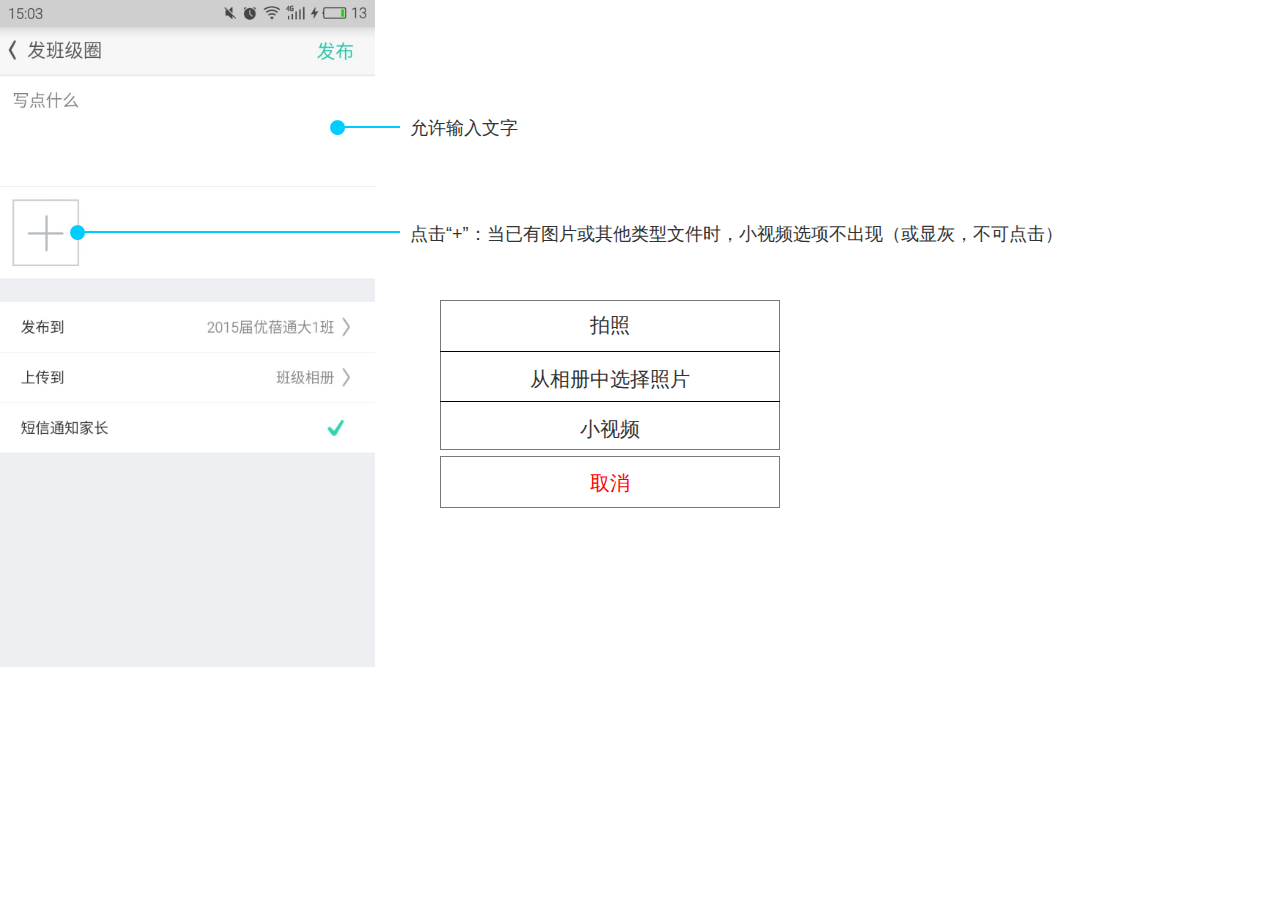
<file: 小视频-班级圈发送/方式二：首页-发班级圈页面.html>
﻿<!DOCTYPE html>
<html>
  <head>
    <title>方式二：首页-发班级圈页面</title>
    <meta http-equiv="X-UA-Compatible" content="IE=edge"/>
    <meta http-equiv="content-type" content="text/html; charset=utf-8"/>
    <meta name="apple-mobile-web-app-capable" content="yes"/>
    <link href="resources/css/jquery-ui-themes.css" type="text/css" rel="stylesheet"/>
    <link href="resources/css/axure_rp_page.css" type="text/css" rel="stylesheet"/>
    <link href="data/styles.css" type="text/css" rel="stylesheet"/>
    <link href="files/方式二：首页-发班级圈页面/styles.css" type="text/css" rel="stylesheet"/>
    <script src="resources/scripts/jquery-1.7.1.min.js"></script>
    <script src="resources/scripts/jquery-ui-1.8.10.custom.min.js"></script>
    <script src="resources/scripts/axure/axQuery.js"></script>
    <script src="resources/scripts/axure/globals.js"></script>
    <script src="resources/scripts/axutils.js"></script>
    <script src="resources/scripts/axure/annotation.js"></script>
    <script src="resources/scripts/axure/axQuery.std.js"></script>
    <script src="resources/scripts/axure/doc.js"></script>
    <script src="data/document.js"></script>
    <script src="resources/scripts/messagecenter.js"></script>
    <script src="resources/scripts/axure/events.js"></script>
    <script src="resources/scripts/axure/action.js"></script>
    <script src="resources/scripts/axure/expr.js"></script>
    <script src="resources/scripts/axure/geometry.js"></script>
    <script src="resources/scripts/axure/flyout.js"></script>
    <script src="resources/scripts/axure/ie.js"></script>
    <script src="resources/scripts/axure/model.js"></script>
    <script src="resources/scripts/axure/repeater.js"></script>
    <script src="resources/scripts/axure/sto.js"></script>
    <script src="resources/scripts/axure/utils.temp.js"></script>
    <script src="resources/scripts/axure/variables.js"></script>
    <script src="resources/scripts/axure/drag.js"></script>
    <script src="resources/scripts/axure/move.js"></script>
    <script src="resources/scripts/axure/visibility.js"></script>
    <script src="resources/scripts/axure/style.js"></script>
    <script src="resources/scripts/axure/adaptive.js"></script>
    <script src="resources/scripts/axure/tree.js"></script>
    <script src="resources/scripts/axure/init.temp.js"></script>
    <script src="files/方式二：首页-发班级圈页面/data.js"></script>
    <script src="resources/scripts/axure/legacy.js"></script>
    <script src="resources/scripts/axure/viewer.js"></script>
    <script type="text/javascript">
      $axure.utils.getTransparentGifPath = function() { return 'resources/images/transparent.gif'; };
      $axure.utils.getOtherPath = function() { return 'resources/Other.html'; };
      $axure.utils.getReloadPath = function() { return 'resources/reload.html'; };
    </script>
  </head>
  <body>
    <div id="base" class="">

      <!-- Unnamed (Image) -->
      <div id="u0" class="ax_image">
        <img id="u0_img" class="img " src="images/方式二：首页-发班级圈页面/u0.jpg"/>
        <!-- Unnamed () -->
        <div id="u1" class="text">
          <p><span></span></p>
        </div>
      </div>

      <!-- Unnamed (形状) -->
      <div id="u2" class="ax_形状">
        <img id="u2_img" class="img " src="images/方式一：班级圈页面发小视频/u54.png"/>
        <!-- Unnamed () -->
        <div id="u3" class="text">
          <p><span></span></p>
        </div>
      </div>

      <!-- Unnamed (水平线) -->
      <div id="u4" class="ax_水平线">
        <img id="u4_start" class="img " src="resources/images/transparent.gif" alt="u4_start"/>
        <img id="u4_end" class="img " src="resources/images/transparent.gif" alt="u4_end"/>
        <img id="u4_line" class="img " src="images/方式一：班级圈页面发小视频/u56_line.png" alt="u4_line"/>
      </div>

      <!-- Unnamed (形状) -->
      <div id="u5" class="ax_文本段落">
        <img id="u5_img" class="img " src="resources/images/transparent.gif"/>
        <!-- Unnamed () -->
        <div id="u6" class="text">
          <p><span>拍照</span></p>
        </div>
      </div>

      <!-- Unnamed (形状) -->
      <div id="u7" class="ax_文本段落">
        <img id="u7_img" class="img " src="resources/images/transparent.gif"/>
        <!-- Unnamed () -->
        <div id="u8" class="text">
          <p><span>从相册中选择照片</span></p>
        </div>
      </div>

      <!-- Unnamed (水平线) -->
      <div id="u9" class="ax_水平线">
        <img id="u9_start" class="img " src="resources/images/transparent.gif" alt="u9_start"/>
        <img id="u9_end" class="img " src="resources/images/transparent.gif" alt="u9_end"/>
        <img id="u9_line" class="img " src="images/方式一：班级圈页面发小视频/u56_line.png" alt="u9_line"/>
      </div>

      <!-- Unnamed (形状) -->
      <div id="u10" class="ax_文本段落">
        <img id="u10_img" class="img " src="resources/images/transparent.gif"/>
        <!-- Unnamed () -->
        <div id="u11" class="text">
          <p><span>小视频</span></p>
        </div>
      </div>

      <!-- Unnamed (形状) -->
      <div id="u12" class="ax_形状">
        <img id="u12_img" class="img " src="images/方式一：班级圈页面发小视频/u64.png"/>
        <!-- Unnamed () -->
        <div id="u13" class="text">
          <p><span></span></p>
        </div>
      </div>

      <!-- Unnamed (形状) -->
      <div id="u14" class="ax_文本段落">
        <img id="u14_img" class="img " src="resources/images/transparent.gif"/>
        <!-- Unnamed () -->
        <div id="u15" class="text">
          <p><span>取消</span></p>
        </div>
      </div>

      <!-- Unnamed (形状) -->
      <div id="u16" class="ax_h2">
        <img id="u16_img" class="img " src="resources/images/transparent.gif"/>
        <!-- Unnamed () -->
        <div id="u17" class="text">
          <p><span>点击“+”：</span><span>当</span><span>已</span><span>有图片</span><span>或其他类型文件</span><span>时，</span><span>小视频选项不出现</span><span>（或显灰</span><span>，不可点击</span><span></span><span>）</span></p>
        </div>
      </div>

      <!-- Unnamed (形状) -->
      <div id="u18" class="ax_形状">
        <img id="u18_img" class="img " src="images/方式一：班级圈页面发小视频/u68.png"/>
        <!-- Unnamed () -->
        <div id="u19" class="text">
          <p><span></span></p>
        </div>
      </div>

      <!-- Unnamed (水平线) -->
      <div id="u20" class="ax_水平线">
        <img id="u20_start" class="img " src="resources/images/transparent.gif" alt="u20_start"/>
        <img id="u20_end" class="img " src="resources/images/transparent.gif" alt="u20_end"/>
        <img id="u20_line" class="img " src="images/方式二：首页-发班级圈页面/u20_line.png" alt="u20_line"/>
      </div>

      <!-- Unnamed (形状) -->
      <div id="u21" class="ax_形状">
        <img id="u21_img" class="img " src="images/方式一：班级圈页面发小视频/u68.png"/>
        <!-- Unnamed () -->
        <div id="u22" class="text">
          <p><span></span></p>
        </div>
      </div>

      <!-- Unnamed (水平线) -->
      <div id="u23" class="ax_水平线">
        <img id="u23_start" class="img " src="resources/images/transparent.gif" alt="u23_start"/>
        <img id="u23_end" class="img " src="resources/images/transparent.gif" alt="u23_end"/>
        <img id="u23_line" class="img " src="images/方式二：首页-发班级圈页面/u23_line.png" alt="u23_line"/>
      </div>

      <!-- Unnamed (形状) -->
      <div id="u24" class="ax_h2">
        <img id="u24_img" class="img " src="resources/images/transparent.gif"/>
        <!-- Unnamed () -->
        <div id="u25" class="text">
          <p><span>允许输入文字</span></p>
        </div>
      </div>
    </div>
  </body>
</html>
</file>
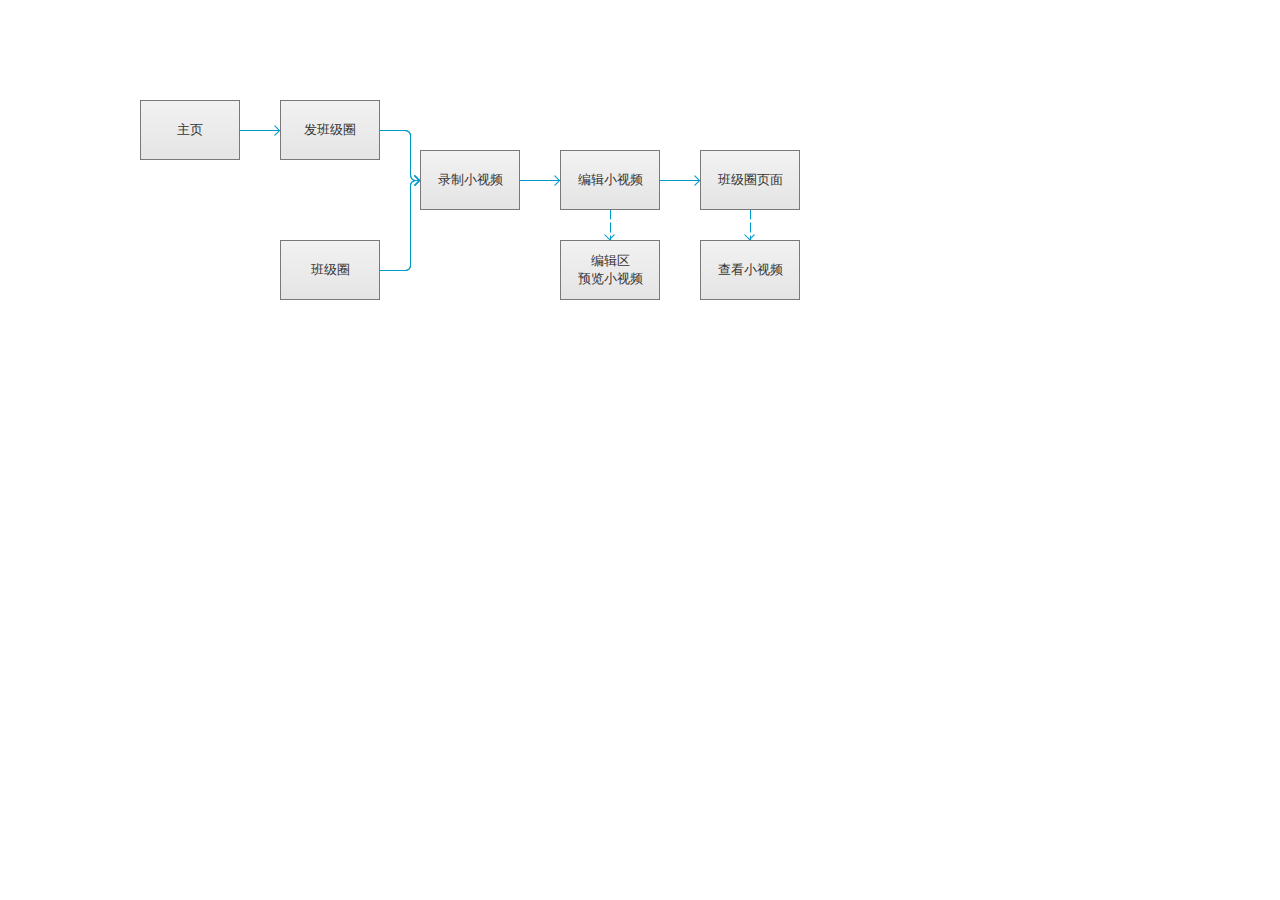
<file: 小视频-班级圈发送/班级圈发小视频页面流程图.html>
﻿<!DOCTYPE html>
<html>
  <head>
    <title>班级圈发小视频页面流程图</title>
    <meta http-equiv="X-UA-Compatible" content="IE=edge"/>
    <meta http-equiv="content-type" content="text/html; charset=utf-8"/>
    <meta name="apple-mobile-web-app-capable" content="yes"/>
    <link href="resources/css/jquery-ui-themes.css" type="text/css" rel="stylesheet"/>
    <link href="resources/css/axure_rp_page.css" type="text/css" rel="stylesheet"/>
    <link href="data/styles.css" type="text/css" rel="stylesheet"/>
    <link href="files/班级圈发小视频页面流程图/styles.css" type="text/css" rel="stylesheet"/>
    <script src="resources/scripts/jquery-1.7.1.min.js"></script>
    <script src="resources/scripts/jquery-ui-1.8.10.custom.min.js"></script>
    <script src="resources/scripts/axure/axQuery.js"></script>
    <script src="resources/scripts/axure/globals.js"></script>
    <script src="resources/scripts/axutils.js"></script>
    <script src="resources/scripts/axure/annotation.js"></script>
    <script src="resources/scripts/axure/axQuery.std.js"></script>
    <script src="resources/scripts/axure/doc.js"></script>
    <script src="data/document.js"></script>
    <script src="resources/scripts/messagecenter.js"></script>
    <script src="resources/scripts/axure/events.js"></script>
    <script src="resources/scripts/axure/action.js"></script>
    <script src="resources/scripts/axure/expr.js"></script>
    <script src="resources/scripts/axure/geometry.js"></script>
    <script src="resources/scripts/axure/flyout.js"></script>
    <script src="resources/scripts/axure/ie.js"></script>
    <script src="resources/scripts/axure/model.js"></script>
    <script src="resources/scripts/axure/repeater.js"></script>
    <script src="resources/scripts/axure/sto.js"></script>
    <script src="resources/scripts/axure/utils.temp.js"></script>
    <script src="resources/scripts/axure/variables.js"></script>
    <script src="resources/scripts/axure/drag.js"></script>
    <script src="resources/scripts/axure/move.js"></script>
    <script src="resources/scripts/axure/visibility.js"></script>
    <script src="resources/scripts/axure/style.js"></script>
    <script src="resources/scripts/axure/adaptive.js"></script>
    <script src="resources/scripts/axure/tree.js"></script>
    <script src="resources/scripts/axure/init.temp.js"></script>
    <script src="files/班级圈发小视频页面流程图/data.js"></script>
    <script src="resources/scripts/axure/legacy.js"></script>
    <script src="resources/scripts/axure/viewer.js"></script>
    <script type="text/javascript">
      $axure.utils.getTransparentGifPath = function() { return 'resources/images/transparent.gif'; };
      $axure.utils.getOtherPath = function() { return 'resources/Other.html'; };
      $axure.utils.getReloadPath = function() { return 'resources/reload.html'; };
    </script>
  </head>
  <body>
    <div id="base" class="">

      <!-- Unnamed (流程形状) -->
      <div id="u0" class="ax_流程形状">
        <img id="u0_img" class="img " src="images/班级圈发小视频页面流程图/u0.png"/>
        <!-- Unnamed () -->
        <div id="u1" class="text">
          <p><span>主页</span></p>
        </div>
      </div>

      <!-- Unnamed (流程形状) -->
      <div id="u2" class="ax_流程形状">
        <img id="u2_img" class="img " src="images/班级圈发小视频页面流程图/u0.png"/>
        <!-- Unnamed () -->
        <div id="u3" class="text">
          <p><span>班级圈</span></p>
        </div>
      </div>

      <!-- Unnamed (流程形状) -->
      <div id="u4" class="ax_流程形状">
        <img id="u4_img" class="img " src="images/班级圈发小视频页面流程图/u0.png"/>
        <!-- Unnamed () -->
        <div id="u5" class="text">
          <p><span>发班级圈</span></p>
        </div>
      </div>

      <!-- Unnamed (流程形状) -->
      <div id="u6" class="ax_流程形状">
        <img id="u6_img" class="img " src="images/班级圈发小视频页面流程图/u0.png"/>
        <!-- Unnamed () -->
        <div id="u7" class="text">
          <p><span>录制小视频</span></p>
        </div>
      </div>

      <!-- Unnamed (流程形状) -->
      <div id="u8" class="ax_流程形状">
        <img id="u8_img" class="img " src="images/班级圈发小视频页面流程图/u0.png"/>
        <!-- Unnamed () -->
        <div id="u9" class="text">
          <p><span>编辑</span><span>小视频</span></p>
        </div>
      </div>

      <!-- Unnamed (流程形状) -->
      <div id="u10" class="ax_流程形状">
        <img id="u10_img" class="img " src="images/班级圈发小视频页面流程图/u0.png"/>
        <!-- Unnamed () -->
        <div id="u11" class="text">
          <p><span>班级圈页面</span></p>
        </div>
      </div>

      <!-- Unnamed (流程形状) -->
      <div id="u12" class="ax_流程形状">
        <img id="u12_img" class="img " src="images/班级圈发小视频页面流程图/u0.png"/>
        <!-- Unnamed () -->
        <div id="u13" class="text">
          <p><span>查看小视频</span></p>
        </div>
      </div>

      <!-- Unnamed (流程形状) -->
      <div id="u14" class="ax_流程形状">
        <img id="u14_img" class="img " src="images/班级圈发小视频页面流程图/u0.png"/>
        <!-- Unnamed () -->
        <div id="u15" class="text">
          <p><span>编辑区</span></p><p><span>预览</span><span></span><span>小视频</span></p>
        </div>
      </div>

      <!-- Unnamed (Connector) -->
      <div id="u16" class="ax_connector">
        <img id="u16_seg0" class="img " src="images/班级圈发小视频页面流程图/u16_seg0.png" alt="u16_seg0"/>
        <img id="u16_seg1" class="img " src="images/班级圈发小视频页面流程图/u16_seg1.png" alt="u16_seg1"/>
        <img id="u16_seg2" class="img " src="images/班级圈发小视频页面流程图/u16_seg2.png" alt="u16_seg2"/>
        <!-- Unnamed () -->
        <div id="u17" class="text">
          <p><span></span></p>
        </div>
      </div>

      <!-- Unnamed (Connector) -->
      <div id="u18" class="ax_connector">
        <img id="u18_seg0" class="img " src="images/班级圈发小视频页面流程图/u18_seg0.png" alt="u18_seg0"/>
        <!-- Unnamed () -->
        <div id="u19" class="text">
          <p><span></span></p>
        </div>
      </div>

      <!-- Unnamed (Connector) -->
      <div id="u20" class="ax_connector">
        <img id="u20_seg0" class="img " src="images/班级圈发小视频页面流程图/u18_seg0.png" alt="u20_seg0"/>
        <!-- Unnamed () -->
        <div id="u21" class="text">
          <p><span></span></p>
        </div>
      </div>

      <!-- Unnamed (Connector) -->
      <div id="u22" class="ax_connector">
        <img id="u22_seg0" class="img " src="images/班级圈发小视频页面流程图/u18_seg0.png" alt="u22_seg0"/>
        <!-- Unnamed () -->
        <div id="u23" class="text">
          <p><span></span></p>
        </div>
      </div>

      <!-- Unnamed (Connector) -->
      <div id="u24" class="ax_connector">
        <img id="u24_seg0" class="img " src="images/班级圈发小视频页面流程图/u24_seg0.png" alt="u24_seg0"/>
        <!-- Unnamed () -->
        <div id="u25" class="text">
          <p><span></span></p>
        </div>
      </div>

      <!-- Unnamed (Connector) -->
      <div id="u26" class="ax_connector">
        <img id="u26_seg0" class="img " src="images/班级圈发小视频页面流程图/u26_seg0.png" alt="u26_seg0"/>
        <img id="u26_seg1" class="img " src="images/班级圈发小视频页面流程图/u26_seg1.png" alt="u26_seg1"/>
        <img id="u26_seg2" class="img " src="images/班级圈发小视频页面流程图/u26_seg2.png" alt="u26_seg2"/>
        <!-- Unnamed () -->
        <div id="u27" class="text">
          <p><span></span></p>
        </div>
      </div>

      <!-- Unnamed (Connector) -->
      <div id="u28" class="ax_connector">
        <img id="u28_seg0" class="img " src="images/班级圈发小视频页面流程图/u24_seg0.png" alt="u28_seg0"/>
        <!-- Unnamed () -->
        <div id="u29" class="text">
          <p><span></span></p>
        </div>
      </div>
    </div>
  </body>
</html>
</file>
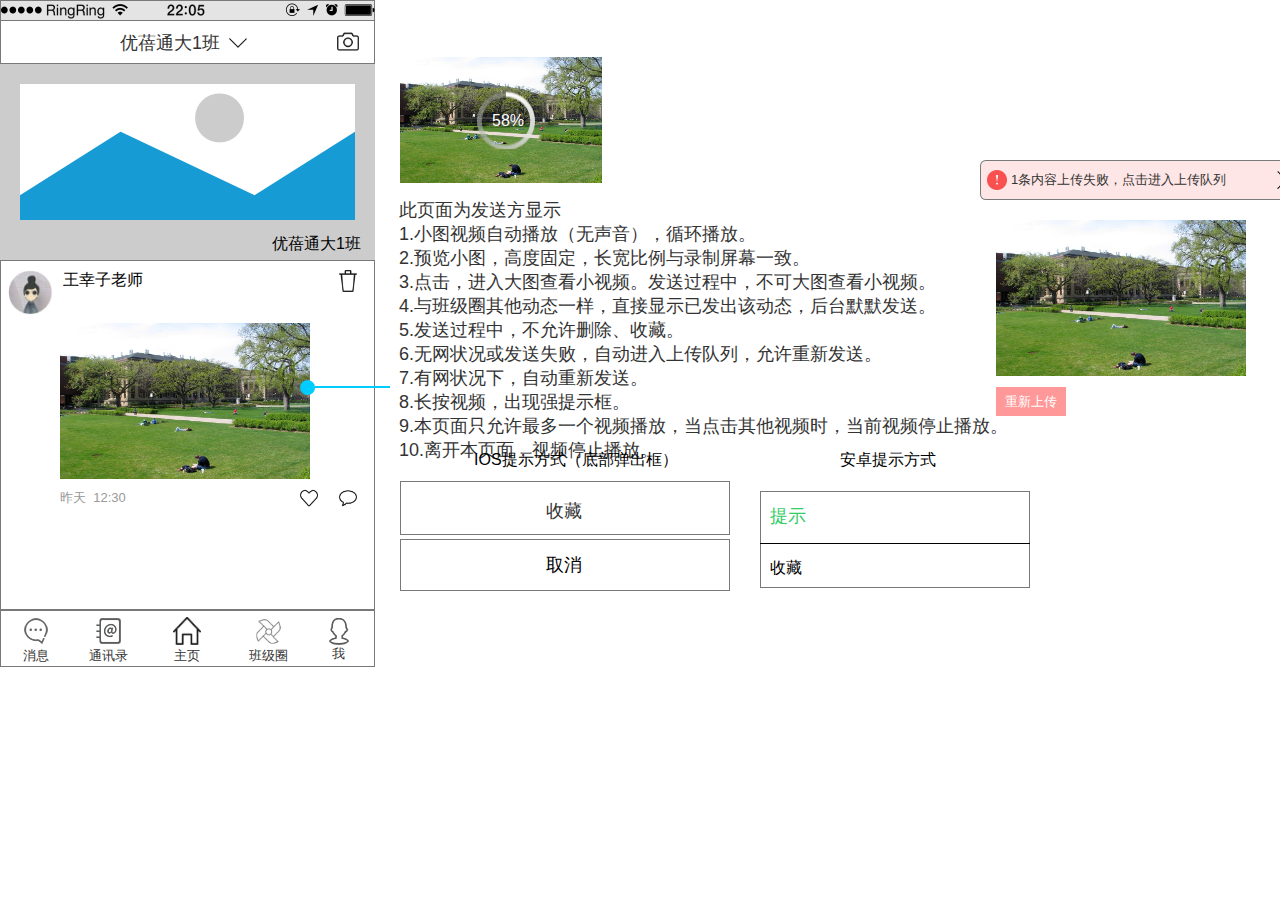
<file: 小视频-班级圈发送/班级圈页面-显示小视频.html>
﻿<!DOCTYPE html>
<html>
  <head>
    <title>班级圈页面-显示小视频</title>
    <meta http-equiv="X-UA-Compatible" content="IE=edge"/>
    <meta http-equiv="content-type" content="text/html; charset=utf-8"/>
    <meta name="apple-mobile-web-app-capable" content="yes"/>
    <link href="resources/css/jquery-ui-themes.css" type="text/css" rel="stylesheet"/>
    <link href="resources/css/axure_rp_page.css" type="text/css" rel="stylesheet"/>
    <link href="data/styles.css" type="text/css" rel="stylesheet"/>
    <link href="files/班级圈页面-显示小视频/styles.css" type="text/css" rel="stylesheet"/>
    <script src="resources/scripts/jquery-1.7.1.min.js"></script>
    <script src="resources/scripts/jquery-ui-1.8.10.custom.min.js"></script>
    <script src="resources/scripts/axure/axQuery.js"></script>
    <script src="resources/scripts/axure/globals.js"></script>
    <script src="resources/scripts/axutils.js"></script>
    <script src="resources/scripts/axure/annotation.js"></script>
    <script src="resources/scripts/axure/axQuery.std.js"></script>
    <script src="resources/scripts/axure/doc.js"></script>
    <script src="data/document.js"></script>
    <script src="resources/scripts/messagecenter.js"></script>
    <script src="resources/scripts/axure/events.js"></script>
    <script src="resources/scripts/axure/action.js"></script>
    <script src="resources/scripts/axure/expr.js"></script>
    <script src="resources/scripts/axure/geometry.js"></script>
    <script src="resources/scripts/axure/flyout.js"></script>
    <script src="resources/scripts/axure/ie.js"></script>
    <script src="resources/scripts/axure/model.js"></script>
    <script src="resources/scripts/axure/repeater.js"></script>
    <script src="resources/scripts/axure/sto.js"></script>
    <script src="resources/scripts/axure/utils.temp.js"></script>
    <script src="resources/scripts/axure/variables.js"></script>
    <script src="resources/scripts/axure/drag.js"></script>
    <script src="resources/scripts/axure/move.js"></script>
    <script src="resources/scripts/axure/visibility.js"></script>
    <script src="resources/scripts/axure/style.js"></script>
    <script src="resources/scripts/axure/adaptive.js"></script>
    <script src="resources/scripts/axure/tree.js"></script>
    <script src="resources/scripts/axure/init.temp.js"></script>
    <script src="files/班级圈页面-显示小视频/data.js"></script>
    <script src="resources/scripts/axure/legacy.js"></script>
    <script src="resources/scripts/axure/viewer.js"></script>
    <script type="text/javascript">
      $axure.utils.getTransparentGifPath = function() { return 'resources/images/transparent.gif'; };
      $axure.utils.getOtherPath = function() { return 'resources/Other.html'; };
      $axure.utils.getReloadPath = function() { return 'resources/reload.html'; };
    </script>
  </head>
  <body>
    <div id="base" class="">

      <!-- Unnamed (形状) -->
      <div id="u0" class="ax_形状">
        <img id="u0_img" class="img " src="images/方式一：班级圈页面发小视频/u0.png"/>
        <!-- Unnamed () -->
        <div id="u1" class="text">
          <p><span></span></p>
        </div>
      </div>

      <!-- Unnamed (Image) -->
      <div id="u2" class="ax_image">
        <img id="u2_img" class="img " src="images/方式一：班级圈页面发小视频/u2.png"/>
        <!-- Unnamed () -->
        <div id="u3" class="text">
          <p><span></span></p>
        </div>
      </div>

      <!-- Unnamed (形状) -->
      <div id="u4" class="ax_形状">
        <img id="u4_img" class="img " src="images/方式一：班级圈页面发小视频/u4.png"/>
        <!-- Unnamed () -->
        <div id="u5" class="text">
          <p><span></span></p>
        </div>
      </div>

      <!-- Unnamed (形状) -->
      <div id="u6" class="ax_形状">
        <img id="u6_img" class="img " src="images/方式一：班级圈页面发小视频/u6.png"/>
        <!-- Unnamed () -->
        <div id="u7" class="text">
          <p><span></span></p>
        </div>
      </div>

      <!-- Unnamed (Image) -->
      <div id="u8" class="ax_image">
        <img id="u8_img" class="img " src="images/方式一：班级圈页面发小视频/u8.png"/>
        <!-- Unnamed () -->
        <div id="u9" class="text">
          <p><span></span></p>
        </div>
      </div>

      <!-- Unnamed (Image) -->
      <div id="u10" class="ax_image">
        <img id="u10_img" class="img " src="images/方式一：班级圈页面发小视频/u10.png"/>
        <!-- Unnamed () -->
        <div id="u11" class="text">
          <p><span></span></p>
        </div>
      </div>

      <!-- Unnamed (Image) -->
      <div id="u12" class="ax_image">
        <img id="u12_img" class="img " src="images/方式一：班级圈页面发小视频/u12.png"/>
        <!-- Unnamed () -->
        <div id="u13" class="text">
          <p><span></span></p>
        </div>
      </div>

      <!-- Unnamed (Image) -->
      <div id="u14" class="ax_image">
        <img id="u14_img" class="img " src="images/方式一：班级圈页面发小视频/u14.png"/>
        <!-- Unnamed () -->
        <div id="u15" class="text">
          <p><span></span></p>
        </div>
      </div>

      <!-- Unnamed (形状) -->
      <div id="u16" class="ax_文本段落">
        <img id="u16_img" class="img " src="resources/images/transparent.gif"/>
        <!-- Unnamed () -->
        <div id="u17" class="text">
          <p><span>通讯录</span></p>
        </div>
      </div>

      <!-- Unnamed (形状) -->
      <div id="u18" class="ax_文本段落">
        <img id="u18_img" class="img " src="resources/images/transparent.gif"/>
        <!-- Unnamed () -->
        <div id="u19" class="text">
          <p><span>主页</span></p>
        </div>
      </div>

      <!-- Unnamed (Image) -->
      <div id="u20" class="ax_image">
        <img id="u20_img" class="img " src="images/方式一：班级圈页面发小视频/u20.png"/>
        <!-- Unnamed () -->
        <div id="u21" class="text">
          <p><span></span></p>
        </div>
      </div>

      <!-- Unnamed (形状) -->
      <div id="u22" class="ax_文本段落">
        <img id="u22_img" class="img " src="resources/images/transparent.gif"/>
        <!-- Unnamed () -->
        <div id="u23" class="text">
          <p><span>消息</span></p>
        </div>
      </div>

      <!-- Unnamed (形状) -->
      <div id="u24" class="ax_文本段落">
        <img id="u24_img" class="img " src="resources/images/transparent.gif"/>
        <!-- Unnamed () -->
        <div id="u25" class="text">
          <p><span>班级圈</span></p>
        </div>
      </div>

      <!-- Unnamed (形状) -->
      <div id="u26" class="ax_文本段落">
        <img id="u26_img" class="img " src="resources/images/transparent.gif"/>
        <!-- Unnamed () -->
        <div id="u27" class="text">
          <p><span>我</span></p>
        </div>
      </div>

      <!-- Unnamed (Image) -->
      <div id="u28" class="ax_image">
        <img id="u28_img" class="img " src="images/方式一：班级圈页面发小视频/u28.png"/>
        <!-- Unnamed () -->
        <div id="u29" class="text">
          <p><span></span></p>
        </div>
      </div>

      <!-- Unnamed (形状) -->
      <div id="u30" class="ax_文本段落">
        <img id="u30_img" class="img " src="resources/images/transparent.gif"/>
        <!-- Unnamed () -->
        <div id="u31" class="text">
          <p><span>优蓓通大1班</span></p>
        </div>
      </div>

      <!-- Unnamed (Image) -->
      <div id="u32" class="ax_image">
        <img id="u32_img" class="img " src="images/方式一：班级圈页面发小视频/u32.png"/>
        <!-- Unnamed () -->
        <div id="u33" class="text">
          <p><span></span></p>
        </div>
      </div>

      <!-- Unnamed (Image) -->
      <div id="u34" class="ax_image">
        <img id="u34_img" class="img " src="images/方式一：班级圈页面发小视频/u34.png"/>
        <!-- Unnamed () -->
        <div id="u35" class="text">
          <p><span></span></p>
        </div>
      </div>

      <!-- Unnamed (形状) -->
      <div id="u36" class="ax_文本段落">
        <img id="u36_img" class="img " src="resources/images/transparent.gif"/>
        <!-- Unnamed () -->
        <div id="u37" class="text">
          <p><span>优蓓通大1班</span></p>
        </div>
      </div>

      <!-- Unnamed (形状) -->
      <div id="u38" class="ax_形状">
        <img id="u38_img" class="img " src="images/方式一：班级圈页面发小视频/u38.png"/>
        <!-- Unnamed () -->
        <div id="u39" class="text">
          <p><span></span></p>
        </div>
      </div>

      <!-- Unnamed (Image) -->
      <div id="u40" class="ax_image">
        <img id="u40_img" class="img " src="images/方式一：班级圈页面发小视频/u40.png"/>
        <!-- Unnamed () -->
        <div id="u41" class="text">
          <p><span></span></p>
        </div>
      </div>

      <!-- Unnamed (Image) -->
      <div id="u42" class="ax_image">
        <img id="u42_img" class="img " src="images/方式一：班级圈页面发小视频/u42.jpg"/>
        <!-- Unnamed () -->
        <div id="u43" class="text">
          <p><span></span></p>
        </div>
      </div>

      <!-- Unnamed (形状) -->
      <div id="u44" class="ax_文本段落">
        <img id="u44_img" class="img " src="resources/images/transparent.gif"/>
        <!-- Unnamed () -->
        <div id="u45" class="text">
          <p><span>王幸子老师</span></p>
        </div>
      </div>

      <!-- Unnamed (Image) -->
      <div id="u46" class="ax_image">
        <img id="u46_img" class="img " src="images/方式一：班级圈页面发小视频/u46.png"/>
        <!-- Unnamed () -->
        <div id="u47" class="text">
          <p><span></span></p>
        </div>
      </div>

      <!-- Unnamed (形状) -->
      <div id="u48" class="ax_文本段落">
        <img id="u48_img" class="img " src="resources/images/transparent.gif"/>
        <!-- Unnamed () -->
        <div id="u49" class="text">
          <p><span>昨天&nbsp; 12:30</span></p>
        </div>
      </div>

      <!-- Unnamed (Image) -->
      <div id="u50" class="ax_image">
        <img id="u50_img" class="img " src="images/方式一：班级圈页面发小视频/u50.png"/>
        <!-- Unnamed () -->
        <div id="u51" class="text">
          <p><span></span></p>
        </div>
      </div>

      <!-- Unnamed (Image) -->
      <div id="u52" class="ax_image">
        <img id="u52_img" class="img " src="images/方式一：班级圈页面发小视频/u52.png"/>
        <!-- Unnamed () -->
        <div id="u53" class="text">
          <p><span></span></p>
        </div>
      </div>

      <!-- Unnamed (形状) -->
      <div id="u54" class="ax_形状">
        <img id="u54_img" class="img " src="images/方式一：班级圈页面发小视频/u68.png"/>
        <!-- Unnamed () -->
        <div id="u55" class="text">
          <p><span></span></p>
        </div>
      </div>

      <!-- Unnamed (水平线) -->
      <div id="u56" class="ax_水平线">
        <img id="u56_start" class="img " src="resources/images/transparent.gif" alt="u56_start"/>
        <img id="u56_end" class="img " src="resources/images/transparent.gif" alt="u56_end"/>
        <img id="u56_line" class="img " src="images/班级圈页面-显示小视频/u56_line.png" alt="u56_line"/>
      </div>

      <!-- Unnamed (形状) -->
      <div id="u57" class="ax_h2">
        <img id="u57_img" class="img " src="resources/images/transparent.gif"/>
        <!-- Unnamed () -->
        <div id="u58" class="text">
          <p><span>此页面为发送方</span><span>显示</span></p><p><span>1.</span><span>小图</span><span>视频自动播放（无声音）</span><span>，循环播放。</span></p><p><span>2.</span><span>预览小图，高度</span><span>固定</span><span>，长宽比例与录制屏幕一致</span><span>。</span></p><p><span>3.</span><span>点击，</span><span>进入</span><span>大图</span><span>查看</span><span>小视频</span><span>。</span><span>发送过程中，</span><span>不</span><span>可</span><span>大图</span><span>查看小视频。</span></p><p><span>4.</span><span>与班级圈其他动态一样，</span><span>直接显示已发出该动态</span><span>，后台默默发送</span><span></span><span>。</span></p><p><span>5.</span><span>发送过程中，</span><span>不</span><span>允许删除</span><span>、收藏。</span></p><p><span>6.</span><span>无网状况</span><span>或发送失败</span><span></span><span>，自动进入上传队列，允许重新发送。</span></p><p><span>7</span><span>.</span><span>有网状况下，自动重新发送。</span></p><p><span>8</span><span>.</span><span>长按视频，出现强提示框</span><span>。</span></p><p><span>9.本页面只允许最多一个视频</span><span>播放</span><span>，当点击其他视频时，当前视频停止播放。</span></p><p><span>10.离开本页面，</span><span>视频停止播放。</span></p>
        </div>
      </div>

      <!-- Unnamed (Image) -->
      <div id="u59" class="ax_image">
        <img id="u59_img" class="img " src="images/方式一：班级圈页面发小视频/u42.jpg"/>
        <!-- Unnamed () -->
        <div id="u60" class="text">
          <p><span></span></p>
        </div>
      </div>

      <!-- Unnamed (形状) -->
      <div id="u61" class="ax_形状">
        <img id="u61_img" class="img " src="images/班级圈页面-显示小视频/u61.png"/>
        <!-- Unnamed () -->
        <div id="u62" class="text">
          <p><span>&nbsp;&nbsp; </span><span>&nbsp; </span><span>&nbsp;</span><span>&nbsp; </span><span>1条内容上传失败</span><span>，点击进入上传队列</span></p>
        </div>
      </div>

      <!-- Unnamed (Image) -->
      <div id="u63" class="ax_image">
        <img id="u63_img" class="img " src="images/班级圈页面-显示小视频/u63.png"/>
        <!-- Unnamed () -->
        <div id="u64" class="text">
          <p><span></span></p>
        </div>
      </div>

      <!-- Unnamed (Image) -->
      <div id="u65" class="ax_image">
        <img id="u65_img" class="img " src="images/班级圈页面-显示小视频/u65.png"/>
        <!-- Unnamed () -->
        <div id="u66" class="text">
          <p><span></span></p>
        </div>
      </div>

      <!-- Unnamed (形状) -->
      <div id="u67" class="ax_形状">
        <img id="u67_img" class="img " src="images/班级圈页面-显示小视频/u67.png"/>
        <!-- Unnamed () -->
        <div id="u68" class="text">
          <p><span>重新上传</span></p>
        </div>
      </div>

      <!-- Unnamed (形状) -->
      <div id="u69" class="ax_形状">
        <img id="u69_img" class="img " src="images/班级圈页面-显示小视频/u69.png"/>
        <!-- Unnamed () -->
        <div id="u70" class="text">
          <p><span></span></p>
        </div>
      </div>

      <!-- Unnamed (水平线) -->
      <div id="u71" class="ax_水平线">
        <img id="u71_start" class="img " src="resources/images/transparent.gif" alt="u71_start"/>
        <img id="u71_end" class="img " src="resources/images/transparent.gif" alt="u71_end"/>
        <img id="u71_line" class="img " src="images/班级圈页面-显示小视频/u71_line.png" alt="u71_line"/>
      </div>

      <!-- Unnamed (形状) -->
      <div id="u72" class="ax_文本段落">
        <img id="u72_img" class="img " src="resources/images/transparent.gif"/>
        <!-- Unnamed () -->
        <div id="u73" class="text">
          <p><span>提示</span></p>
        </div>
      </div>

      <!-- Unnamed (形状) -->
      <div id="u74" class="ax_文本段落">
        <img id="u74_img" class="img " src="resources/images/transparent.gif"/>
        <!-- Unnamed () -->
        <div id="u75" class="text">
          <p><span>收藏</span></p>
        </div>
      </div>

      <!-- Unnamed (形状) -->
      <div id="u76" class="ax_形状">
        <img id="u76_img" class="img " src="images/班级圈页面-显示小视频/u76.png"/>
        <!-- Unnamed () -->
        <div id="u77" class="text">
          <p><span></span></p>
        </div>
      </div>

      <!-- Unnamed (形状) -->
      <div id="u78" class="ax_文本段落">
        <img id="u78_img" class="img " src="resources/images/transparent.gif"/>
        <!-- Unnamed () -->
        <div id="u79" class="text">
          <p><span>收藏</span></p>
        </div>
      </div>

      <!-- Unnamed (形状) -->
      <div id="u80" class="ax_形状">
        <img id="u80_img" class="img " src="images/班级圈页面-显示小视频/u80.png"/>
        <!-- Unnamed () -->
        <div id="u81" class="text">
          <p><span></span></p>
        </div>
      </div>

      <!-- Unnamed (形状) -->
      <div id="u82" class="ax_文本段落">
        <img id="u82_img" class="img " src="resources/images/transparent.gif"/>
        <!-- Unnamed () -->
        <div id="u83" class="text">
          <p><span>取消</span></p>
        </div>
      </div>

      <!-- Unnamed (形状) -->
      <div id="u84" class="ax_文本段落">
        <img id="u84_img" class="img " src="resources/images/transparent.gif"/>
        <!-- Unnamed () -->
        <div id="u85" class="text">
          <p><span>IOS提示方式</span><span>（底部弹出框）</span></p>
        </div>
      </div>

      <!-- Unnamed (形状) -->
      <div id="u86" class="ax_文本段落">
        <img id="u86_img" class="img " src="resources/images/transparent.gif"/>
        <!-- Unnamed () -->
        <div id="u87" class="text">
          <p><span>安卓提示方式</span></p>
        </div>
      </div>

      <!-- Unnamed (Image) -->
      <div id="u88" class="ax_image">
        <img id="u88_img" class="img " src="images/方式一：班级圈页面发小视频/u42.jpg"/>
        <!-- Unnamed () -->
        <div id="u89" class="text">
          <p><span></span></p>
        </div>
      </div>

      <!-- Unnamed (Image) -->
      <div id="u90" class="ax_image">
        <img id="u90_img" class="img " src="images/班级圈页面-显示小视频/u90.png"/>
        <!-- Unnamed () -->
        <div id="u91" class="text">
          <p><span></span></p>
        </div>
      </div>

      <!-- Unnamed (形状) -->
      <div id="u92" class="ax_文本段落">
        <img id="u92_img" class="img " src="resources/images/transparent.gif"/>
        <!-- Unnamed () -->
        <div id="u93" class="text">
          <p><span>58%</span></p>
        </div>
      </div>
    </div>
  </body>
</html>
</file>
<file: 小视频-班级圈发送/resources/css/default.css>
﻿body {
  font-family : Helvetica, Arial, Sans-Serif;
  background-color: #B9B9B9;
  overflow:hidden;
}
a {
  cursor: pointer;
}
#maximizePanelContainer {
  font-size: 4px;
  position:absolute;
  left: 0px;
  top: 0px;
  width: 15px;
  height: 13px;
  overflow: visible;
  z-index: 1000;
}
.maximizePanel {
  position:absolute;
  left: 0px;
  top: 0px;
  width: 20px;
  height: 20px;
  margin: 2px 0px 0px 1px;
  background: url('../images/261_expand_12rollover1.png') no-repeat;
  cursor: pointer;
}
.maximizePanelOver {
  background: url('../images/261_expand_12rollover2.png') no-repeat;    
}

#interfaceControlFrameMinimizeContainer {
  position:relative;
  font-size: 2px; /*for IE*/
  text-align: right;
  z-index: 100;
    height: 20px;
}
#interfaceControlFrameMinimizeContainer a 
{
    display: inline-block;
    width: 15px;
    height: 20px;
  font-size: 2px;
  background: url('../images/260_collapse_12rollover1.png') no-repeat;
  text-decoration: none;
  margin: 5px 5px 0px 0px;
}
#interfaceControlFrame {
    margin: 0px;
}
#interfaceControlFrameMinimizeContainer a:hover {
  background: url('../images/260_collapse_12rollover2.png') no-repeat;
}
#interfaceControlFrameCloseContainer {
    display: inline;
    width: 15px;
    height: 20px;
    font-size: 2px;
    margin: 5px 2px 0px 0px;
}
#interfaceControlFrameCloseContainer a 
{
  background: url('../images/259_close_12rollover1.png') no-repeat;
    margin: 0px;
  text-decoration: none;
}
#interfaceControlFrameCloseContainer a:hover 
{
  background: url('../images/259_close_12rollover2.png') no-repeat;
}
#interfaceControlFrameHeader li {
    display: inline;
}
#interfaceControlFrameHeader a {
  outline: none;
  padding: 3px 10px 3px 10px;
  margin-right: 1px;
  text-decoration: none;
  color: #575757;
  white-space: nowrap;
  background-color: #D3D3D3;
}
#interfaceControlFrameHeader a:link {}
#interfaceControlFrameHeader a:hover {
  color: #000000;
}
#interfaceControlFrameHeader a.selected {
  background-color: White;
  font-weight:bold;
  padding: 3px 10px 4px 10px;
}
#interfaceControlFrameHeaderContainer {
  overflow: visible;
  width: 250px;
}
#interfaceControlFrameHeader {
  position:relative;
  list-style: none;
  padding : 4px 0px 4px 0px;
  font-size: 11px;
  z-index: 50;
}
#interfaceControlFrameContainer {
  position: absolute;
  background-color: White;
  overflow: hidden;
  width: 100%;
  /*height:100%;*/
}

#interfaceControlFrameLogoContainer {
  background-color: White;
  border-bottom: 1px solid #EFEFEF;
  margin: -5px 0px 5px 0px;
  padding: 10px 5px 5px 5px;
  overflow: hidden;
}
#interfaceControlFrameLogoImageContainer {
  text-align: center;
}
#interfaceControlFrameLogoCaptionContainer {
  text-align: center;
  margin: 5px 10px 0px 10px;
  font-size: 11px;
  color: #333;
}
</file>
<file: 小视频-班级圈发送/plugins/sitemap/styles/sitemap.css>
﻿
#sitemapHost {
    font-size: 12px;
    color:#333;
    background-color:#FFF;
    height: 100%;
}

#sitemapTreeContainer {
    /*margin: 0px 8px 0px 10px;*/
    position: absolute;
    overflow: auto;
    width: 100%;
    /*height: 100%;*/
    top: 31px;
    bottom: 0px;
}

.sitemapTree {
    /* list-style-type: none; */
    margin: 5px 0px 10px -9px;
    overflow:visible;
}

.sitemapTree ul {
    list-style-type: none;
    margin: 0px 0px 0px 0px;
    padding-left: 0px;
}

.sitemapPlusMinusLink 
{
}

.sitemapMinus 
{
	vertical-align:middle;
    background: url('images/minus.gif');
    background-repeat: no-repeat;
	margin-right: 3px;	
	margin-bottom: 1px;
    height:9px;
    width:9px;
    display:inline-block;
}

.sitemapPlus 
{
	vertical-align:middle;
    background: url('images/plus.gif');
    background-repeat: no-repeat;
	margin-right: 3px;	
	margin-bottom: 1px;
	height:9px;
    width:9px;
    display:inline-block;
}

.sitemapPageLink 
{
    margin-left: 0px;
}

.sitemapPageIcon 
{
	margin-bottom:-3px;
    width: 16px;
    height: 16px;
    display: inline-block;
    background: url('images/079_page_16.png');
    background-repeat: no-repeat;
}

.sitemapFlowIcon
{
    background: url('images/086_case_16.png');
}

.sitemapFolderIcon
{
    background: url('images/235_folderclosed_16.png');
}

.sitemapFolderOpenIcon
{
    background: url('images/236_folderopen_16.png');
}

.sitemapPageName 
{
    margin-left: 3px;
}

.sitemapNode 
{
    margin:4px 0px 4px 0px;
    white-space:nowrap;
}

.sitemapPageLinkContainer {
    margin-left: 0px;
    padding-bottom: 1px;
}
/*
.sitemapNode div
{
	padding-top: 1px; 
	padding-bottom: 3px;
    padding-left: 20px;
	height: 14px;
}
*/

.sitemapExpandableNode 
{
	margin-left: 0px;
}

.sitemapHighlight 
{
	background-color : rgb(204,235,248);
    font-weight: bold;
}

.sitemapGreyedName
{
	color: #AAA;
}

#sitemapToolbar 
{
	margin: 5px 5px 5px 5px;
    height: 22px;
}

#sitemapToolbar .sitemapToolbarButton
{
    float: left;
    width: 22px;
    height: 22px;
    border: 1px solid transparent;
}

#sitemapToolbar .sitemapToolbarButton:hover
{
    border: 1px solid rgb(0,157,217);
    background-color : rgb(166,221,242);
}

#sitemapToolbar .sitemapToolbarButton:active
{
    border: 1px solid rgb(0,157,217);
    background-color : rgb(204,235,248);
}

#sitemapToolbar .sitemapToolbarButtonSelected {
    border: 1px solid rgb(0,157,217);
    background-color : rgb(204,235,248);    
}

#linksButton {
    background: url('images/233_hyperlink_16.png') no-repeat center center;
}

#adaptiveButton {
    background: url('images/225_responsive_16.png') no-repeat center center;
}

#footnotesButton {
    background: url('images/228_togglenotes_16.png') no-repeat center center;
}

#highlightInteractiveButton {
    background: url('images/231_event_16.png') no-repeat center center;
}

#variablesButton {
    background: url('images/229_variables_16.png') no-repeat center center;
}

#searchButton {
    background: url('images/232_search_16.png') no-repeat center center;
}

.sitemapLinkContainer
{
	margin-top: 8px;
	padding-right: 5px;
	font-size: 12px;
}

.sitemapLinkField 
{
	width: 100%;
	font-size: 12px;
	margin-top: 3px;
}

.sitemapOptionContainer
{
	margin-top: 8px;
	padding-right: 5px;
	font-size: 12px;
}

#sitemapOptionsDiv
{
	margin-top: 5px;
	margin-left: 16px;
}

#viewSelectDiv
{
	margin-left: 5px;
}

#viewSelect
{
	width: 70%;
}

.sitemapUrlOption
{
	padding-bottom: 5px;
}

.optionLabel
{
	font-size: 12px;
}

.sitemapPopupContainer
{
    display: none;
    position: absolute;
	background-color: #F4F4F4;
	border: 1px solid #B9B9B9;
	padding: 5px 5px 5px 5px;
	margin: 5px 0px 0px 5px;
    z-index: 1;
}

#adaptiveViewsContainer
{
	margin-left: 0px;
	padding: 0px;
}

.adaptiveViewOption
{
	padding: 2px;
}

.adaptiveViewOption:hover
{ 
	background-color: rgb(204,235,248);
	cursor: pointer;
}

.currentAdaptiveView {
    font-weight: bold;
}

.adaptiveCheckboxDiv {
	height: 15px;
	width: 15px;
	float: left;
}

.checkedAdaptive {
	background: url('images/adaptivecheck.png') no-repeat center center;
}

#variablesContainer 
{
	max-height: 350px;
	overflow: auto;
}

.variableName
{
	font-weight: bold;
}

.variableDiv
{
	margin-bottom: 10px;
}

#variablesClearLink 
{
	color: #069;
	left: 5px;
}

.searchBoxHint 
{
	color: #AAA;
	font-style: italic;
}

#sitemapLinksPageName
{
	font-weight: bold;
}

#sitemapOptionsHeader
{
	font-weight: bold;
}
</file>
<file: 小视频-班级圈发送/plugins/page_notes/styles/page_notes.css>
﻿#pageNotesHost {
    font-size: 12px;
    color:#333;
    height: 100%;
}

#pageNotesScrollContainer 
{
    overflow: auto;
    width: 100%;
    height: 100%;
}    

#pageNotesContainer 
{
    padding: 10px 10px 10px 10px;
}

#pageNameHeader
{
	font-size: 13px;
	font-weight: bold;
	height: 23px;
	white-space: nowrap;
}

#pageNotesContent 
{
	overflow: visible;
}

.pageNoteName 
{
	font-size: 12px;
	margin-bottom: 5px;
	text-decoration: underline;
	white-space: nowrap;
}

.pageNote 
{
	margin-bottom: 10px;
}
</file>
<file: 小视频-班级圈发送/resources/css/axure_rp_page.css>
﻿/* so the window resize fires within a frame in IE7 */
html, body {
    height: 100%;    
}

a {
	color: inherit;
}

p {
	margin: 0px;
}

iframe {
	background: #FFFFFF;
}

/* to match IE with C, FF */
input {
    padding: 1px 0px 1px 0px;
    box-sizing: border-box;
    -moz-box-sizing: border-box;
}

textarea {
    margin: 0px;
    box-sizing: border-box;
    -moz-box-sizing: border-box;
}

div.intcases {
	font-family: arial; 
	font-size: 12px;
    text-align:left; 
	border:1px solid #AAA; 
	background:#FFF none repeat scroll 0% 0%; 
	z-index:9999; 
	visibility:hidden; 
	position:absolute;
    padding: 0px;
    border-radius: 3px;
	white-space: nowrap;
}

div.intcaselink {
	cursor: pointer;
    padding: 3px 8px 3px 8px;
    margin: 5px;
	background:#EEE none repeat scroll 0% 0%; 
	border:1px solid #AAA;
    border-radius: 3px;
}

div.refpageimage {
	position: absolute;
    left: 0px;
    top: 0px;
	font-size: 0px;
	width: 16px;
	height: 16px;
	cursor: pointer;
	background-image: url(images/newwindow.gif);
	background-repeat: no-repeat;
}

div.annnoteimage {
	position: absolute;
    left: 0px;
    top: 0px;
	font-size: 0px;
	width: 16px;
	height: 12px;
	cursor: help;
	background-image: url(images/note.gif);
	background-repeat: no-repeat;
}

div.annnotelabel {
	position: absolute;
    left: 0px;
    top: 0px;
	font-family: Arial;
	font-size: 10px;
	border: 1px solid rgb(166,221,242);
	cursor: help;
	background:rgb(0,157,217) none repeat scroll 0% 0%; 
	padding-left:3px; 
	padding-right:3px;
	white-space: nowrap;
	color: white;
}
 
.annotationName {
	font-size: 13px;
	font-weight: bold;
	margin-bottom: 3px;
	white-space: nowrap;
}

.annotation {
	font-size: 12px;
	padding-left: 2px;
	margin-bottom: 5px;
}

/* this is a fix for the issue where dialogs jump around and takes the text-align from the body */
.dialogFix {
    position:absolute;
    text-align:left;
}


@keyframes pulsate {
  from {
    box-shadow: 0 0 10px #74BA11;
  }
  to {
    box-shadow: 0 0 20px #74BA11;
  }
}

@-webkit-keyframes pulsate {
  from {
    -webkit-box-shadow: 0 0 10px #74BA11;
    box-shadow: 0 0 10px #74BA11;
  }
  to {
    -webkit-box-shadow: 0 0 20px #74BA11;
    box-shadow: 0 0 20px #74BA11;
  }
}
 
@-moz-keyframes pulsate {
  from {
    -moz-box-shadow: 0 0 10px #74BA11;
    box-shadow: 0 0 10px #74BA11;
  }
  to {
    -moz-box-shadow: 0 0 20px #74BA11;
    box-shadow: 0 0 20px #74BA11;
  }
}

.legacyPulsateBorder {
	border: 5px solid #74BA11;
	margin: -5px;
}

.pulsateBorder {
  animation-name: pulsate;
  animation-timing-function: ease-in-out;
  animation-duration: 0.9s;
  animation-iteration-count: infinite;
  animation-direction: alternate;
  
  -webkit-animation-name: pulsate;
  -webkit-animation-timing-function: ease-in-out;
  -webkit-animation-duration: 0.9s;
  -webkit-animation-iteration-count: infinite;
  -webkit-animation-direction: alternate;

  -moz-animation-name: pulsate;
  -moz-animation-timing-function: ease-in-out;
  -moz-animation-duration: 0.9s;
  -moz-animation-iteration-count: infinite;
  -moz-animation-direction: alternate;
}
</file>
<file: 小视频-班级圈发送/data/styles.css>
﻿.ax_形状 {
  font-family:'Arial Normal', 'Arial';
  font-weight:400;
  font-style:normal;
  font-size:13px;
  color:#333333;
  text-align:center;
  line-height:normal;
}
.ax_文本段落 {
  font-family:'Arial Normal', 'Arial';
  font-weight:400;
  font-style:normal;
  font-size:13px;
  color:#333333;
  text-align:left;
  line-height:normal;
}
.ax_h1 {
  font-family:'Arial Negreta', 'Arial';
  font-weight:700;
  font-style:normal;
  font-size:32px;
  color:#333333;
  text-align:left;
  line-height:normal;
}
.ax_h2 {
  font-family:'Arial Negreta', 'Arial';
  font-weight:700;
  font-style:normal;
  font-size:24px;
  color:#333333;
  text-align:left;
  line-height:normal;
}
.ax_h3 {
  font-family:'Arial Negreta', 'Arial';
  font-weight:700;
  font-style:normal;
  font-size:18px;
  color:#333333;
  text-align:left;
  line-height:normal;
}
.ax_h4 {
  font-family:'Arial Negreta', 'Arial';
  font-weight:700;
  font-style:normal;
  font-size:14px;
  color:#333333;
  text-align:left;
  line-height:normal;
}
.ax_h5 {
  font-family:'Arial Negreta', 'Arial';
  font-weight:700;
  font-style:normal;
  font-size:13px;
  color:#333333;
  text-align:left;
  line-height:normal;
}
.ax_h6 {
  font-family:'Arial Negreta', 'Arial';
  font-weight:700;
  font-style:normal;
  font-size:10px;
  color:#333333;
  text-align:left;
  line-height:normal;
}
.ax_image {
  font-family:'Arial Normal', 'Arial';
  font-weight:400;
  font-style:normal;
  font-size:13px;
  color:#000000;
  text-align:center;
  line-height:normal;
}
.ax_文本链接 {
  color:#0000FF;
}
.ax_鼠标悬停文本链接时 {
}
.ax_鼠标按下文本链接时 {
}
.ax_文本框 {
  font-family:'Arial Normal', 'Arial';
  font-weight:400;
  font-style:normal;
  font-size:13px;
  color:#000000;
  text-align:left;
  line-height:normal;
}
.ax_多行文本框 {
  font-family:'Arial Normal', 'Arial';
  font-weight:400;
  font-style:normal;
  font-size:13px;
  color:#000000;
  text-align:left;
  line-height:normal;
}
.ax_下拉列表框 {
  font-family:'Arial Normal', 'Arial';
  font-weight:400;
  font-style:normal;
  font-size:13px;
  color:#000000;
  text-align:left;
  line-height:normal;
}
.ax_列表框 {
  font-family:'Arial Normal', 'Arial';
  font-weight:400;
  font-style:normal;
  font-size:13px;
  color:#000000;
  text-align:left;
  line-height:normal;
}
.ax_复选框 {
  font-family:'Arial Normal', 'Arial';
  font-weight:400;
  font-style:normal;
  font-size:13px;
  color:#333333;
  text-align:left;
  line-height:normal;
}
.ax_单选按钮 {
  font-family:'Arial Normal', 'Arial';
  font-weight:400;
  font-style:normal;
  font-size:13px;
  color:#333333;
  text-align:left;
  line-height:normal;
}
.ax_流程形状 {
  font-family:'Arial Normal', 'Arial';
  font-weight:400;
  font-style:normal;
  font-size:13px;
  color:#333333;
  text-align:center;
  line-height:normal;
}
.ax_tree_node {
  font-family:'Arial Normal', 'Arial';
  font-weight:400;
  font-style:normal;
  font-size:13px;
  color:#333333;
  text-align:left;
  line-height:normal;
}
.ax_提交按钮 {
  font-family:'Arial Normal', 'Arial';
  font-weight:400;
  font-style:normal;
  font-size:13px;
  color:#000000;
  text-align:center;
  line-height:normal;
}
.ax_热区 {
  font-size:13px;
  color:#333333;
  text-align:center;
  line-height:normal;
}
.ax_内联框架 {
  font-size:13px;
  color:#333333;
  text-align:center;
  line-height:normal;
}
.ax_动态面板 {
  font-size:13px;
  color:#333333;
  text-align:center;
  line-height:normal;
}
.ax_master {
  font-size:13px;
  color:#333333;
  text-align:center;
  line-height:normal;
}
.ax_中继器 {
  font-family:'Arial Normal', 'Arial';
  font-weight:400;
  font-style:normal;
  font-size:13px;
  color:#333333;
  text-align:center;
  line-height:normal;
}
.ax_表格 {
  font-family:'Arial Normal', 'Arial';
  font-weight:400;
  font-style:normal;
  font-size:13px;
  color:#333333;
  text-align:center;
  line-height:normal;
}
.ax_单元格 {
  font-family:'Arial Normal', 'Arial';
  font-weight:400;
  font-style:normal;
  font-size:13px;
  color:#333333;
  text-align:left;
  line-height:normal;
}
.ax_菜单 {
  font-size:13px;
  color:#000000;
  text-align:center;
  line-height:normal;
}
.ax_水平线 {
  font-size:13px;
  color:#333333;
  text-align:center;
  line-height:normal;
}
.ax_垂直线 {
  font-size:13px;
  color:#333333;
  text-align:center;
  line-height:normal;
}
.ax_connector {
  font-family:'Arial Normal', 'Arial';
  font-weight:400;
  font-style:normal;
  font-size:13px;
  color:#333333;
  text-align:center;
  line-height:normal;
}
</file>
<file: 小视频-班级圈发送/files/上传队列中的小视频/styles.css>
﻿body {
  margin:0px;
  background-image:none;
  position:static;
  left:auto;
  width:755px;
  margin-left:0;
  margin-right:0;
  text-align:left;
}
#base {
  position:absolute;
  z-index:0;
}
#u0 {
  position:absolute;
  left:0px;
  top:0px;
  width:375px;
  height:667px;
}
#u0_img {
  position:absolute;
  left:0px;
  top:0px;
  width:375px;
  height:667px;
}
#u1 {
  position:absolute;
  left:2px;
  top:326px;
  width:371px;
  visibility:hidden;
  word-wrap:break-word;
}
#u2 {
  position:absolute;
  left:78px;
  top:124px;
  width:150px;
  height:22px;
  font-size:14px;
  color:#000000;
}
#u2_img {
  position:absolute;
  left:0px;
  top:0px;
  width:150px;
  height:22px;
}
#u3 {
  position:absolute;
  left:0px;
  top:0px;
  width:150px;
  word-wrap:break-word;
}
#u4 {
  position:absolute;
  left:170px;
  top:124px;
  width:15px;
  height:15px;
}
#u4_img {
  position:absolute;
  left:0px;
  top:0px;
  width:15px;
  height:15px;
}
#u5 {
  position:absolute;
  left:2px;
  top:0px;
  width:11px;
  visibility:hidden;
  word-wrap:break-word;
}
#u6 {
  position:absolute;
  left:185px;
  top:126px;
  width:225px;
  height:10px;
}
#u6_start {
  position:absolute;
  left:0px;
  top:-5px;
  width:18px;
  height:20px;
}
#u6_end {
  position:absolute;
  left:208px;
  top:-5px;
  width:18px;
  height:20px;
}
#u6_line {
  position:absolute;
  left:0px;
  top:4px;
  width:225px;
  height:2px;
}
#u7 {
  position:absolute;
  left:419px;
  top:118px;
  width:336px;
  height:44px;
  font-family:'Arial Normal', 'Arial';
  font-weight:400;
  font-style:normal;
  font-size:18px;
}
#u7_img {
  position:absolute;
  left:0px;
  top:0px;
  width:336px;
  height:44px;
}
#u8 {
  position:absolute;
  left:0px;
  top:0px;
  width:336px;
  white-space:nowrap;
}
#u9 {
  position:absolute;
  left:31px;
  top:142px;
  width:20px;
  height:18px;
}
#u9_img {
  position:absolute;
  left:0px;
  top:0px;
  width:20px;
  height:18px;
}
#u10 {
  position:absolute;
  left:2px;
  top:1px;
  width:16px;
  visibility:hidden;
  word-wrap:break-word;
}
#u11 {
  position:absolute;
  left:33px;
  top:175px;
  width:15px;
  height:15px;
}
#u11_img {
  position:absolute;
  left:0px;
  top:0px;
  width:15px;
  height:15px;
}
#u12 {
  position:absolute;
  left:2px;
  top:0px;
  width:11px;
  visibility:hidden;
  word-wrap:break-word;
}
#u13 {
  position:absolute;
  left:40px;
  top:209px;
  width:370px;
  height:10px;
}
#u13_start {
  position:absolute;
  left:0px;
  top:-5px;
  width:18px;
  height:20px;
}
#u13_end {
  position:absolute;
  left:353px;
  top:-5px;
  width:18px;
  height:20px;
}
#u13_line {
  position:absolute;
  left:0px;
  top:4px;
  width:370px;
  height:2px;
}
#u14 {
  position:absolute;
  left:35px;
  top:190px;
  width:10px;
  height:24px;
}
#u14_start {
  position:absolute;
  left:-5px;
  top:0px;
  width:20px;
  height:18px;
}
#u14_end {
  position:absolute;
  left:-5px;
  top:7px;
  width:20px;
  height:18px;
}
#u14_line {
  position:absolute;
  left:4px;
  top:0px;
  width:2px;
  height:24px;
}
#u15 {
  position:absolute;
  left:420px;
  top:198px;
  width:281px;
  height:22px;
  font-family:'Arial Normal', 'Arial';
  font-weight:400;
  font-style:normal;
  font-size:18px;
}
#u15_img {
  position:absolute;
  left:0px;
  top:0px;
  width:281px;
  height:22px;
}
#u16 {
  position:absolute;
  left:0px;
  top:0px;
  width:281px;
  white-space:nowrap;
}
</file>
<file: 小视频-班级圈发送/files/发小视频/styles.css>
﻿body {
  margin:0px;
  background-image:none;
  position:static;
  left:auto;
  width:1379px;
  margin-left:0;
  margin-right:0;
  text-align:left;
}
#base {
  position:absolute;
  z-index:0;
}
#u0 {
  position:absolute;
  left:0px;
  top:0px;
  width:375px;
  height:667px;
}
#u0_img {
  position:absolute;
  left:0px;
  top:0px;
  width:375px;
  height:667px;
}
#u1 {
  position:absolute;
  left:2px;
  top:326px;
  width:371px;
  visibility:hidden;
  word-wrap:break-word;
}
#u2 {
  position:absolute;
  left:410px;
  top:154px;
  width:376px;
  height:88px;
  font-family:'Arial Normal', 'Arial';
  font-weight:400;
  font-style:normal;
  font-size:18px;
}
#u2_img {
  position:absolute;
  left:0px;
  top:0px;
  width:376px;
  height:88px;
}
#u3 {
  position:absolute;
  left:0px;
  top:0px;
  width:376px;
  white-space:nowrap;
}
#u4 {
  position:absolute;
  left:365px;
  top:34px;
  width:15px;
  height:15px;
}
#u4_img {
  position:absolute;
  left:0px;
  top:0px;
  width:15px;
  height:15px;
}
#u5 {
  position:absolute;
  left:2px;
  top:0px;
  width:11px;
  visibility:hidden;
  word-wrap:break-word;
}
#u6 {
  position:absolute;
  left:380px;
  top:36px;
  width:25px;
  height:10px;
}
#u6_start {
  position:absolute;
  left:0px;
  top:-5px;
  width:18px;
  height:20px;
}
#u6_end {
  position:absolute;
  left:8px;
  top:-5px;
  width:18px;
  height:20px;
}
#u6_line {
  position:absolute;
  left:0px;
  top:4px;
  width:25px;
  height:2px;
}
#u7 {
  position:absolute;
  left:411px;
  top:34px;
  width:593px;
  height:22px;
  font-family:'Arial Normal', 'Arial';
  font-weight:400;
  font-style:normal;
  font-size:18px;
}
#u7_img {
  position:absolute;
  left:0px;
  top:0px;
  width:593px;
  height:22px;
}
#u8 {
  position:absolute;
  left:0px;
  top:0px;
  width:593px;
  white-space:nowrap;
}
#u9 {
  position:absolute;
  left:411px;
  top:67px;
  width:322px;
  height:66px;
  font-family:'Arial Normal', 'Arial';
  font-weight:400;
  font-style:normal;
  font-size:18px;
}
#u9_img {
  position:absolute;
  left:0px;
  top:0px;
  width:322px;
  height:66px;
}
#u10 {
  position:absolute;
  left:0px;
  top:0px;
  width:322px;
  white-space:nowrap;
}
#u11 {
  position:absolute;
  left:769px;
  top:76px;
  width:300px;
  height:107px;
}
#u11_img {
  position:absolute;
  left:0px;
  top:0px;
  width:300px;
  height:107px;
}
#u12 {
  position:absolute;
  left:2px;
  top:46px;
  width:296px;
  visibility:hidden;
  word-wrap:break-word;
}
#u13 {
  position:absolute;
  left:769px;
  top:132px;
  width:300px;
  height:10px;
}
#u13_start {
  position:absolute;
  left:0px;
  top:-5px;
  width:18px;
  height:20px;
}
#u13_end {
  position:absolute;
  left:283px;
  top:-5px;
  width:18px;
  height:20px;
}
#u13_line {
  position:absolute;
  left:0px;
  top:5px;
  width:300px;
  height:1px;
}
#u14 {
  position:absolute;
  left:785px;
  top:94px;
  width:271px;
  height:22px;
  font-family:'Arial Normal', 'Arial';
  font-weight:400;
  font-style:normal;
  font-size:18px;
}
#u14_img {
  position:absolute;
  left:0px;
  top:0px;
  width:271px;
  height:22px;
}
#u15 {
  position:absolute;
  left:0px;
  top:0px;
  width:271px;
  white-space:nowrap;
}
#u16 {
  position:absolute;
  left:915px;
  top:138px;
  width:10px;
  height:45px;
}
#u16_start {
  position:absolute;
  left:-5px;
  top:0px;
  width:20px;
  height:18px;
}
#u16_end {
  position:absolute;
  left:-5px;
  top:28px;
  width:20px;
  height:18px;
}
#u16_line {
  position:absolute;
  left:5px;
  top:0px;
  width:1px;
  height:45px;
}
#u17 {
  position:absolute;
  left:829px;
  top:152px;
  width:37px;
  height:22px;
  font-family:'Arial Normal', 'Arial';
  font-weight:400;
  font-style:normal;
  font-size:18px;
  color:#33CC66;
}
#u17_img {
  position:absolute;
  left:0px;
  top:0px;
  width:37px;
  height:22px;
}
#u18 {
  position:absolute;
  left:0px;
  top:0px;
  width:37px;
  white-space:nowrap;
}
#u19 {
  position:absolute;
  left:989px;
  top:152px;
  width:37px;
  height:22px;
  font-family:'Arial Normal', 'Arial';
  font-weight:400;
  font-style:normal;
  font-size:18px;
  color:#33CC66;
}
#u19_img {
  position:absolute;
  left:0px;
  top:0px;
  width:37px;
  height:22px;
}
#u20 {
  position:absolute;
  left:0px;
  top:0px;
  width:37px;
  white-space:nowrap;
}
#u21 {
  position:absolute;
  left:1079px;
  top:0px;
  width:300px;
  height:107px;
}
#u21_img {
  position:absolute;
  left:0px;
  top:0px;
  width:300px;
  height:107px;
}
#u22 {
  position:absolute;
  left:2px;
  top:46px;
  width:296px;
  visibility:hidden;
  word-wrap:break-word;
}
#u23 {
  position:absolute;
  left:1079px;
  top:56px;
  width:300px;
  height:10px;
}
#u23_start {
  position:absolute;
  left:0px;
  top:-5px;
  width:18px;
  height:20px;
}
#u23_end {
  position:absolute;
  left:283px;
  top:-5px;
  width:18px;
  height:20px;
}
#u23_line {
  position:absolute;
  left:0px;
  top:5px;
  width:300px;
  height:1px;
}
#u24 {
  position:absolute;
  left:1095px;
  top:10px;
  width:261px;
  height:44px;
  font-family:'Arial Normal', 'Arial';
  font-weight:400;
  font-style:normal;
  font-size:18px;
}
#u24_img {
  position:absolute;
  left:0px;
  top:0px;
  width:261px;
  height:44px;
}
#u25 {
  position:absolute;
  left:0px;
  top:0px;
  width:261px;
  white-space:nowrap;
}
#u26 {
  position:absolute;
  left:1225px;
  top:62px;
  width:10px;
  height:45px;
}
#u26_start {
  position:absolute;
  left:-5px;
  top:0px;
  width:20px;
  height:18px;
}
#u26_end {
  position:absolute;
  left:-5px;
  top:28px;
  width:20px;
  height:18px;
}
#u26_line {
  position:absolute;
  left:5px;
  top:0px;
  width:1px;
  height:45px;
}
#u27 {
  position:absolute;
  left:1139px;
  top:76px;
  width:37px;
  height:22px;
  font-family:'Arial Normal', 'Arial';
  font-weight:400;
  font-style:normal;
  font-size:18px;
  color:#33CC66;
}
#u27_img {
  position:absolute;
  left:0px;
  top:0px;
  width:37px;
  height:22px;
}
#u28 {
  position:absolute;
  left:0px;
  top:0px;
  width:37px;
  white-space:nowrap;
}
#u29 {
  position:absolute;
  left:1299px;
  top:76px;
  width:37px;
  height:22px;
  font-family:'Arial Normal', 'Arial';
  font-weight:400;
  font-style:normal;
  font-size:18px;
  color:#33CC66;
}
#u29_img {
  position:absolute;
  left:0px;
  top:0px;
  width:37px;
  height:22px;
}
#u30 {
  position:absolute;
  left:0px;
  top:0px;
  width:37px;
  white-space:nowrap;
}
#u31 {
  position:absolute;
  left:12px;
  top:198px;
  width:88px;
  height:70px;
}
#u31_img {
  position:absolute;
  left:0px;
  top:0px;
  width:88px;
  height:70px;
}
#u32 {
  position:absolute;
  left:2px;
  top:27px;
  width:84px;
  visibility:hidden;
  word-wrap:break-word;
}
#u33 {
  position:absolute;
  left:45px;
  top:192px;
  width:15px;
  height:14px;
}
#u33_img {
  position:absolute;
  left:0px;
  top:0px;
  width:15px;
  height:14px;
}
#u34 {
  position:absolute;
  left:2px;
  top:-1px;
  width:11px;
  visibility:hidden;
  word-wrap:break-word;
}
#u35 {
  position:absolute;
  left:51px;
  top:177px;
  width:350px;
  height:10px;
}
#u35_start {
  position:absolute;
  left:0px;
  top:-5px;
  width:18px;
  height:20px;
}
#u35_end {
  position:absolute;
  left:333px;
  top:-5px;
  width:18px;
  height:20px;
}
#u35_line {
  position:absolute;
  left:0px;
  top:4px;
  width:350px;
  height:2px;
}
#u36 {
  position:absolute;
  left:47px;
  top:183px;
  width:10px;
  height:15px;
}
#u36_start {
  position:absolute;
  left:-5px;
  top:0px;
  width:20px;
  height:18px;
}
#u36_end {
  position:absolute;
  left:-5px;
  top:-2px;
  width:20px;
  height:18px;
}
#u36_line {
  position:absolute;
  left:4px;
  top:0px;
  width:2px;
  height:15px;
}
#u37 {
  position:absolute;
  left:415px;
  top:368px;
  width:235px;
  height:22px;
  font-family:'Arial Normal', 'Arial';
  font-weight:400;
  font-style:normal;
  font-size:18px;
}
#u37_img {
  position:absolute;
  left:0px;
  top:0px;
  width:235px;
  height:22px;
}
#u38 {
  position:absolute;
  left:0px;
  top:0px;
  width:235px;
  white-space:nowrap;
}
#u39 {
  position:absolute;
  left:0px;
  top:354px;
  width:375px;
  height:50px;
}
#u39_img {
  position:absolute;
  left:0px;
  top:0px;
  width:375px;
  height:50px;
}
#u40 {
  position:absolute;
  left:2px;
  top:17px;
  width:371px;
  visibility:hidden;
  word-wrap:break-word;
}
#u41 {
  position:absolute;
  left:365px;
  top:372px;
  width:15px;
  height:15px;
}
#u41_img {
  position:absolute;
  left:0px;
  top:0px;
  width:15px;
  height:15px;
}
#u42 {
  position:absolute;
  left:2px;
  top:0px;
  width:11px;
  visibility:hidden;
  word-wrap:break-word;
}
#u43 {
  position:absolute;
  left:380px;
  top:374px;
  width:25px;
  height:10px;
}
#u43_start {
  position:absolute;
  left:0px;
  top:-5px;
  width:18px;
  height:20px;
}
#u43_end {
  position:absolute;
  left:8px;
  top:-5px;
  width:18px;
  height:20px;
}
#u43_line {
  position:absolute;
  left:0px;
  top:4px;
  width:25px;
  height:2px;
}
#u44 {
  position:absolute;
  left:80px;
  top:195px;
  width:22px;
  height:22px;
}
#u44_img {
  position:absolute;
  left:0px;
  top:0px;
  width:22px;
  height:22px;
}
#u45 {
  position:absolute;
  left:2px;
  top:3px;
  width:18px;
  visibility:hidden;
  word-wrap:break-word;
}
#u46 {
  position:absolute;
  left:99px;
  top:201px;
  width:15px;
  height:15px;
}
#u46_img {
  position:absolute;
  left:0px;
  top:0px;
  width:15px;
  height:15px;
}
#u47 {
  position:absolute;
  left:2px;
  top:0px;
  width:11px;
  visibility:hidden;
  word-wrap:break-word;
}
#u48 {
  position:absolute;
  left:107px;
  top:274px;
  width:285px;
  height:10px;
}
#u48_start {
  position:absolute;
  left:0px;
  top:-5px;
  width:18px;
  height:20px;
}
#u48_end {
  position:absolute;
  left:268px;
  top:-5px;
  width:18px;
  height:20px;
}
#u48_line {
  position:absolute;
  left:0px;
  top:4px;
  width:285px;
  height:2px;
}
#u49 {
  position:absolute;
  left:102px;
  top:215px;
  width:10px;
  height:63px;
}
#u49_start {
  position:absolute;
  left:-5px;
  top:0px;
  width:20px;
  height:18px;
}
#u49_end {
  position:absolute;
  left:-5px;
  top:46px;
  width:20px;
  height:18px;
}
#u49_line {
  position:absolute;
  left:4px;
  top:0px;
  width:2px;
  height:63px;
}
#u50 {
  position:absolute;
  left:405px;
  top:260px;
  width:253px;
  height:44px;
  font-family:'Arial Normal', 'Arial';
  font-weight:400;
  font-style:normal;
  font-size:18px;
}
#u50_img {
  position:absolute;
  left:0px;
  top:0px;
  width:253px;
  height:44px;
}
#u51 {
  position:absolute;
  left:0px;
  top:0px;
  width:253px;
  white-space:nowrap;
}
#u52 {
  position:absolute;
  left:680px;
  top:256px;
  width:300px;
  height:107px;
}
#u52_img {
  position:absolute;
  left:0px;
  top:0px;
  width:300px;
  height:107px;
}
#u53 {
  position:absolute;
  left:2px;
  top:46px;
  width:296px;
  visibility:hidden;
  word-wrap:break-word;
}
#u54 {
  position:absolute;
  left:680px;
  top:312px;
  width:300px;
  height:10px;
}
#u54_start {
  position:absolute;
  left:0px;
  top:-5px;
  width:18px;
  height:20px;
}
#u54_end {
  position:absolute;
  left:283px;
  top:-5px;
  width:18px;
  height:20px;
}
#u54_line {
  position:absolute;
  left:0px;
  top:5px;
  width:300px;
  height:1px;
}
#u55 {
  position:absolute;
  left:787px;
  top:274px;
  width:91px;
  height:22px;
  font-family:'Arial Normal', 'Arial';
  font-weight:400;
  font-style:normal;
  font-size:18px;
  text-align:center;
}
#u55_img {
  position:absolute;
  left:0px;
  top:0px;
  width:91px;
  height:22px;
}
#u56 {
  position:absolute;
  left:0px;
  top:0px;
  width:91px;
  white-space:nowrap;
}
#u57 {
  position:absolute;
  left:826px;
  top:318px;
  width:10px;
  height:45px;
}
#u57_start {
  position:absolute;
  left:-5px;
  top:0px;
  width:20px;
  height:18px;
}
#u57_end {
  position:absolute;
  left:-5px;
  top:28px;
  width:20px;
  height:18px;
}
#u57_line {
  position:absolute;
  left:5px;
  top:0px;
  width:1px;
  height:45px;
}
#u58 {
  position:absolute;
  left:740px;
  top:332px;
  width:37px;
  height:22px;
  font-family:'Arial Normal', 'Arial';
  font-weight:400;
  font-style:normal;
  font-size:18px;
  color:#33CC66;
}
#u58_img {
  position:absolute;
  left:0px;
  top:0px;
  width:37px;
  height:22px;
}
#u59 {
  position:absolute;
  left:0px;
  top:0px;
  width:37px;
  white-space:nowrap;
}
#u60 {
  position:absolute;
  left:900px;
  top:332px;
  width:37px;
  height:22px;
  font-family:'Arial Normal', 'Arial';
  font-weight:400;
  font-style:normal;
  font-size:18px;
  color:#33CC66;
}
#u60_img {
  position:absolute;
  left:0px;
  top:0px;
  width:37px;
  height:22px;
}
#u61 {
  position:absolute;
  left:0px;
  top:0px;
  width:37px;
  white-space:nowrap;
}
</file>
<file: 小视频-班级圈发送/files/大图查看小视频/styles.css>
﻿body {
  margin:0px;
  background-image:none;
  position:static;
  left:auto;
  width:719px;
  margin-left:0;
  margin-right:0;
  text-align:left;
}
#base {
  position:absolute;
  z-index:0;
}
#u0 {
  position:absolute;
  left:0px;
  top:0px;
  width:375px;
  height:667px;
}
#u0_img {
  position:absolute;
  left:0px;
  top:0px;
  width:375px;
  height:667px;
}
#u1 {
  position:absolute;
  left:2px;
  top:326px;
  width:371px;
  visibility:hidden;
  word-wrap:break-word;
}
#u2 {
  position:absolute;
  left:0px;
  top:0px;
  width:375px;
  height:20px;
}
#u2_img {
  position:absolute;
  left:0px;
  top:0px;
  width:375px;
  height:20px;
}
#u3 {
  position:absolute;
  left:2px;
  top:2px;
  width:371px;
  visibility:hidden;
  word-wrap:break-word;
}
#u4 {
  position:absolute;
  left:0px;
  top:125px;
  width:375px;
  height:325px;
}
#u4_img {
  position:absolute;
  left:0px;
  top:0px;
  width:375px;
  height:325px;
}
#u5 {
  position:absolute;
  left:2px;
  top:154px;
  width:371px;
  visibility:hidden;
  word-wrap:break-word;
}
#u6 {
  position:absolute;
  left:138px;
  top:480px;
  width:100px;
  height:20px;
  font-size:16px;
  color:#FFFFFF;
}
#u6_img {
  position:absolute;
  left:0px;
  top:0px;
  width:100px;
  height:20px;
}
#u7 {
  position:absolute;
  left:2px;
  top:0px;
  width:96px;
  word-wrap:break-word;
}
#u8 {
  position:absolute;
  left:370px;
  top:260px;
  width:15px;
  height:15px;
}
#u8_img {
  position:absolute;
  left:0px;
  top:0px;
  width:15px;
  height:15px;
}
#u9 {
  position:absolute;
  left:2px;
  top:0px;
  width:11px;
  visibility:hidden;
  word-wrap:break-word;
}
#u10 {
  position:absolute;
  left:385px;
  top:262px;
  width:35px;
  height:10px;
}
#u10_start {
  position:absolute;
  left:0px;
  top:-5px;
  width:18px;
  height:20px;
}
#u10_end {
  position:absolute;
  left:18px;
  top:-5px;
  width:18px;
  height:20px;
}
#u10_line {
  position:absolute;
  left:0px;
  top:4px;
  width:35px;
  height:2px;
}
#u11 {
  position:absolute;
  left:430px;
  top:246px;
  width:289px;
  height:66px;
  font-family:'Arial Normal', 'Arial';
  font-weight:400;
  font-style:normal;
  font-size:18px;
}
#u11_img {
  position:absolute;
  left:0px;
  top:0px;
  width:289px;
  height:66px;
}
#u12 {
  position:absolute;
  left:0px;
  top:0px;
  width:289px;
  white-space:nowrap;
}
#u13 {
  position:absolute;
  left:420px;
  top:480px;
  width:253px;
  height:44px;
  font-family:'Arial Normal', 'Arial';
  font-weight:400;
  font-style:normal;
  font-size:18px;
}
#u13_img {
  position:absolute;
  left:0px;
  top:0px;
  width:253px;
  height:44px;
}
#u14 {
  position:absolute;
  left:0px;
  top:0px;
  width:253px;
  white-space:nowrap;
}
#u15 {
  position:absolute;
  left:238px;
  top:485px;
  width:15px;
  height:15px;
}
#u15_img {
  position:absolute;
  left:0px;
  top:0px;
  width:15px;
  height:15px;
}
#u16 {
  position:absolute;
  left:2px;
  top:0px;
  width:11px;
  visibility:hidden;
  word-wrap:break-word;
}
#u17 {
  position:absolute;
  left:253px;
  top:487px;
  width:167px;
  height:10px;
}
#u17_start {
  position:absolute;
  left:0px;
  top:-5px;
  width:18px;
  height:20px;
}
#u17_end {
  position:absolute;
  left:150px;
  top:-5px;
  width:18px;
  height:20px;
}
#u17_line {
  position:absolute;
  left:0px;
  top:4px;
  width:167px;
  height:2px;
}
</file>
<file: 小视频-班级圈发送/files/拍摄小视频/styles.css>
﻿body {
  margin:0px;
  background-color:rgba(242, 242, 242, 1);
  background-image:none;
  position:static;
  left:auto;
  width:1019px;
  margin-left:0;
  margin-right:0;
  text-align:left;
}
#base {
  position:absolute;
  z-index:0;
}
#u0 {
  position:absolute;
  left:0px;
  top:0px;
  width:375px;
  height:667px;
}
#u0_img {
  position:absolute;
  left:0px;
  top:0px;
  width:375px;
  height:667px;
}
#u1 {
  position:absolute;
  left:2px;
  top:326px;
  width:371px;
  visibility:hidden;
  word-wrap:break-word;
}
#u2 {
  position:absolute;
  left:10px;
  top:8px;
  width:37px;
  height:22px;
  font-family:'Arial Negreta', 'Arial';
  font-weight:700;
  font-style:normal;
  font-size:18px;
  color:#FFFFFF;
}
#u2_img {
  position:absolute;
  left:0px;
  top:0px;
  width:37px;
  height:22px;
}
#u3 {
  position:absolute;
  left:0px;
  top:0px;
  width:37px;
  white-space:nowrap;
}
#u4 {
  position:absolute;
  left:111px;
  top:462px;
  width:150px;
  height:150px;
  font-family:'Arial Black', 'Arial';
  font-weight:900;
  font-style:normal;
  font-size:20px;
  color:#00FF00;
}
#u4_img {
  position:absolute;
  left:0px;
  top:0px;
  width:150px;
  height:150px;
}
#u5 {
  position:absolute;
  left:2px;
  top:63px;
  width:146px;
  word-wrap:break-word;
}
#u6 {
  position:absolute;
  left:0px;
  top:40px;
  width:375px;
  height:327px;
}
#u6_img {
  position:absolute;
  left:0px;
  top:0px;
  width:375px;
  height:327px;
}
#u7 {
  position:absolute;
  left:2px;
  top:156px;
  width:371px;
  visibility:hidden;
  word-wrap:break-word;
}
#u8 {
  position:absolute;
  left:155px;
  top:297px;
  width:65px;
  height:19px;
  font-family:'Arial Normal', 'Arial';
  font-weight:400;
  font-style:normal;
  font-size:16px;
  color:#FFFFFF;
}
#u8_img {
  position:absolute;
  left:0px;
  top:0px;
  width:65px;
  height:19px;
}
#u9 {
  position:absolute;
  left:0px;
  top:0px;
  width:65px;
  white-space:nowrap;
}
#u10 {
  position:absolute;
  left:187px;
  top:279px;
  width:15px;
  height:15px;
}
#u10_img {
  position:absolute;
  left:0px;
  top:0px;
  width:15px;
  height:15px;
}
#u11 {
  position:absolute;
  left:2px;
  top:0px;
  width:11px;
  visibility:hidden;
  word-wrap:break-word;
}
#u12 {
  position:absolute;
  left:194px;
  top:244px;
  width:215px;
  height:10px;
}
#u12_start {
  position:absolute;
  left:0px;
  top:-5px;
  width:18px;
  height:20px;
}
#u12_end {
  position:absolute;
  left:198px;
  top:-5px;
  width:18px;
  height:20px;
}
#u12_line {
  position:absolute;
  left:0px;
  top:4px;
  width:215px;
  height:2px;
}
#u13 {
  position:absolute;
  left:417px;
  top:204px;
  width:364px;
  height:66px;
  font-family:'Arial Normal', 'Arial';
  font-weight:400;
  font-style:normal;
  font-size:18px;
}
#u13_img {
  position:absolute;
  left:0px;
  top:0px;
  width:364px;
  height:66px;
}
#u14 {
  position:absolute;
  left:0px;
  top:0px;
  width:364px;
  white-space:nowrap;
}
#u15 {
  position:absolute;
  left:340px;
  top:119px;
  width:15px;
  height:15px;
}
#u15_img {
  position:absolute;
  left:0px;
  top:0px;
  width:15px;
  height:15px;
}
#u16 {
  position:absolute;
  left:2px;
  top:0px;
  width:11px;
  visibility:hidden;
  word-wrap:break-word;
}
#u17 {
  position:absolute;
  left:355px;
  top:121px;
  width:55px;
  height:10px;
}
#u17_start {
  position:absolute;
  left:0px;
  top:-5px;
  width:18px;
  height:20px;
}
#u17_end {
  position:absolute;
  left:38px;
  top:-5px;
  width:18px;
  height:20px;
}
#u17_line {
  position:absolute;
  left:0px;
  top:4px;
  width:55px;
  height:2px;
}
#u18 {
  position:absolute;
  left:420px;
  top:104px;
  width:232px;
  height:44px;
  font-family:'Arial Normal', 'Arial';
  font-weight:400;
  font-style:normal;
  font-size:18px;
}
#u18_img {
  position:absolute;
  left:0px;
  top:0px;
  width:232px;
  height:44px;
}
#u19 {
  position:absolute;
  left:0px;
  top:0px;
  width:232px;
  white-space:nowrap;
}
#u20 {
  position:absolute;
  left:57px;
  top:12px;
  width:15px;
  height:15px;
}
#u20_img {
  position:absolute;
  left:0px;
  top:0px;
  width:15px;
  height:15px;
}
#u21 {
  position:absolute;
  left:2px;
  top:0px;
  width:11px;
  visibility:hidden;
  word-wrap:break-word;
}
#u22 {
  position:absolute;
  left:72px;
  top:14px;
  width:338px;
  height:10px;
}
#u22_start {
  position:absolute;
  left:0px;
  top:-5px;
  width:18px;
  height:20px;
}
#u22_end {
  position:absolute;
  left:321px;
  top:-5px;
  width:18px;
  height:20px;
}
#u22_line {
  position:absolute;
  left:0px;
  top:4px;
  width:338px;
  height:2px;
}
#u23 {
  position:absolute;
  left:420px;
  top:12px;
  width:415px;
  height:22px;
  font-family:'Arial Normal', 'Arial';
  font-weight:400;
  font-style:normal;
  font-size:18px;
}
#u23_img {
  position:absolute;
  left:0px;
  top:0px;
  width:415px;
  height:22px;
}
#u24 {
  position:absolute;
  left:0px;
  top:0px;
  width:415px;
  white-space:nowrap;
}
#u25 {
  position:absolute;
  left:220px;
  top:529px;
  width:15px;
  height:15px;
}
#u25_img {
  position:absolute;
  left:0px;
  top:0px;
  width:15px;
  height:15px;
}
#u26 {
  position:absolute;
  left:2px;
  top:0px;
  width:11px;
  visibility:hidden;
  word-wrap:break-word;
}
#u27 {
  position:absolute;
  left:235px;
  top:531px;
  width:175px;
  height:10px;
}
#u27_start {
  position:absolute;
  left:0px;
  top:-5px;
  width:18px;
  height:20px;
}
#u27_end {
  position:absolute;
  left:158px;
  top:-5px;
  width:18px;
  height:20px;
}
#u27_line {
  position:absolute;
  left:0px;
  top:4px;
  width:175px;
  height:2px;
}
#u28 {
  position:absolute;
  left:420px;
  top:284px;
  width:414px;
  height:115px;
  font-family:'Arial Normal', 'Arial';
  font-weight:400;
  font-style:normal;
  font-size:18px;
}
#u28_img {
  position:absolute;
  left:0px;
  top:0px;
  width:414px;
  height:115px;
}
#u29 {
  position:absolute;
  left:0px;
  top:0px;
  width:414px;
  white-space:nowrap;
}
#u30 {
  position:absolute;
  left:-1px;
  top:367px;
  width:376px;
  height:4px;
}
#u30_img {
  position:absolute;
  left:0px;
  top:0px;
  width:376px;
  height:4px;
}
#u31 {
  position:absolute;
  left:2px;
  top:-6px;
  width:372px;
  visibility:hidden;
  word-wrap:break-word;
}
#u32 {
  position:absolute;
  left:62px;
  top:367px;
  width:250px;
  height:4px;
}
#u32_img {
  position:absolute;
  left:0px;
  top:0px;
  width:250px;
  height:4px;
}
#u33 {
  position:absolute;
  left:2px;
  top:-6px;
  width:246px;
  visibility:hidden;
  word-wrap:break-word;
}
#u34 {
  position:absolute;
  left:355px;
  top:361px;
  width:14px;
  height:15px;
}
#u34_img {
  position:absolute;
  left:0px;
  top:0px;
  width:14px;
  height:15px;
}
#u35 {
  position:absolute;
  left:2px;
  top:0px;
  width:10px;
  visibility:hidden;
  word-wrap:break-word;
}
#u36 {
  position:absolute;
  left:369px;
  top:363px;
  width:41px;
  height:10px;
}
#u36_start {
  position:absolute;
  left:0px;
  top:-5px;
  width:18px;
  height:20px;
}
#u36_end {
  position:absolute;
  left:24px;
  top:-5px;
  width:18px;
  height:20px;
}
#u36_line {
  position:absolute;
  left:0px;
  top:4px;
  width:41px;
  height:2px;
}
#u37 {
  position:absolute;
  left:420px;
  top:506px;
  width:600px;
  height:134px;
  font-family:'Arial Normal', 'Arial';
  font-weight:400;
  font-style:normal;
  font-size:18px;
}
#u37_img {
  position:absolute;
  left:0px;
  top:0px;
  width:600px;
  height:134px;
}
#u38 {
  position:absolute;
  left:0px;
  top:0px;
  width:600px;
  word-wrap:break-word;
}
#u39 {
  position:absolute;
  left:190px;
  top:249px;
  width:10px;
  height:30px;
}
#u39_start {
  position:absolute;
  left:-5px;
  top:0px;
  width:20px;
  height:18px;
}
#u39_end {
  position:absolute;
  left:-5px;
  top:13px;
  width:20px;
  height:18px;
}
#u39_line {
  position:absolute;
  left:4px;
  top:0px;
  width:2px;
  height:30px;
}
#u40 {
  position:absolute;
  left:640px;
  top:507px;
  width:100px;
  height:20px;
  font-size:16px;
  color:#FFFFFF;
}
#u40_img {
  position:absolute;
  left:0px;
  top:0px;
  width:100px;
  height:20px;
}
#u41 {
  position:absolute;
  left:2px;
  top:0px;
  width:96px;
  word-wrap:break-word;
}
#u42 {
  position:absolute;
  left:599px;
  top:529px;
  width:100px;
  height:20px;
  font-size:16px;
  color:#FFFFFF;
}
#u42_img {
  position:absolute;
  left:0px;
  top:0px;
  width:100px;
  height:20px;
}
#u43 {
  position:absolute;
  left:2px;
  top:0px;
  width:96px;
  word-wrap:break-word;
}
#u44 {
  position:absolute;
  left:757px;
  top:529px;
  width:100px;
  height:20px;
  font-size:16px;
  color:#FFFFFF;
}
#u44_img {
  position:absolute;
  left:0px;
  top:0px;
  width:100px;
  height:20px;
}
#u45 {
  position:absolute;
  left:2px;
  top:0px;
  width:96px;
  word-wrap:break-word;
}
#u46 {
  position:absolute;
  left:586px;
  top:551px;
  width:100px;
  height:20px;
  font-size:16px;
  color:#FFFFFF;
}
#u46_img {
  position:absolute;
  left:0px;
  top:0px;
  width:100px;
  height:20px;
}
#u47 {
  position:absolute;
  left:2px;
  top:0px;
  width:96px;
  word-wrap:break-word;
}
#u48 {
  position:absolute;
  left:741px;
  top:553px;
  width:100px;
  height:20px;
  font-size:16px;
  color:#FFFFFF;
}
#u48_img {
  position:absolute;
  left:0px;
  top:0px;
  width:100px;
  height:20px;
}
#u49 {
  position:absolute;
  left:2px;
  top:0px;
  width:96px;
  word-wrap:break-word;
}
#u50 {
  position:absolute;
  left:138px;
  top:423px;
  width:100px;
  height:20px;
  font-size:16px;
  color:#FFFFFF;
}
#u50_img {
  position:absolute;
  left:0px;
  top:0px;
  width:100px;
  height:20px;
}
#u51 {
  position:absolute;
  left:2px;
  top:0px;
  width:96px;
  word-wrap:break-word;
}
#u52 {
  position:absolute;
  left:138px;
  top:321px;
  width:100px;
  height:20px;
  font-size:16px;
  color:#FFFFFF;
}
#u52_img {
  position:absolute;
  left:0px;
  top:0px;
  width:100px;
  height:20px;
}
#u53 {
  position:absolute;
  left:2px;
  top:0px;
  width:96px;
  word-wrap:break-word;
}
#u54 {
  position:absolute;
  left:155px;
  top:390px;
  width:10px;
  height:10px;
}
#u54_img {
  position:absolute;
  left:0px;
  top:0px;
  width:10px;
  height:10px;
}
#u55 {
  position:absolute;
  left:2px;
  top:-3px;
  width:6px;
  visibility:hidden;
  word-wrap:break-word;
}
#u56 {
  position:absolute;
  left:164px;
  top:385px;
  width:56px;
  height:15px;
  color:#FFFFFF;
}
#u56_img {
  position:absolute;
  left:0px;
  top:0px;
  width:56px;
  height:15px;
}
#u57 {
  position:absolute;
  left:2px;
  top:0px;
  width:52px;
  word-wrap:break-word;
}
#u58 {
  position:absolute;
  left:189px;
  top:400px;
  width:14px;
  height:15px;
}
#u58_img {
  position:absolute;
  left:0px;
  top:0px;
  width:14px;
  height:15px;
}
#u59 {
  position:absolute;
  left:2px;
  top:0px;
  width:10px;
  visibility:hidden;
  word-wrap:break-word;
}
#u60 {
  position:absolute;
  left:195px;
  top:418px;
  width:215px;
  height:10px;
}
#u60_start {
  position:absolute;
  left:0px;
  top:-5px;
  width:18px;
  height:20px;
}
#u60_end {
  position:absolute;
  left:198px;
  top:-5px;
  width:18px;
  height:20px;
}
#u60_line {
  position:absolute;
  left:0px;
  top:4px;
  width:215px;
  height:2px;
}
#u61 {
  position:absolute;
  left:191px;
  top:415px;
  width:10px;
  height:8px;
}
#u61_start {
  position:absolute;
  left:-5px;
  top:0px;
  width:20px;
  height:18px;
}
#u61_end {
  position:absolute;
  left:-5px;
  top:-9px;
  width:20px;
  height:18px;
}
#u61_line {
  position:absolute;
  left:4px;
  top:0px;
  width:2px;
  height:8px;
}
#u62 {
  position:absolute;
  left:420px;
  top:399px;
  width:307px;
  height:44px;
  font-family:'Arial Normal', 'Arial';
  font-weight:400;
  font-style:normal;
  font-size:18px;
}
#u62_img {
  position:absolute;
  left:0px;
  top:0px;
  width:307px;
  height:44px;
}
#u63 {
  position:absolute;
  left:0px;
  top:0px;
  width:307px;
  white-space:nowrap;
}
</file>
<file: 小视频-班级圈发送/files/接收小视频/styles.css>
﻿body {
  margin:0px;
  background-image:none;
  position:static;
  left:auto;
  width:1030px;
  margin-left:0;
  margin-right:0;
  text-align:left;
}
#base {
  position:absolute;
  z-index:0;
}
#u0 {
  position:absolute;
  left:0px;
  top:0px;
  width:375px;
  height:667px;
}
#u0_img {
  position:absolute;
  left:0px;
  top:0px;
  width:375px;
  height:667px;
}
#u1 {
  position:absolute;
  left:2px;
  top:326px;
  width:371px;
  visibility:hidden;
  word-wrap:break-word;
}
#u2 {
  position:absolute;
  left:0px;
  top:0px;
  width:375px;
  height:20px;
}
#u2_img {
  position:absolute;
  left:0px;
  top:0px;
  width:375px;
  height:20px;
}
#u3 {
  position:absolute;
  left:2px;
  top:2px;
  width:371px;
  visibility:hidden;
  word-wrap:break-word;
}
#u4 {
  position:absolute;
  left:0px;
  top:610px;
  width:375px;
  height:57px;
}
#u4_img {
  position:absolute;
  left:0px;
  top:0px;
  width:375px;
  height:57px;
}
#u5 {
  position:absolute;
  left:2px;
  top:20px;
  width:371px;
  visibility:hidden;
  word-wrap:break-word;
}
#u6 {
  position:absolute;
  left:0px;
  top:20px;
  width:375px;
  height:44px;
}
#u6_img {
  position:absolute;
  left:0px;
  top:0px;
  width:375px;
  height:44px;
}
#u7 {
  position:absolute;
  left:2px;
  top:14px;
  width:371px;
  visibility:hidden;
  word-wrap:break-word;
}
#u8 {
  position:absolute;
  left:325px;
  top:617px;
  width:28px;
  height:28px;
}
#u8_img {
  position:absolute;
  left:0px;
  top:0px;
  width:28px;
  height:28px;
}
#u9 {
  position:absolute;
  left:2px;
  top:6px;
  width:24px;
  visibility:hidden;
  word-wrap:break-word;
}
#u10 {
  position:absolute;
  left:95px;
  top:617px;
  width:28px;
  height:28px;
}
#u10_img {
  position:absolute;
  left:0px;
  top:0px;
  width:28px;
  height:28px;
}
#u11 {
  position:absolute;
  left:2px;
  top:6px;
  width:24px;
  visibility:hidden;
  word-wrap:break-word;
}
#u12 {
  position:absolute;
  left:22px;
  top:617px;
  width:28px;
  height:28px;
}
#u12_img {
  position:absolute;
  left:0px;
  top:0px;
  width:28px;
  height:28px;
}
#u13 {
  position:absolute;
  left:2px;
  top:6px;
  width:24px;
  visibility:hidden;
  word-wrap:break-word;
}
#u14 {
  position:absolute;
  left:173px;
  top:617px;
  width:28px;
  height:28px;
}
#u14_img {
  position:absolute;
  left:0px;
  top:0px;
  width:28px;
  height:28px;
}
#u15 {
  position:absolute;
  left:2px;
  top:6px;
  width:24px;
  visibility:hidden;
  word-wrap:break-word;
}
#u16 {
  position:absolute;
  left:89px;
  top:647px;
  width:40px;
  height:16px;
}
#u16_img {
  position:absolute;
  left:0px;
  top:0px;
  width:40px;
  height:16px;
}
#u17 {
  position:absolute;
  left:0px;
  top:0px;
  width:40px;
  white-space:nowrap;
}
#u18 {
  position:absolute;
  left:174px;
  top:647px;
  width:27px;
  height:16px;
}
#u18_img {
  position:absolute;
  left:0px;
  top:0px;
  width:27px;
  height:16px;
}
#u19 {
  position:absolute;
  left:0px;
  top:0px;
  width:27px;
  white-space:nowrap;
}
#u20 {
  position:absolute;
  left:255px;
  top:617px;
  width:28px;
  height:28px;
}
#u20_img {
  position:absolute;
  left:0px;
  top:0px;
  width:28px;
  height:28px;
}
#u21 {
  position:absolute;
  left:2px;
  top:6px;
  width:24px;
  visibility:hidden;
  word-wrap:break-word;
}
#u22 {
  position:absolute;
  left:23px;
  top:647px;
  width:27px;
  height:16px;
}
#u22_img {
  position:absolute;
  left:0px;
  top:0px;
  width:27px;
  height:16px;
}
#u23 {
  position:absolute;
  left:0px;
  top:0px;
  width:27px;
  white-space:nowrap;
}
#u24 {
  position:absolute;
  left:249px;
  top:647px;
  width:40px;
  height:16px;
}
#u24_img {
  position:absolute;
  left:0px;
  top:0px;
  width:40px;
  height:16px;
}
#u25 {
  position:absolute;
  left:0px;
  top:0px;
  width:40px;
  white-space:nowrap;
}
#u26 {
  position:absolute;
  left:332px;
  top:645px;
  width:14px;
  height:16px;
}
#u26_img {
  position:absolute;
  left:0px;
  top:0px;
  width:14px;
  height:16px;
}
#u27 {
  position:absolute;
  left:0px;
  top:0px;
  width:14px;
  white-space:nowrap;
}
#u28 {
  position:absolute;
  left:337px;
  top:31px;
  width:22px;
  height:22px;
}
#u28_img {
  position:absolute;
  left:0px;
  top:0px;
  width:22px;
  height:22px;
}
#u29 {
  position:absolute;
  left:2px;
  top:3px;
  width:18px;
  visibility:hidden;
  word-wrap:break-word;
}
#u30 {
  position:absolute;
  left:120px;
  top:31px;
  width:101px;
  height:22px;
  font-size:18px;
}
#u30_img {
  position:absolute;
  left:0px;
  top:0px;
  width:101px;
  height:22px;
}
#u31 {
  position:absolute;
  left:0px;
  top:0px;
  width:101px;
  white-space:nowrap;
}
#u32 {
  position:absolute;
  left:229px;
  top:34px;
  width:18px;
  height:18px;
}
#u32_img {
  position:absolute;
  left:0px;
  top:0px;
  width:18px;
  height:18px;
}
#u33 {
  position:absolute;
  left:2px;
  top:1px;
  width:14px;
  visibility:hidden;
  word-wrap:break-word;
}
#u34 {
  position:absolute;
  left:0px;
  top:64px;
  width:375px;
  height:196px;
}
#u34_img {
  position:absolute;
  left:0px;
  top:0px;
  width:375px;
  height:196px;
}
#u35 {
  position:absolute;
  left:2px;
  top:90px;
  width:371px;
  visibility:hidden;
  word-wrap:break-word;
}
#u36 {
  position:absolute;
  left:272px;
  top:234px;
  width:90px;
  height:19px;
  font-size:16px;
  color:#000000;
}
#u36_img {
  position:absolute;
  left:0px;
  top:0px;
  width:90px;
  height:19px;
}
#u37 {
  position:absolute;
  left:0px;
  top:0px;
  width:90px;
  white-space:nowrap;
}
#u38 {
  position:absolute;
  left:0px;
  top:260px;
  width:375px;
  height:350px;
}
#u38_img {
  position:absolute;
  left:0px;
  top:0px;
  width:375px;
  height:350px;
}
#u39 {
  position:absolute;
  left:2px;
  top:167px;
  width:371px;
  visibility:hidden;
  word-wrap:break-word;
}
#u40 {
  position:absolute;
  left:8px;
  top:270px;
  width:45px;
  height:45px;
}
#u40_img {
  position:absolute;
  left:0px;
  top:0px;
  width:45px;
  height:45px;
}
#u41 {
  position:absolute;
  left:2px;
  top:14px;
  width:41px;
  visibility:hidden;
  word-wrap:break-word;
}
#u42 {
  position:absolute;
  left:60px;
  top:323px;
  width:250px;
  height:156px;
}
#u42_img {
  position:absolute;
  left:0px;
  top:0px;
  width:250px;
  height:156px;
}
#u43 {
  position:absolute;
  left:2px;
  top:70px;
  width:246px;
  visibility:hidden;
  word-wrap:break-word;
}
#u44 {
  position:absolute;
  left:63px;
  top:270px;
  width:81px;
  height:19px;
  font-size:16px;
  color:#000000;
}
#u44_img {
  position:absolute;
  left:0px;
  top:0px;
  width:81px;
  height:19px;
}
#u45 {
  position:absolute;
  left:0px;
  top:0px;
  width:81px;
  white-space:nowrap;
}
#u46 {
  position:absolute;
  left:337px;
  top:270px;
  width:22px;
  height:22px;
}
#u46_img {
  position:absolute;
  left:0px;
  top:0px;
  width:22px;
  height:22px;
}
#u47 {
  position:absolute;
  left:2px;
  top:3px;
  width:18px;
  visibility:hidden;
  word-wrap:break-word;
}
#u48 {
  position:absolute;
  left:60px;
  top:489px;
  width:67px;
  height:16px;
  color:#999999;
}
#u48_img {
  position:absolute;
  left:0px;
  top:0px;
  width:67px;
  height:16px;
}
#u49 {
  position:absolute;
  left:0px;
  top:0px;
  width:67px;
  white-space:nowrap;
}
#u50 {
  position:absolute;
  left:300px;
  top:489px;
  width:18px;
  height:18px;
}
#u50_img {
  position:absolute;
  left:0px;
  top:0px;
  width:18px;
  height:18px;
}
#u51 {
  position:absolute;
  left:2px;
  top:1px;
  width:14px;
  visibility:hidden;
  word-wrap:break-word;
}
#u52 {
  position:absolute;
  left:339px;
  top:489px;
  width:18px;
  height:18px;
}
#u52_img {
  position:absolute;
  left:0px;
  top:0px;
  width:18px;
  height:18px;
}
#u53 {
  position:absolute;
  left:2px;
  top:1px;
  width:14px;
  visibility:hidden;
  word-wrap:break-word;
}
#u54 {
  position:absolute;
  left:300px;
  top:380px;
  width:15px;
  height:15px;
}
#u54_img {
  position:absolute;
  left:0px;
  top:0px;
  width:15px;
  height:15px;
}
#u55 {
  position:absolute;
  left:2px;
  top:0px;
  width:11px;
  visibility:hidden;
  word-wrap:break-word;
}
#u56 {
  position:absolute;
  left:315px;
  top:382px;
  width:75px;
  height:10px;
}
#u56_start {
  position:absolute;
  left:0px;
  top:-5px;
  width:18px;
  height:20px;
}
#u56_end {
  position:absolute;
  left:58px;
  top:-5px;
  width:18px;
  height:20px;
}
#u56_line {
  position:absolute;
  left:0px;
  top:4px;
  width:75px;
  height:2px;
}
#u57 {
  position:absolute;
  left:400px;
  top:244px;
  width:412px;
  height:220px;
  font-family:'Arial Normal', 'Arial';
  font-weight:400;
  font-style:normal;
  font-size:18px;
}
#u57_img {
  position:absolute;
  left:0px;
  top:0px;
  width:412px;
  height:220px;
}
#u58 {
  position:absolute;
  left:0px;
  top:0px;
  width:412px;
  white-space:nowrap;
}
#u59 {
  position:absolute;
  left:824px;
  top:140px;
  width:202px;
  height:126px;
}
#u59_img {
  position:absolute;
  left:0px;
  top:0px;
  width:202px;
  height:126px;
}
#u60 {
  position:absolute;
  left:2px;
  top:55px;
  width:198px;
  visibility:hidden;
  word-wrap:break-word;
}
#u61 {
  position:absolute;
  left:909px;
  top:180px;
  width:45px;
  height:45px;
}
#u61_img {
  position:absolute;
  left:0px;
  top:0px;
  width:45px;
  height:45px;
}
#u62 {
  position:absolute;
  left:2px;
  top:14px;
  width:41px;
  visibility:hidden;
  word-wrap:break-word;
}
#u63 {
  position:absolute;
  left:760px;
  top:530px;
  width:270px;
  height:97px;
}
#u63_img {
  position:absolute;
  left:0px;
  top:0px;
  width:270px;
  height:97px;
}
#u64 {
  position:absolute;
  left:2px;
  top:40px;
  width:266px;
  visibility:hidden;
  word-wrap:break-word;
}
#u65 {
  position:absolute;
  left:760px;
  top:577px;
  width:270px;
  height:10px;
}
#u65_start {
  position:absolute;
  left:0px;
  top:-5px;
  width:18px;
  height:20px;
}
#u65_end {
  position:absolute;
  left:253px;
  top:-5px;
  width:18px;
  height:20px;
}
#u65_line {
  position:absolute;
  left:0px;
  top:5px;
  width:270px;
  height:1px;
}
#u66 {
  position:absolute;
  left:770px;
  top:543px;
  width:37px;
  height:22px;
  font-size:18px;
  color:#33CC66;
}
#u66_img {
  position:absolute;
  left:0px;
  top:0px;
  width:37px;
  height:22px;
}
#u67 {
  position:absolute;
  left:0px;
  top:0px;
  width:37px;
  white-space:nowrap;
}
#u68 {
  position:absolute;
  left:770px;
  top:597px;
  width:33px;
  height:19px;
  font-size:16px;
  color:#000000;
}
#u68_img {
  position:absolute;
  left:0px;
  top:0px;
  width:33px;
  height:19px;
}
#u69 {
  position:absolute;
  left:0px;
  top:0px;
  width:33px;
  white-space:nowrap;
}
#u70 {
  position:absolute;
  left:400px;
  top:520px;
  width:330px;
  height:54px;
}
#u70_img {
  position:absolute;
  left:0px;
  top:0px;
  width:330px;
  height:54px;
}
#u71 {
  position:absolute;
  left:2px;
  top:19px;
  width:326px;
  visibility:hidden;
  word-wrap:break-word;
}
#u72 {
  position:absolute;
  left:546px;
  top:538px;
  width:37px;
  height:22px;
  font-size:18px;
}
#u72_img {
  position:absolute;
  left:0px;
  top:0px;
  width:37px;
  height:22px;
}
#u73 {
  position:absolute;
  left:0px;
  top:0px;
  width:37px;
  white-space:nowrap;
}
#u74 {
  position:absolute;
  left:400px;
  top:578px;
  width:330px;
  height:52px;
}
#u74_img {
  position:absolute;
  left:0px;
  top:0px;
  width:330px;
  height:52px;
}
#u75 {
  position:absolute;
  left:2px;
  top:18px;
  width:326px;
  visibility:hidden;
  word-wrap:break-word;
}
#u76 {
  position:absolute;
  left:546px;
  top:592px;
  width:37px;
  height:22px;
  font-size:18px;
  color:#000000;
}
#u76_img {
  position:absolute;
  left:0px;
  top:0px;
  width:37px;
  height:22px;
}
#u77 {
  position:absolute;
  left:0px;
  top:0px;
  width:37px;
  white-space:nowrap;
}
#u78 {
  position:absolute;
  left:474px;
  top:489px;
  width:203px;
  height:19px;
  font-size:16px;
  color:#000000;
}
#u78_img {
  position:absolute;
  left:0px;
  top:0px;
  width:203px;
  height:19px;
}
#u79 {
  position:absolute;
  left:0px;
  top:0px;
  width:203px;
  white-space:nowrap;
}
#u80 {
  position:absolute;
  left:840px;
  top:489px;
  width:97px;
  height:19px;
  font-size:16px;
  color:#000000;
}
#u80_img {
  position:absolute;
  left:0px;
  top:0px;
  width:97px;
  height:19px;
}
#u81 {
  position:absolute;
  left:0px;
  top:0px;
  width:97px;
  white-space:nowrap;
}
#u82 {
  position:absolute;
  left:824px;
  top:319px;
  width:202px;
  height:126px;
}
#u82_img {
  position:absolute;
  left:0px;
  top:0px;
  width:202px;
  height:126px;
}
#u83 {
  position:absolute;
  left:2px;
  top:55px;
  width:198px;
  visibility:hidden;
  word-wrap:break-word;
}
#u84 {
  position:absolute;
  left:901px;
  top:353px;
  width:58px;
  height:58px;
}
#u84_img {
  position:absolute;
  left:0px;
  top:0px;
  width:58px;
  height:58px;
}
#u85 {
  position:absolute;
  left:2px;
  top:21px;
  width:54px;
  visibility:hidden;
  word-wrap:break-word;
}
#u86 {
  position:absolute;
  left:916px;
  top:374px;
  width:33px;
  height:19px;
  font-size:16px;
  color:#FFFFFF;
}
#u86_img {
  position:absolute;
  left:0px;
  top:0px;
  width:33px;
  height:19px;
}
#u87 {
  position:absolute;
  left:0px;
  top:0px;
  width:33px;
  white-space:nowrap;
}
#u88 {
  position:absolute;
  left:862px;
  top:108px;
  width:127px;
  height:22px;
  font-family:'Arial Normal', 'Arial';
  font-weight:400;
  font-style:normal;
  font-size:18px;
}
#u88_img {
  position:absolute;
  left:0px;
  top:0px;
  width:127px;
  height:22px;
}
#u89 {
  position:absolute;
  left:0px;
  top:0px;
  width:127px;
  white-space:nowrap;
}
#u90 {
  position:absolute;
  left:880px;
  top:287px;
  width:91px;
  height:22px;
  font-family:'Arial Normal', 'Arial';
  font-weight:400;
  font-style:normal;
  font-size:18px;
}
#u90_img {
  position:absolute;
  left:0px;
  top:0px;
  width:91px;
  height:22px;
}
#u91 {
  position:absolute;
  left:0px;
  top:0px;
  width:91px;
  white-space:nowrap;
}
</file>
<file: 小视频-班级圈发送/files/收藏中的小视频/styles.css>
﻿body {
  margin:0px;
  background-image:none;
  position:static;
  left:auto;
  width:770px;
  margin-left:0;
  margin-right:0;
  text-align:left;
}
#base {
  position:absolute;
  z-index:0;
}
#u0 {
  position:absolute;
  left:0px;
  top:0px;
  width:375px;
  height:667px;
}
#u0_img {
  position:absolute;
  left:0px;
  top:0px;
  width:375px;
  height:667px;
}
#u1 {
  position:absolute;
  left:2px;
  top:326px;
  width:371px;
  visibility:hidden;
  word-wrap:break-word;
}
#u2 {
  position:absolute;
  left:0px;
  top:0px;
  width:375px;
  height:20px;
}
#u2_img {
  position:absolute;
  left:0px;
  top:0px;
  width:375px;
  height:20px;
}
#u3 {
  position:absolute;
  left:2px;
  top:2px;
  width:371px;
  visibility:hidden;
  word-wrap:break-word;
}
#u4 {
  position:absolute;
  left:0px;
  top:20px;
  width:375px;
  height:44px;
}
#u4_img {
  position:absolute;
  left:0px;
  top:0px;
  width:375px;
  height:44px;
}
#u5 {
  position:absolute;
  left:2px;
  top:14px;
  width:371px;
  visibility:hidden;
  word-wrap:break-word;
}
#u6 {
  position:absolute;
  left:8px;
  top:31px;
  width:22px;
  height:22px;
}
#u6_img {
  position:absolute;
  left:0px;
  top:0px;
  width:22px;
  height:22px;
}
#u7 {
  position:absolute;
  left:2px;
  top:3px;
  width:18px;
  visibility:hidden;
  word-wrap:break-word;
}
#u8 {
  position:absolute;
  left:5px;
  top:68px;
  width:58px;
  height:60px;
}
#u8_img {
  position:absolute;
  left:0px;
  top:0px;
  width:58px;
  height:60px;
}
#u9 {
  position:absolute;
  left:2px;
  top:22px;
  width:54px;
  visibility:hidden;
  word-wrap:break-word;
}
#u10 {
  position:absolute;
  left:80px;
  top:81px;
  width:71px;
  height:16px;
  font-size:14px;
  color:#000000;
}
#u10_img {
  position:absolute;
  left:0px;
  top:0px;
  width:71px;
  height:16px;
}
#u11 {
  position:absolute;
  left:0px;
  top:0px;
  width:71px;
  white-space:nowrap;
}
#u12 {
  position:absolute;
  left:80px;
  top:110px;
  width:180px;
  height:110px;
}
#u12_img {
  position:absolute;
  left:0px;
  top:0px;
  width:180px;
  height:110px;
}
#u13 {
  position:absolute;
  left:2px;
  top:47px;
  width:176px;
  visibility:hidden;
  word-wrap:break-word;
}
#u14 {
  position:absolute;
  left:156px;
  top:142px;
  width:45px;
  height:45px;
}
#u14_img {
  position:absolute;
  left:0px;
  top:0px;
  width:45px;
  height:45px;
}
#u15 {
  position:absolute;
  left:2px;
  top:14px;
  width:41px;
  visibility:hidden;
  word-wrap:break-word;
}
#u16 {
  position:absolute;
  left:250px;
  top:78px;
  width:115px;
  height:22px;
}
#u16_img {
  position:absolute;
  left:0px;
  top:0px;
  width:115px;
  height:22px;
}
#u17 {
  position:absolute;
  left:2px;
  top:3px;
  width:111px;
  visibility:hidden;
  word-wrap:break-word;
}
#u18 {
  position:absolute;
  left:0px;
  top:230px;
  width:374px;
  height:361px;
}
#u18_img {
  position:absolute;
  left:0px;
  top:0px;
  width:374px;
  height:361px;
}
#u19 {
  position:absolute;
  left:2px;
  top:172px;
  width:370px;
  visibility:hidden;
  word-wrap:break-word;
}
#u20 {
  position:absolute;
  left:252px;
  top:130px;
  width:15px;
  height:15px;
}
#u20_img {
  position:absolute;
  left:0px;
  top:0px;
  width:15px;
  height:15px;
}
#u21 {
  position:absolute;
  left:2px;
  top:0px;
  width:11px;
  visibility:hidden;
  word-wrap:break-word;
}
#u22 {
  position:absolute;
  left:267px;
  top:132px;
  width:133px;
  height:10px;
}
#u22_start {
  position:absolute;
  left:0px;
  top:-5px;
  width:18px;
  height:20px;
}
#u22_end {
  position:absolute;
  left:116px;
  top:-5px;
  width:18px;
  height:20px;
}
#u22_line {
  position:absolute;
  left:0px;
  top:4px;
  width:133px;
  height:2px;
}
#u23 {
  position:absolute;
  left:410px;
  top:92px;
  width:360px;
  height:88px;
  font-family:'Arial Normal', 'Arial';
  font-weight:400;
  font-style:normal;
  font-size:18px;
}
#u23_img {
  position:absolute;
  left:0px;
  top:0px;
  width:360px;
  height:88px;
}
#u24 {
  position:absolute;
  left:0px;
  top:0px;
  width:360px;
  white-space:nowrap;
}
#u25 {
  position:absolute;
  left:30px;
  top:32px;
  width:19px;
  height:22px;
  font-size:18px;
}
#u25_img {
  position:absolute;
  left:0px;
  top:0px;
  width:19px;
  height:22px;
}
#u26 {
  position:absolute;
  left:0px;
  top:0px;
  width:19px;
  white-space:nowrap;
}
#u27 {
  position:absolute;
  left:151px;
  top:32px;
  width:73px;
  height:22px;
  font-size:18px;
}
#u27_img {
  position:absolute;
  left:0px;
  top:0px;
  width:73px;
  height:22px;
}
#u28 {
  position:absolute;
  left:0px;
  top:0px;
  width:73px;
  white-space:nowrap;
}
</file>
<file: 小视频-班级圈发送/files/方式一：班级圈页面发小视频/styles.css>
﻿body {
  margin:0px;
  background-image:none;
  position:static;
  left:auto;
  width:783px;
  margin-left:0;
  margin-right:0;
  text-align:left;
}
#base {
  position:absolute;
  z-index:0;
}
#u0 {
  position:absolute;
  left:0px;
  top:0px;
  width:375px;
  height:667px;
}
#u0_img {
  position:absolute;
  left:0px;
  top:0px;
  width:375px;
  height:667px;
}
#u1 {
  position:absolute;
  left:2px;
  top:326px;
  width:371px;
  visibility:hidden;
  word-wrap:break-word;
}
#u2 {
  position:absolute;
  left:0px;
  top:0px;
  width:375px;
  height:20px;
}
#u2_img {
  position:absolute;
  left:0px;
  top:0px;
  width:375px;
  height:20px;
}
#u3 {
  position:absolute;
  left:2px;
  top:2px;
  width:371px;
  visibility:hidden;
  word-wrap:break-word;
}
#u4 {
  position:absolute;
  left:0px;
  top:610px;
  width:375px;
  height:57px;
}
#u4_img {
  position:absolute;
  left:0px;
  top:0px;
  width:375px;
  height:57px;
}
#u5 {
  position:absolute;
  left:2px;
  top:20px;
  width:371px;
  visibility:hidden;
  word-wrap:break-word;
}
#u6 {
  position:absolute;
  left:0px;
  top:20px;
  width:375px;
  height:44px;
}
#u6_img {
  position:absolute;
  left:0px;
  top:0px;
  width:375px;
  height:44px;
}
#u7 {
  position:absolute;
  left:2px;
  top:14px;
  width:371px;
  visibility:hidden;
  word-wrap:break-word;
}
#u8 {
  position:absolute;
  left:325px;
  top:617px;
  width:28px;
  height:28px;
}
#u8_img {
  position:absolute;
  left:0px;
  top:0px;
  width:28px;
  height:28px;
}
#u9 {
  position:absolute;
  left:2px;
  top:6px;
  width:24px;
  visibility:hidden;
  word-wrap:break-word;
}
#u10 {
  position:absolute;
  left:95px;
  top:617px;
  width:28px;
  height:28px;
}
#u10_img {
  position:absolute;
  left:0px;
  top:0px;
  width:28px;
  height:28px;
}
#u11 {
  position:absolute;
  left:2px;
  top:6px;
  width:24px;
  visibility:hidden;
  word-wrap:break-word;
}
#u12 {
  position:absolute;
  left:22px;
  top:617px;
  width:28px;
  height:28px;
}
#u12_img {
  position:absolute;
  left:0px;
  top:0px;
  width:28px;
  height:28px;
}
#u13 {
  position:absolute;
  left:2px;
  top:6px;
  width:24px;
  visibility:hidden;
  word-wrap:break-word;
}
#u14 {
  position:absolute;
  left:173px;
  top:617px;
  width:28px;
  height:28px;
}
#u14_img {
  position:absolute;
  left:0px;
  top:0px;
  width:28px;
  height:28px;
}
#u15 {
  position:absolute;
  left:2px;
  top:6px;
  width:24px;
  visibility:hidden;
  word-wrap:break-word;
}
#u16 {
  position:absolute;
  left:89px;
  top:647px;
  width:40px;
  height:16px;
}
#u16_img {
  position:absolute;
  left:0px;
  top:0px;
  width:40px;
  height:16px;
}
#u17 {
  position:absolute;
  left:0px;
  top:0px;
  width:40px;
  white-space:nowrap;
}
#u18 {
  position:absolute;
  left:174px;
  top:647px;
  width:27px;
  height:16px;
}
#u18_img {
  position:absolute;
  left:0px;
  top:0px;
  width:27px;
  height:16px;
}
#u19 {
  position:absolute;
  left:0px;
  top:0px;
  width:27px;
  white-space:nowrap;
}
#u20 {
  position:absolute;
  left:255px;
  top:615px;
  width:30px;
  height:30px;
}
#u20_img {
  position:absolute;
  left:0px;
  top:0px;
  width:30px;
  height:30px;
}
#u21 {
  position:absolute;
  left:2px;
  top:7px;
  width:26px;
  visibility:hidden;
  word-wrap:break-word;
}
#u22 {
  position:absolute;
  left:23px;
  top:647px;
  width:27px;
  height:16px;
}
#u22_img {
  position:absolute;
  left:0px;
  top:0px;
  width:27px;
  height:16px;
}
#u23 {
  position:absolute;
  left:0px;
  top:0px;
  width:27px;
  white-space:nowrap;
}
#u24 {
  position:absolute;
  left:249px;
  top:647px;
  width:40px;
  height:16px;
}
#u24_img {
  position:absolute;
  left:0px;
  top:0px;
  width:40px;
  height:16px;
}
#u25 {
  position:absolute;
  left:0px;
  top:0px;
  width:40px;
  white-space:nowrap;
}
#u26 {
  position:absolute;
  left:332px;
  top:645px;
  width:14px;
  height:16px;
}
#u26_img {
  position:absolute;
  left:0px;
  top:0px;
  width:14px;
  height:16px;
}
#u27 {
  position:absolute;
  left:0px;
  top:0px;
  width:14px;
  white-space:nowrap;
}
#u28 {
  position:absolute;
  left:337px;
  top:31px;
  width:22px;
  height:22px;
}
#u28_img {
  position:absolute;
  left:0px;
  top:0px;
  width:22px;
  height:22px;
}
#u29 {
  position:absolute;
  left:2px;
  top:3px;
  width:18px;
  visibility:hidden;
  word-wrap:break-word;
}
#u30 {
  position:absolute;
  left:120px;
  top:31px;
  width:101px;
  height:22px;
  font-size:18px;
}
#u30_img {
  position:absolute;
  left:0px;
  top:0px;
  width:101px;
  height:22px;
}
#u31 {
  position:absolute;
  left:0px;
  top:0px;
  width:101px;
  white-space:nowrap;
}
#u32 {
  position:absolute;
  left:229px;
  top:34px;
  width:18px;
  height:18px;
}
#u32_img {
  position:absolute;
  left:0px;
  top:0px;
  width:18px;
  height:18px;
}
#u33 {
  position:absolute;
  left:2px;
  top:1px;
  width:14px;
  visibility:hidden;
  word-wrap:break-word;
}
#u34 {
  position:absolute;
  left:0px;
  top:64px;
  width:375px;
  height:196px;
}
#u34_img {
  position:absolute;
  left:0px;
  top:0px;
  width:375px;
  height:196px;
}
#u35 {
  position:absolute;
  left:2px;
  top:90px;
  width:371px;
  visibility:hidden;
  word-wrap:break-word;
}
#u36 {
  position:absolute;
  left:272px;
  top:234px;
  width:90px;
  height:19px;
  font-size:16px;
  color:#000000;
}
#u36_img {
  position:absolute;
  left:0px;
  top:0px;
  width:90px;
  height:19px;
}
#u37 {
  position:absolute;
  left:0px;
  top:0px;
  width:90px;
  white-space:nowrap;
}
#u38 {
  position:absolute;
  left:0px;
  top:260px;
  width:375px;
  height:350px;
}
#u38_img {
  position:absolute;
  left:0px;
  top:0px;
  width:375px;
  height:350px;
}
#u39 {
  position:absolute;
  left:2px;
  top:167px;
  width:371px;
  visibility:hidden;
  word-wrap:break-word;
}
#u40 {
  position:absolute;
  left:8px;
  top:270px;
  width:45px;
  height:45px;
}
#u40_img {
  position:absolute;
  left:0px;
  top:0px;
  width:45px;
  height:45px;
}
#u41 {
  position:absolute;
  left:2px;
  top:14px;
  width:41px;
  visibility:hidden;
  word-wrap:break-word;
}
#u42 {
  position:absolute;
  left:60px;
  top:323px;
  width:250px;
  height:156px;
}
#u42_img {
  position:absolute;
  left:0px;
  top:0px;
  width:250px;
  height:156px;
}
#u43 {
  position:absolute;
  left:2px;
  top:70px;
  width:246px;
  visibility:hidden;
  word-wrap:break-word;
}
#u44 {
  position:absolute;
  left:63px;
  top:270px;
  width:81px;
  height:19px;
  font-size:16px;
  color:#000000;
}
#u44_img {
  position:absolute;
  left:0px;
  top:0px;
  width:81px;
  height:19px;
}
#u45 {
  position:absolute;
  left:0px;
  top:0px;
  width:81px;
  white-space:nowrap;
}
#u46 {
  position:absolute;
  left:337px;
  top:270px;
  width:22px;
  height:22px;
}
#u46_img {
  position:absolute;
  left:0px;
  top:0px;
  width:22px;
  height:22px;
}
#u47 {
  position:absolute;
  left:2px;
  top:3px;
  width:18px;
  visibility:hidden;
  word-wrap:break-word;
}
#u48 {
  position:absolute;
  left:60px;
  top:489px;
  width:67px;
  height:16px;
  color:#999999;
}
#u48_img {
  position:absolute;
  left:0px;
  top:0px;
  width:67px;
  height:16px;
}
#u49 {
  position:absolute;
  left:0px;
  top:0px;
  width:67px;
  white-space:nowrap;
}
#u50 {
  position:absolute;
  left:300px;
  top:489px;
  width:18px;
  height:18px;
}
#u50_img {
  position:absolute;
  left:0px;
  top:0px;
  width:18px;
  height:18px;
}
#u51 {
  position:absolute;
  left:2px;
  top:1px;
  width:14px;
  visibility:hidden;
  word-wrap:break-word;
}
#u52 {
  position:absolute;
  left:339px;
  top:489px;
  width:18px;
  height:18px;
}
#u52_img {
  position:absolute;
  left:0px;
  top:0px;
  width:18px;
  height:18px;
}
#u53 {
  position:absolute;
  left:2px;
  top:1px;
  width:14px;
  visibility:hidden;
  word-wrap:break-word;
}
#u54 {
  position:absolute;
  left:436px;
  top:66px;
  width:340px;
  height:150px;
}
#u54_img {
  position:absolute;
  left:0px;
  top:0px;
  width:340px;
  height:150px;
}
#u55 {
  position:absolute;
  left:2px;
  top:67px;
  width:336px;
  visibility:hidden;
  word-wrap:break-word;
}
#u56 {
  position:absolute;
  left:436px;
  top:111px;
  width:340px;
  height:10px;
}
#u56_start {
  position:absolute;
  left:0px;
  top:-5px;
  width:18px;
  height:20px;
}
#u56_end {
  position:absolute;
  left:323px;
  top:-5px;
  width:18px;
  height:20px;
}
#u56_line {
  position:absolute;
  left:0px;
  top:5px;
  width:340px;
  height:1px;
}
#u57 {
  position:absolute;
  left:586px;
  top:77px;
  width:41px;
  height:24px;
  font-size:20px;
}
#u57_img {
  position:absolute;
  left:0px;
  top:0px;
  width:41px;
  height:24px;
}
#u58 {
  position:absolute;
  left:0px;
  top:0px;
  width:41px;
  white-space:nowrap;
}
#u59 {
  position:absolute;
  left:546px;
  top:129px;
  width:121px;
  height:24px;
  font-size:20px;
}
#u59_img {
  position:absolute;
  left:0px;
  top:0px;
  width:121px;
  height:24px;
}
#u60 {
  position:absolute;
  left:0px;
  top:0px;
  width:121px;
  white-space:nowrap;
}
#u61 {
  position:absolute;
  left:436px;
  top:161px;
  width:340px;
  height:10px;
}
#u61_start {
  position:absolute;
  left:0px;
  top:-5px;
  width:18px;
  height:20px;
}
#u61_end {
  position:absolute;
  left:323px;
  top:-5px;
  width:18px;
  height:20px;
}
#u61_line {
  position:absolute;
  left:0px;
  top:5px;
  width:340px;
  height:1px;
}
#u62 {
  position:absolute;
  left:576px;
  top:181px;
  width:61px;
  height:24px;
  font-size:20px;
}
#u62_img {
  position:absolute;
  left:0px;
  top:0px;
  width:61px;
  height:24px;
}
#u63 {
  position:absolute;
  left:0px;
  top:0px;
  width:61px;
  white-space:nowrap;
}
#u64 {
  position:absolute;
  left:436px;
  top:221px;
  width:340px;
  height:52px;
}
#u64_img {
  position:absolute;
  left:0px;
  top:0px;
  width:340px;
  height:52px;
}
#u65 {
  position:absolute;
  left:2px;
  top:18px;
  width:336px;
  visibility:hidden;
  word-wrap:break-word;
}
#u66 {
  position:absolute;
  left:586px;
  top:235px;
  width:41px;
  height:24px;
  font-size:20px;
  color:#FF0000;
}
#u66_img {
  position:absolute;
  left:0px;
  top:0px;
  width:41px;
  height:24px;
}
#u67 {
  position:absolute;
  left:0px;
  top:0px;
  width:41px;
  white-space:nowrap;
}
#u68 {
  position:absolute;
  left:363px;
  top:37px;
  width:15px;
  height:15px;
}
#u68_img {
  position:absolute;
  left:0px;
  top:0px;
  width:15px;
  height:15px;
}
#u69 {
  position:absolute;
  left:2px;
  top:0px;
  width:11px;
  visibility:hidden;
  word-wrap:break-word;
}
#u70 {
  position:absolute;
  left:378px;
  top:39px;
  width:52px;
  height:10px;
}
#u70_start {
  position:absolute;
  left:0px;
  top:-5px;
  width:18px;
  height:20px;
}
#u70_end {
  position:absolute;
  left:35px;
  top:-5px;
  width:18px;
  height:20px;
}
#u70_line {
  position:absolute;
  left:0px;
  top:4px;
  width:52px;
  height:2px;
}
#u71 {
  position:absolute;
  left:440px;
  top:34px;
  width:343px;
  height:22px;
  font-family:'Arial Normal', 'Arial';
  font-weight:400;
  font-style:normal;
  font-size:18px;
}
#u71_img {
  position:absolute;
  left:0px;
  top:0px;
  width:343px;
  height:22px;
}
#u72 {
  position:absolute;
  left:0px;
  top:0px;
  width:343px;
  white-space:nowrap;
}
</file>
<file: 小视频-班级圈发送/files/方式二：首页-发班级圈页面/styles.css>
﻿body {
  margin:0px;
  background-image:none;
  position:static;
  left:auto;
  width:1066px;
  margin-left:0;
  margin-right:0;
  text-align:left;
}
#base {
  position:absolute;
  z-index:0;
}
#u0 {
  position:absolute;
  left:0px;
  top:0px;
  width:375px;
  height:667px;
}
#u0_img {
  position:absolute;
  left:0px;
  top:0px;
  width:375px;
  height:667px;
}
#u1 {
  position:absolute;
  left:2px;
  top:326px;
  width:371px;
  visibility:hidden;
  word-wrap:break-word;
}
#u2 {
  position:absolute;
  left:440px;
  top:300px;
  width:340px;
  height:150px;
}
#u2_img {
  position:absolute;
  left:0px;
  top:0px;
  width:340px;
  height:150px;
}
#u3 {
  position:absolute;
  left:2px;
  top:67px;
  width:336px;
  visibility:hidden;
  word-wrap:break-word;
}
#u4 {
  position:absolute;
  left:440px;
  top:346px;
  width:340px;
  height:10px;
}
#u4_start {
  position:absolute;
  left:0px;
  top:-5px;
  width:18px;
  height:20px;
}
#u4_end {
  position:absolute;
  left:323px;
  top:-5px;
  width:18px;
  height:20px;
}
#u4_line {
  position:absolute;
  left:0px;
  top:5px;
  width:340px;
  height:1px;
}
#u5 {
  position:absolute;
  left:590px;
  top:312px;
  width:41px;
  height:24px;
  font-size:20px;
}
#u5_img {
  position:absolute;
  left:0px;
  top:0px;
  width:41px;
  height:24px;
}
#u6 {
  position:absolute;
  left:0px;
  top:0px;
  width:41px;
  white-space:nowrap;
}
#u7 {
  position:absolute;
  left:530px;
  top:366px;
  width:161px;
  height:24px;
  font-size:20px;
}
#u7_img {
  position:absolute;
  left:0px;
  top:0px;
  width:161px;
  height:24px;
}
#u8 {
  position:absolute;
  left:0px;
  top:0px;
  width:161px;
  white-space:nowrap;
}
#u9 {
  position:absolute;
  left:440px;
  top:396px;
  width:340px;
  height:10px;
}
#u9_start {
  position:absolute;
  left:0px;
  top:-5px;
  width:18px;
  height:20px;
}
#u9_end {
  position:absolute;
  left:323px;
  top:-5px;
  width:18px;
  height:20px;
}
#u9_line {
  position:absolute;
  left:0px;
  top:5px;
  width:340px;
  height:1px;
}
#u10 {
  position:absolute;
  left:580px;
  top:416px;
  width:61px;
  height:24px;
  font-size:20px;
}
#u10_img {
  position:absolute;
  left:0px;
  top:0px;
  width:61px;
  height:24px;
}
#u11 {
  position:absolute;
  left:0px;
  top:0px;
  width:61px;
  white-space:nowrap;
}
#u12 {
  position:absolute;
  left:440px;
  top:456px;
  width:340px;
  height:52px;
}
#u12_img {
  position:absolute;
  left:0px;
  top:0px;
  width:340px;
  height:52px;
}
#u13 {
  position:absolute;
  left:2px;
  top:18px;
  width:336px;
  visibility:hidden;
  word-wrap:break-word;
}
#u14 {
  position:absolute;
  left:590px;
  top:470px;
  width:41px;
  height:24px;
  font-size:20px;
  color:#FF0000;
}
#u14_img {
  position:absolute;
  left:0px;
  top:0px;
  width:41px;
  height:24px;
}
#u15 {
  position:absolute;
  left:0px;
  top:0px;
  width:41px;
  white-space:nowrap;
}
#u16 {
  position:absolute;
  left:410px;
  top:222px;
  width:656px;
  height:22px;
  font-family:'Arial Normal', 'Arial';
  font-weight:400;
  font-style:normal;
  font-size:18px;
}
#u16_img {
  position:absolute;
  left:0px;
  top:0px;
  width:656px;
  height:22px;
}
#u17 {
  position:absolute;
  left:0px;
  top:0px;
  width:656px;
  white-space:nowrap;
}
#u18 {
  position:absolute;
  left:70px;
  top:225px;
  width:15px;
  height:15px;
}
#u18_img {
  position:absolute;
  left:0px;
  top:0px;
  width:15px;
  height:15px;
}
#u19 {
  position:absolute;
  left:2px;
  top:0px;
  width:11px;
  visibility:hidden;
  word-wrap:break-word;
}
#u20 {
  position:absolute;
  left:85px;
  top:227px;
  width:315px;
  height:10px;
}
#u20_start {
  position:absolute;
  left:0px;
  top:-5px;
  width:18px;
  height:20px;
}
#u20_end {
  position:absolute;
  left:298px;
  top:-5px;
  width:18px;
  height:20px;
}
#u20_line {
  position:absolute;
  left:0px;
  top:4px;
  width:315px;
  height:2px;
}
#u21 {
  position:absolute;
  left:330px;
  top:120px;
  width:15px;
  height:15px;
}
#u21_img {
  position:absolute;
  left:0px;
  top:0px;
  width:15px;
  height:15px;
}
#u22 {
  position:absolute;
  left:2px;
  top:0px;
  width:11px;
  visibility:hidden;
  word-wrap:break-word;
}
#u23 {
  position:absolute;
  left:345px;
  top:122px;
  width:55px;
  height:10px;
}
#u23_start {
  position:absolute;
  left:0px;
  top:-5px;
  width:18px;
  height:20px;
}
#u23_end {
  position:absolute;
  left:38px;
  top:-5px;
  width:18px;
  height:20px;
}
#u23_line {
  position:absolute;
  left:0px;
  top:4px;
  width:55px;
  height:2px;
}
#u24 {
  position:absolute;
  left:410px;
  top:116px;
  width:109px;
  height:22px;
  font-family:'Arial Normal', 'Arial';
  font-weight:400;
  font-style:normal;
  font-size:18px;
}
#u24_img {
  position:absolute;
  left:0px;
  top:0px;
  width:109px;
  height:22px;
}
#u25 {
  position:absolute;
  left:0px;
  top:0px;
  width:109px;
  white-space:nowrap;
}
</file>
<file: 小视频-班级圈发送/files/班级圈发小视频页面流程图/styles.css>
﻿body {
  margin:0px;
  background-image:none;
  position:static;
  left:auto;
  width:800px;
  margin-left:0;
  margin-right:0;
  text-align:left;
}
#base {
  position:absolute;
  z-index:0;
}
#u0 {
  position:absolute;
  left:140px;
  top:100px;
  width:100px;
  height:60px;
}
#u0_img {
  position:absolute;
  left:0px;
  top:0px;
  width:100px;
  height:60px;
}
#u1 {
  position:absolute;
  left:2px;
  top:22px;
  width:96px;
  word-wrap:break-word;
}
#u2 {
  position:absolute;
  left:280px;
  top:240px;
  width:100px;
  height:60px;
}
#u2_img {
  position:absolute;
  left:0px;
  top:0px;
  width:100px;
  height:60px;
}
#u3 {
  position:absolute;
  left:2px;
  top:22px;
  width:96px;
  word-wrap:break-word;
}
#u4 {
  position:absolute;
  left:280px;
  top:100px;
  width:100px;
  height:60px;
}
#u4_img {
  position:absolute;
  left:0px;
  top:0px;
  width:100px;
  height:60px;
}
#u5 {
  position:absolute;
  left:2px;
  top:22px;
  width:96px;
  word-wrap:break-word;
}
#u6 {
  position:absolute;
  left:420px;
  top:150px;
  width:100px;
  height:60px;
}
#u6_img {
  position:absolute;
  left:0px;
  top:0px;
  width:100px;
  height:60px;
}
#u7 {
  position:absolute;
  left:2px;
  top:22px;
  width:96px;
  word-wrap:break-word;
}
#u8 {
  position:absolute;
  left:560px;
  top:150px;
  width:100px;
  height:60px;
}
#u8_img {
  position:absolute;
  left:0px;
  top:0px;
  width:100px;
  height:60px;
}
#u9 {
  position:absolute;
  left:2px;
  top:22px;
  width:96px;
  word-wrap:break-word;
}
#u10 {
  position:absolute;
  left:700px;
  top:150px;
  width:100px;
  height:60px;
}
#u10_img {
  position:absolute;
  left:0px;
  top:0px;
  width:100px;
  height:60px;
}
#u11 {
  position:absolute;
  left:2px;
  top:22px;
  width:96px;
  word-wrap:break-word;
}
#u12 {
  position:absolute;
  left:700px;
  top:240px;
  width:100px;
  height:60px;
}
#u12_img {
  position:absolute;
  left:0px;
  top:0px;
  width:100px;
  height:60px;
}
#u13 {
  position:absolute;
  left:2px;
  top:22px;
  width:96px;
  word-wrap:break-word;
}
#u14 {
  position:absolute;
  left:560px;
  top:240px;
  width:100px;
  height:60px;
}
#u14_img {
  position:absolute;
  left:0px;
  top:0px;
  width:100px;
  height:60px;
}
#u15 {
  position:absolute;
  left:2px;
  top:14px;
  width:96px;
  word-wrap:break-word;
}
#u16 {
  position:absolute;
  left:380px;
  top:130px;
  width:40px;
  height:50px;
}
#u16_seg0 {
  position:absolute;
  left:-4px;
  top:-10px;
  width:44px;
  height:20px;
}
#u16_seg1 {
  position:absolute;
  left:20px;
  top:-10px;
  width:20px;
  height:70px;
}
#u16_seg2 {
  position:absolute;
  left:20px;
  top:40px;
  width:24px;
  height:20px;
}
#u17 {
  position:absolute;
  left:-20px;
  top:7px;
  width:100px;
  visibility:hidden;
  word-wrap:break-word;
}
#u18 {
  position:absolute;
  left:240px;
  top:130px;
  width:40px;
  height:0px;
}
#u18_seg0 {
  position:absolute;
  left:-4px;
  top:-10px;
  width:54px;
  height:20px;
}
#u19 {
  position:absolute;
  left:-30px;
  top:-8px;
  width:100px;
  visibility:hidden;
  word-wrap:break-word;
}
#u20 {
  position:absolute;
  left:520px;
  top:180px;
  width:40px;
  height:0px;
}
#u20_seg0 {
  position:absolute;
  left:-4px;
  top:-10px;
  width:54px;
  height:20px;
}
#u21 {
  position:absolute;
  left:-30px;
  top:-8px;
  width:100px;
  visibility:hidden;
  word-wrap:break-word;
}
#u22 {
  position:absolute;
  left:660px;
  top:180px;
  width:40px;
  height:0px;
}
#u22_seg0 {
  position:absolute;
  left:-4px;
  top:-10px;
  width:54px;
  height:20px;
}
#u23 {
  position:absolute;
  left:-30px;
  top:-8px;
  width:100px;
  visibility:hidden;
  word-wrap:break-word;
}
#u24 {
  position:absolute;
  left:750px;
  top:210px;
  width:0px;
  height:30px;
}
#u24_seg0 {
  position:absolute;
  left:-10px;
  top:-4px;
  width:20px;
  height:44px;
}
#u25 {
  position:absolute;
  left:-50px;
  top:7px;
  width:100px;
  visibility:hidden;
  word-wrap:break-word;
}
#u26 {
  position:absolute;
  left:380px;
  top:270px;
  width:40px;
  height:-90px;
}
#u26_seg0 {
  position:absolute;
  left:-4px;
  top:-10px;
  width:44px;
  height:20px;
}
#u26_seg1 {
  position:absolute;
  left:20px;
  top:-100px;
  width:20px;
  height:110px;
}
#u26_seg2 {
  position:absolute;
  left:20px;
  top:-100px;
  width:24px;
  height:20px;
}
#u27 {
  position:absolute;
  left:-20px;
  top:-43px;
  width:100px;
  visibility:hidden;
  word-wrap:break-word;
}
#u28 {
  position:absolute;
  left:610px;
  top:210px;
  width:0px;
  height:30px;
}
#u28_seg0 {
  position:absolute;
  left:-10px;
  top:-4px;
  width:20px;
  height:44px;
}
#u29 {
  position:absolute;
  left:-50px;
  top:7px;
  width:100px;
  visibility:hidden;
  word-wrap:break-word;
}
</file>
<file: 小视频-班级圈发送/files/班级圈页面-显示小视频/styles.css>
﻿body {
  margin:0px;
  background-image:none;
  position:static;
  left:auto;
  width:1300px;
  margin-left:0;
  margin-right:0;
  text-align:left;
}
#base {
  position:absolute;
  z-index:0;
}
#u0 {
  position:absolute;
  left:0px;
  top:0px;
  width:375px;
  height:667px;
}
#u0_img {
  position:absolute;
  left:0px;
  top:0px;
  width:375px;
  height:667px;
}
#u1 {
  position:absolute;
  left:2px;
  top:326px;
  width:371px;
  visibility:hidden;
  word-wrap:break-word;
}
#u2 {
  position:absolute;
  left:0px;
  top:0px;
  width:375px;
  height:20px;
}
#u2_img {
  position:absolute;
  left:0px;
  top:0px;
  width:375px;
  height:20px;
}
#u3 {
  position:absolute;
  left:2px;
  top:2px;
  width:371px;
  visibility:hidden;
  word-wrap:break-word;
}
#u4 {
  position:absolute;
  left:0px;
  top:610px;
  width:375px;
  height:57px;
}
#u4_img {
  position:absolute;
  left:0px;
  top:0px;
  width:375px;
  height:57px;
}
#u5 {
  position:absolute;
  left:2px;
  top:20px;
  width:371px;
  visibility:hidden;
  word-wrap:break-word;
}
#u6 {
  position:absolute;
  left:0px;
  top:20px;
  width:375px;
  height:44px;
}
#u6_img {
  position:absolute;
  left:0px;
  top:0px;
  width:375px;
  height:44px;
}
#u7 {
  position:absolute;
  left:2px;
  top:14px;
  width:371px;
  visibility:hidden;
  word-wrap:break-word;
}
#u8 {
  position:absolute;
  left:325px;
  top:617px;
  width:28px;
  height:28px;
}
#u8_img {
  position:absolute;
  left:0px;
  top:0px;
  width:28px;
  height:28px;
}
#u9 {
  position:absolute;
  left:2px;
  top:6px;
  width:24px;
  visibility:hidden;
  word-wrap:break-word;
}
#u10 {
  position:absolute;
  left:95px;
  top:617px;
  width:28px;
  height:28px;
}
#u10_img {
  position:absolute;
  left:0px;
  top:0px;
  width:28px;
  height:28px;
}
#u11 {
  position:absolute;
  left:2px;
  top:6px;
  width:24px;
  visibility:hidden;
  word-wrap:break-word;
}
#u12 {
  position:absolute;
  left:22px;
  top:617px;
  width:28px;
  height:28px;
}
#u12_img {
  position:absolute;
  left:0px;
  top:0px;
  width:28px;
  height:28px;
}
#u13 {
  position:absolute;
  left:2px;
  top:6px;
  width:24px;
  visibility:hidden;
  word-wrap:break-word;
}
#u14 {
  position:absolute;
  left:173px;
  top:617px;
  width:28px;
  height:28px;
}
#u14_img {
  position:absolute;
  left:0px;
  top:0px;
  width:28px;
  height:28px;
}
#u15 {
  position:absolute;
  left:2px;
  top:6px;
  width:24px;
  visibility:hidden;
  word-wrap:break-word;
}
#u16 {
  position:absolute;
  left:89px;
  top:647px;
  width:40px;
  height:16px;
}
#u16_img {
  position:absolute;
  left:0px;
  top:0px;
  width:40px;
  height:16px;
}
#u17 {
  position:absolute;
  left:0px;
  top:0px;
  width:40px;
  white-space:nowrap;
}
#u18 {
  position:absolute;
  left:174px;
  top:647px;
  width:27px;
  height:16px;
}
#u18_img {
  position:absolute;
  left:0px;
  top:0px;
  width:27px;
  height:16px;
}
#u19 {
  position:absolute;
  left:0px;
  top:0px;
  width:27px;
  white-space:nowrap;
}
#u20 {
  position:absolute;
  left:255px;
  top:617px;
  width:28px;
  height:28px;
}
#u20_img {
  position:absolute;
  left:0px;
  top:0px;
  width:28px;
  height:28px;
}
#u21 {
  position:absolute;
  left:2px;
  top:6px;
  width:24px;
  visibility:hidden;
  word-wrap:break-word;
}
#u22 {
  position:absolute;
  left:23px;
  top:647px;
  width:27px;
  height:16px;
}
#u22_img {
  position:absolute;
  left:0px;
  top:0px;
  width:27px;
  height:16px;
}
#u23 {
  position:absolute;
  left:0px;
  top:0px;
  width:27px;
  white-space:nowrap;
}
#u24 {
  position:absolute;
  left:249px;
  top:647px;
  width:40px;
  height:16px;
}
#u24_img {
  position:absolute;
  left:0px;
  top:0px;
  width:40px;
  height:16px;
}
#u25 {
  position:absolute;
  left:0px;
  top:0px;
  width:40px;
  white-space:nowrap;
}
#u26 {
  position:absolute;
  left:332px;
  top:645px;
  width:14px;
  height:16px;
}
#u26_img {
  position:absolute;
  left:0px;
  top:0px;
  width:14px;
  height:16px;
}
#u27 {
  position:absolute;
  left:0px;
  top:0px;
  width:14px;
  white-space:nowrap;
}
#u28 {
  position:absolute;
  left:337px;
  top:31px;
  width:22px;
  height:22px;
}
#u28_img {
  position:absolute;
  left:0px;
  top:0px;
  width:22px;
  height:22px;
}
#u29 {
  position:absolute;
  left:2px;
  top:3px;
  width:18px;
  visibility:hidden;
  word-wrap:break-word;
}
#u30 {
  position:absolute;
  left:120px;
  top:31px;
  width:101px;
  height:22px;
  font-size:18px;
}
#u30_img {
  position:absolute;
  left:0px;
  top:0px;
  width:101px;
  height:22px;
}
#u31 {
  position:absolute;
  left:0px;
  top:0px;
  width:101px;
  white-space:nowrap;
}
#u32 {
  position:absolute;
  left:229px;
  top:34px;
  width:18px;
  height:18px;
}
#u32_img {
  position:absolute;
  left:0px;
  top:0px;
  width:18px;
  height:18px;
}
#u33 {
  position:absolute;
  left:2px;
  top:1px;
  width:14px;
  visibility:hidden;
  word-wrap:break-word;
}
#u34 {
  position:absolute;
  left:0px;
  top:64px;
  width:375px;
  height:196px;
}
#u34_img {
  position:absolute;
  left:0px;
  top:0px;
  width:375px;
  height:196px;
}
#u35 {
  position:absolute;
  left:2px;
  top:90px;
  width:371px;
  visibility:hidden;
  word-wrap:break-word;
}
#u36 {
  position:absolute;
  left:272px;
  top:234px;
  width:90px;
  height:19px;
  font-size:16px;
  color:#000000;
}
#u36_img {
  position:absolute;
  left:0px;
  top:0px;
  width:90px;
  height:19px;
}
#u37 {
  position:absolute;
  left:0px;
  top:0px;
  width:90px;
  white-space:nowrap;
}
#u38 {
  position:absolute;
  left:0px;
  top:260px;
  width:375px;
  height:350px;
}
#u38_img {
  position:absolute;
  left:0px;
  top:0px;
  width:375px;
  height:350px;
}
#u39 {
  position:absolute;
  left:2px;
  top:167px;
  width:371px;
  visibility:hidden;
  word-wrap:break-word;
}
#u40 {
  position:absolute;
  left:8px;
  top:270px;
  width:45px;
  height:45px;
}
#u40_img {
  position:absolute;
  left:0px;
  top:0px;
  width:45px;
  height:45px;
}
#u41 {
  position:absolute;
  left:2px;
  top:14px;
  width:41px;
  visibility:hidden;
  word-wrap:break-word;
}
#u42 {
  position:absolute;
  left:60px;
  top:323px;
  width:250px;
  height:156px;
}
#u42_img {
  position:absolute;
  left:0px;
  top:0px;
  width:250px;
  height:156px;
}
#u43 {
  position:absolute;
  left:2px;
  top:70px;
  width:246px;
  visibility:hidden;
  word-wrap:break-word;
}
#u44 {
  position:absolute;
  left:63px;
  top:270px;
  width:81px;
  height:19px;
  font-size:16px;
  color:#000000;
}
#u44_img {
  position:absolute;
  left:0px;
  top:0px;
  width:81px;
  height:19px;
}
#u45 {
  position:absolute;
  left:0px;
  top:0px;
  width:81px;
  white-space:nowrap;
}
#u46 {
  position:absolute;
  left:337px;
  top:270px;
  width:22px;
  height:22px;
}
#u46_img {
  position:absolute;
  left:0px;
  top:0px;
  width:22px;
  height:22px;
}
#u47 {
  position:absolute;
  left:2px;
  top:3px;
  width:18px;
  visibility:hidden;
  word-wrap:break-word;
}
#u48 {
  position:absolute;
  left:60px;
  top:489px;
  width:67px;
  height:16px;
  color:#999999;
}
#u48_img {
  position:absolute;
  left:0px;
  top:0px;
  width:67px;
  height:16px;
}
#u49 {
  position:absolute;
  left:0px;
  top:0px;
  width:67px;
  white-space:nowrap;
}
#u50 {
  position:absolute;
  left:300px;
  top:489px;
  width:18px;
  height:18px;
}
#u50_img {
  position:absolute;
  left:0px;
  top:0px;
  width:18px;
  height:18px;
}
#u51 {
  position:absolute;
  left:2px;
  top:1px;
  width:14px;
  visibility:hidden;
  word-wrap:break-word;
}
#u52 {
  position:absolute;
  left:339px;
  top:489px;
  width:18px;
  height:18px;
}
#u52_img {
  position:absolute;
  left:0px;
  top:0px;
  width:18px;
  height:18px;
}
#u53 {
  position:absolute;
  left:2px;
  top:1px;
  width:14px;
  visibility:hidden;
  word-wrap:break-word;
}
#u54 {
  position:absolute;
  left:300px;
  top:380px;
  width:15px;
  height:15px;
}
#u54_img {
  position:absolute;
  left:0px;
  top:0px;
  width:15px;
  height:15px;
}
#u55 {
  position:absolute;
  left:2px;
  top:0px;
  width:11px;
  visibility:hidden;
  word-wrap:break-word;
}
#u56 {
  position:absolute;
  left:315px;
  top:382px;
  width:75px;
  height:10px;
}
#u56_start {
  position:absolute;
  left:0px;
  top:-5px;
  width:18px;
  height:20px;
}
#u56_end {
  position:absolute;
  left:58px;
  top:-5px;
  width:18px;
  height:20px;
}
#u56_line {
  position:absolute;
  left:0px;
  top:4px;
  width:75px;
  height:2px;
}
#u57 {
  position:absolute;
  left:399px;
  top:198px;
  width:610px;
  height:242px;
  font-family:'Arial Normal', 'Arial';
  font-weight:400;
  font-style:normal;
  font-size:18px;
}
#u57_img {
  position:absolute;
  left:0px;
  top:0px;
  width:610px;
  height:242px;
}
#u58 {
  position:absolute;
  left:0px;
  top:0px;
  width:610px;
  white-space:nowrap;
}
#u59 {
  position:absolute;
  left:996px;
  top:220px;
  width:250px;
  height:156px;
}
#u59_img {
  position:absolute;
  left:0px;
  top:0px;
  width:250px;
  height:156px;
}
#u60 {
  position:absolute;
  left:2px;
  top:70px;
  width:246px;
  visibility:hidden;
  word-wrap:break-word;
}
#u61 {
  position:absolute;
  left:980px;
  top:160px;
  width:320px;
  height:40px;
  text-align:left;
}
#u61_img {
  position:absolute;
  left:0px;
  top:0px;
  width:320px;
  height:40px;
}
#u62 {
  position:absolute;
  left:2px;
  top:12px;
  width:316px;
  word-wrap:break-word;
}
#u63 {
  position:absolute;
  left:987px;
  top:170px;
  width:20px;
  height:20px;
}
#u63_img {
  position:absolute;
  left:0px;
  top:0px;
  width:20px;
  height:20px;
}
#u64 {
  position:absolute;
  left:2px;
  top:2px;
  width:16px;
  visibility:hidden;
  word-wrap:break-word;
}
#u65 {
  position:absolute;
  left:1272px;
  top:171px;
  width:18px;
  height:18px;
}
#u65_img {
  position:absolute;
  left:0px;
  top:0px;
  width:18px;
  height:18px;
}
#u66 {
  position:absolute;
  left:2px;
  top:1px;
  width:14px;
  visibility:hidden;
  word-wrap:break-word;
}
#u67 {
  position:absolute;
  left:996px;
  top:387px;
  width:70px;
  height:29px;
  color:#FFFFFF;
}
#u67_img {
  position:absolute;
  left:0px;
  top:0px;
  width:70px;
  height:29px;
}
#u68 {
  position:absolute;
  left:2px;
  top:6px;
  width:66px;
  word-wrap:break-word;
}
#u69 {
  position:absolute;
  left:760px;
  top:491px;
  width:270px;
  height:97px;
}
#u69_img {
  position:absolute;
  left:0px;
  top:0px;
  width:270px;
  height:97px;
}
#u70 {
  position:absolute;
  left:2px;
  top:40px;
  width:266px;
  visibility:hidden;
  word-wrap:break-word;
}
#u71 {
  position:absolute;
  left:760px;
  top:538px;
  width:270px;
  height:10px;
}
#u71_start {
  position:absolute;
  left:0px;
  top:-5px;
  width:18px;
  height:20px;
}
#u71_end {
  position:absolute;
  left:253px;
  top:-5px;
  width:18px;
  height:20px;
}
#u71_line {
  position:absolute;
  left:0px;
  top:5px;
  width:270px;
  height:1px;
}
#u72 {
  position:absolute;
  left:770px;
  top:504px;
  width:37px;
  height:22px;
  font-size:18px;
  color:#33CC66;
}
#u72_img {
  position:absolute;
  left:0px;
  top:0px;
  width:37px;
  height:22px;
}
#u73 {
  position:absolute;
  left:0px;
  top:0px;
  width:37px;
  white-space:nowrap;
}
#u74 {
  position:absolute;
  left:770px;
  top:558px;
  width:33px;
  height:19px;
  font-size:16px;
  color:#000000;
}
#u74_img {
  position:absolute;
  left:0px;
  top:0px;
  width:33px;
  height:19px;
}
#u75 {
  position:absolute;
  left:0px;
  top:0px;
  width:33px;
  white-space:nowrap;
}
#u76 {
  position:absolute;
  left:400px;
  top:481px;
  width:330px;
  height:54px;
}
#u76_img {
  position:absolute;
  left:0px;
  top:0px;
  width:330px;
  height:54px;
}
#u77 {
  position:absolute;
  left:2px;
  top:19px;
  width:326px;
  visibility:hidden;
  word-wrap:break-word;
}
#u78 {
  position:absolute;
  left:546px;
  top:499px;
  width:37px;
  height:22px;
  font-size:18px;
}
#u78_img {
  position:absolute;
  left:0px;
  top:0px;
  width:37px;
  height:22px;
}
#u79 {
  position:absolute;
  left:0px;
  top:0px;
  width:37px;
  white-space:nowrap;
}
#u80 {
  position:absolute;
  left:400px;
  top:539px;
  width:330px;
  height:52px;
}
#u80_img {
  position:absolute;
  left:0px;
  top:0px;
  width:330px;
  height:52px;
}
#u81 {
  position:absolute;
  left:2px;
  top:18px;
  width:326px;
  visibility:hidden;
  word-wrap:break-word;
}
#u82 {
  position:absolute;
  left:546px;
  top:553px;
  width:37px;
  height:22px;
  font-size:18px;
  color:#000000;
}
#u82_img {
  position:absolute;
  left:0px;
  top:0px;
  width:37px;
  height:22px;
}
#u83 {
  position:absolute;
  left:0px;
  top:0px;
  width:37px;
  white-space:nowrap;
}
#u84 {
  position:absolute;
  left:474px;
  top:450px;
  width:203px;
  height:19px;
  font-size:16px;
  color:#000000;
}
#u84_img {
  position:absolute;
  left:0px;
  top:0px;
  width:203px;
  height:19px;
}
#u85 {
  position:absolute;
  left:0px;
  top:0px;
  width:203px;
  white-space:nowrap;
}
#u86 {
  position:absolute;
  left:840px;
  top:450px;
  width:97px;
  height:19px;
  font-size:16px;
  color:#000000;
}
#u86_img {
  position:absolute;
  left:0px;
  top:0px;
  width:97px;
  height:19px;
}
#u87 {
  position:absolute;
  left:0px;
  top:0px;
  width:97px;
  white-space:nowrap;
}
#u88 {
  position:absolute;
  left:400px;
  top:57px;
  width:202px;
  height:126px;
}
#u88_img {
  position:absolute;
  left:0px;
  top:0px;
  width:202px;
  height:126px;
}
#u89 {
  position:absolute;
  left:2px;
  top:55px;
  width:198px;
  visibility:hidden;
  word-wrap:break-word;
}
#u90 {
  position:absolute;
  left:477px;
  top:91px;
  width:58px;
  height:58px;
}
#u90_img {
  position:absolute;
  left:0px;
  top:0px;
  width:58px;
  height:58px;
}
#u91 {
  position:absolute;
  left:2px;
  top:21px;
  width:54px;
  visibility:hidden;
  word-wrap:break-word;
}
#u92 {
  position:absolute;
  left:492px;
  top:112px;
  width:33px;
  height:19px;
  font-size:16px;
  color:#FFFFFF;
}
#u92_img {
  position:absolute;
  left:0px;
  top:0px;
  width:33px;
  height:19px;
}
#u93 {
  position:absolute;
  left:0px;
  top:0px;
  width:33px;
  white-space:nowrap;
}
</file>
